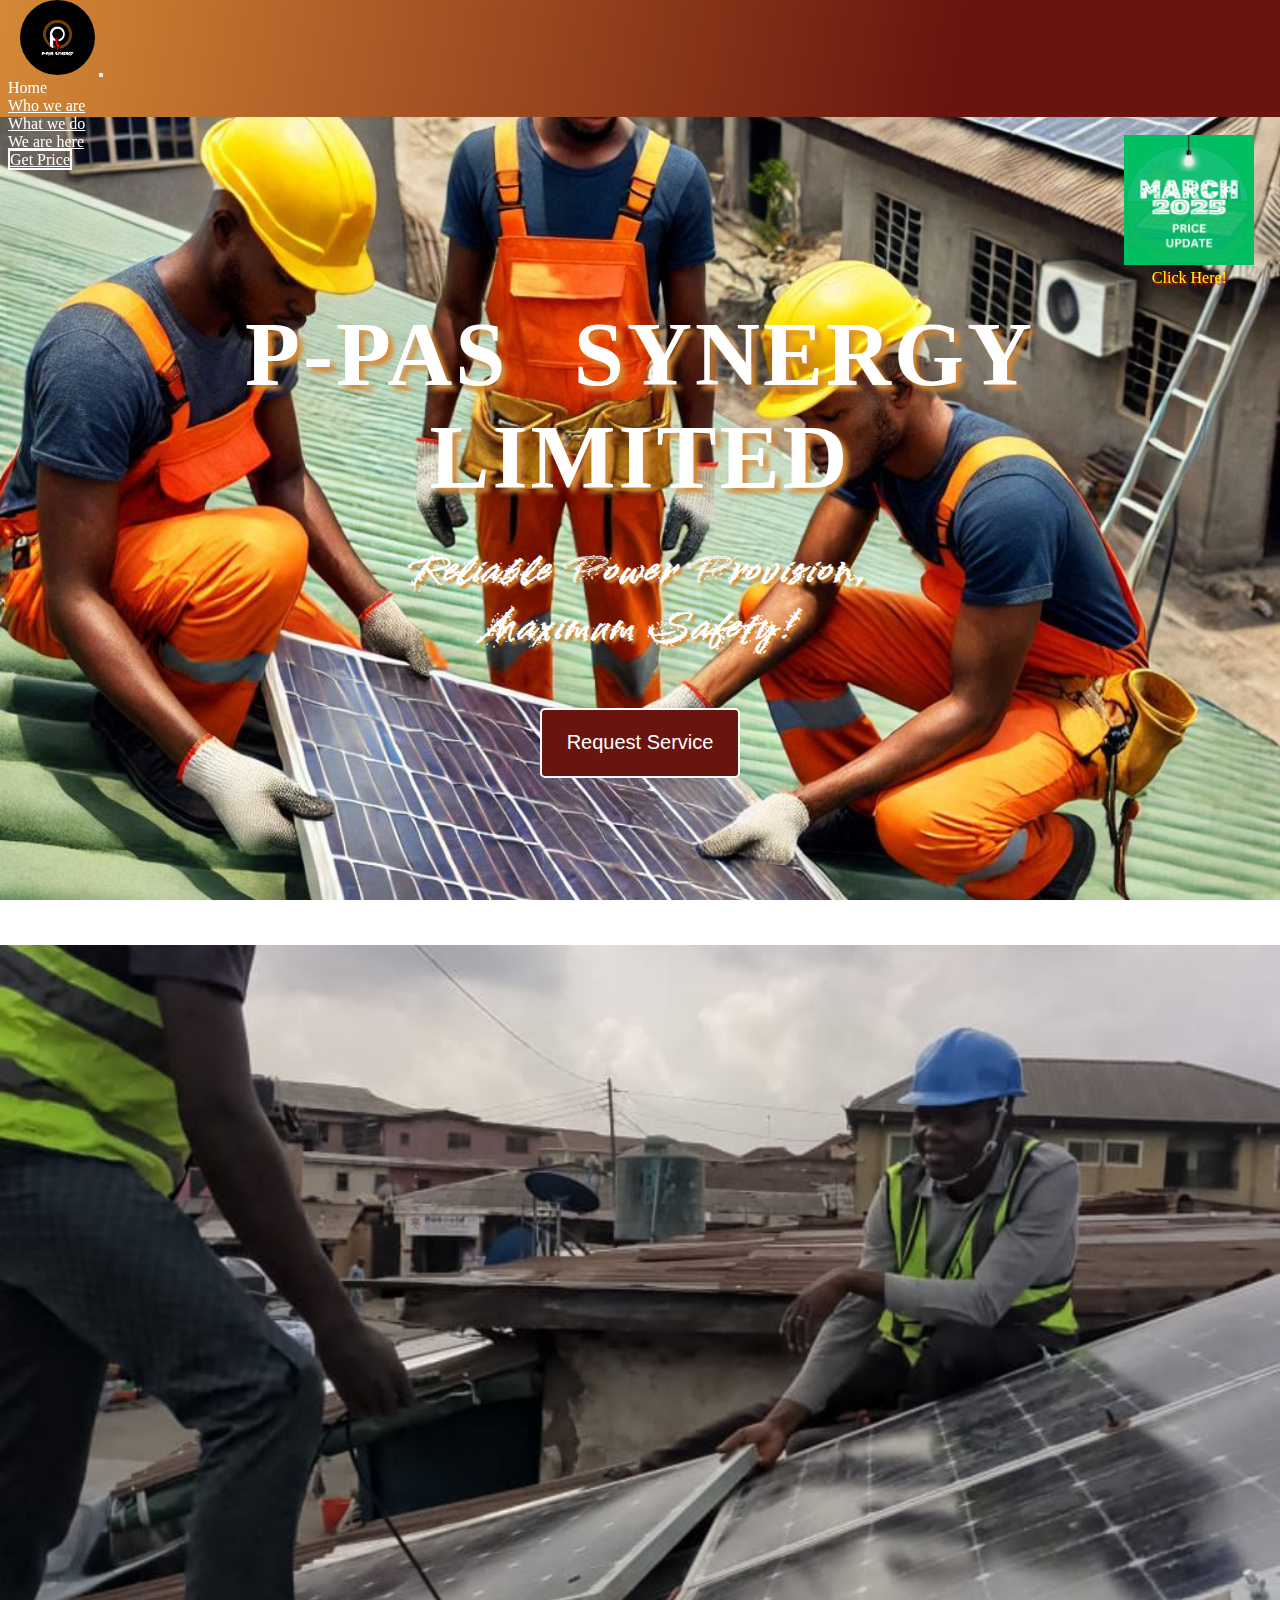
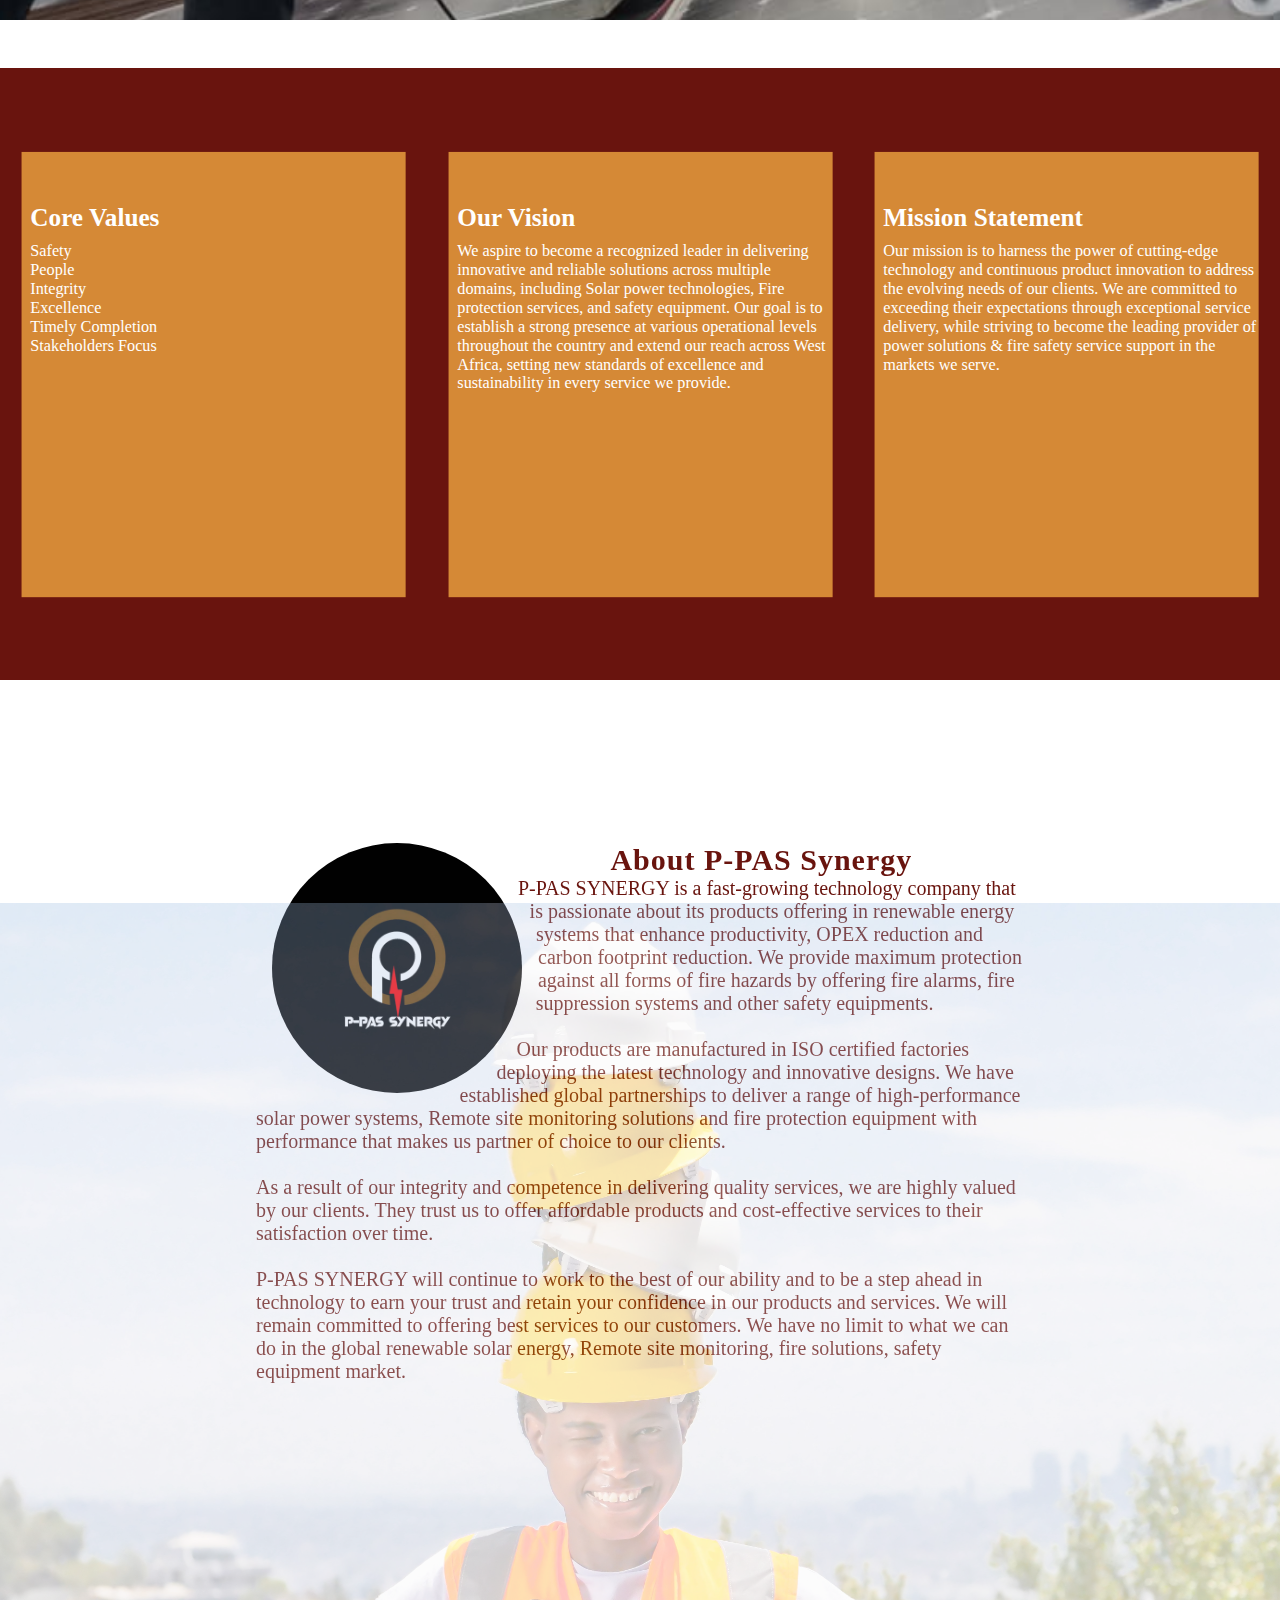
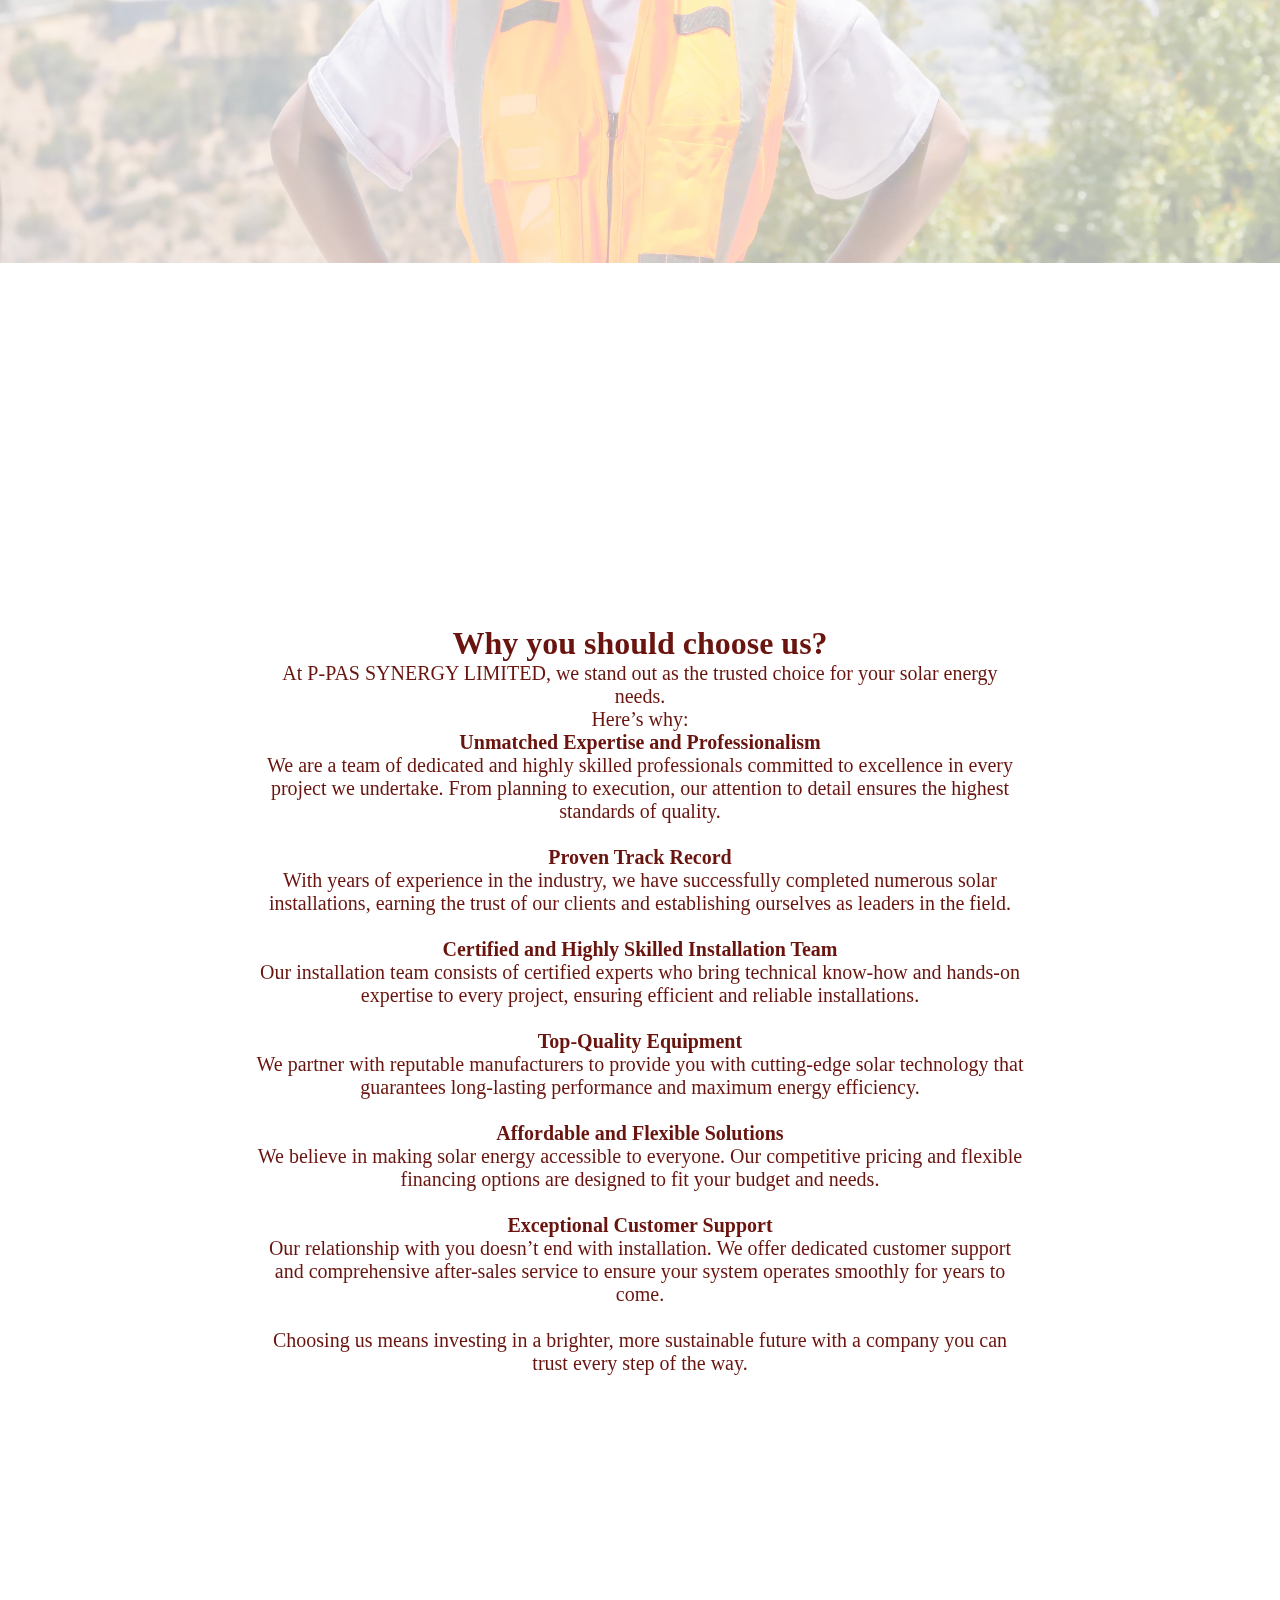
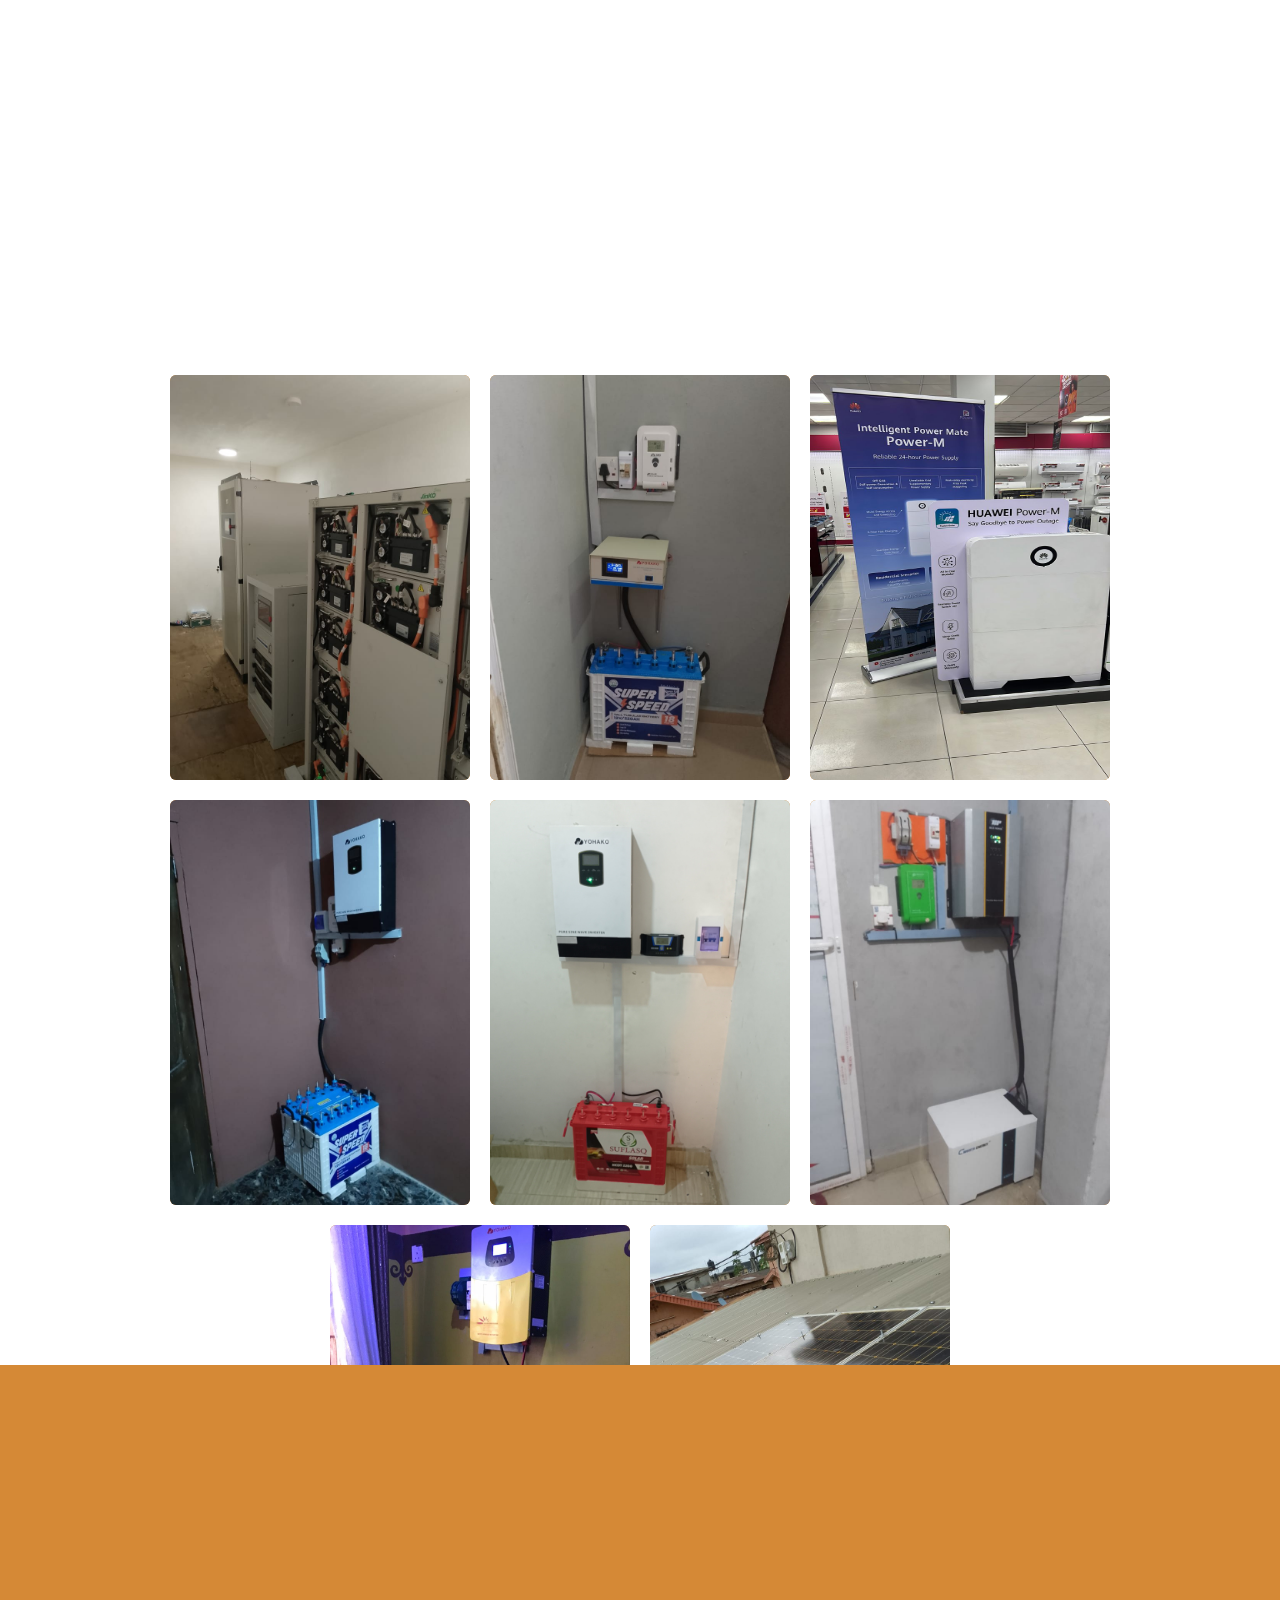
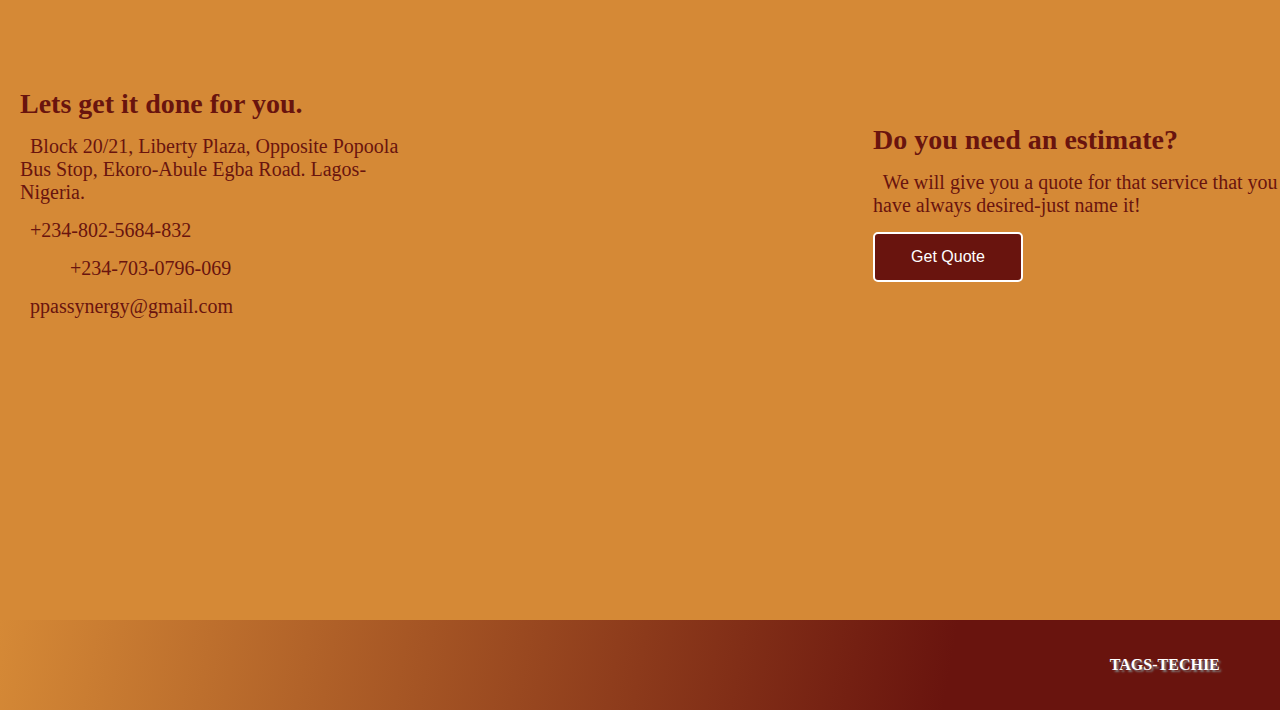
<file: index.html>
<!DOCTYPE html>
<html lang="en">
<head>
    <meta charset="UTF-8">
    <meta name="viewport" content="width=device-width, initial-scale=1">
   
    <link href="https://fonts.googleapis.com/css2?family=Anton&family=Crushed&family=Fira+Sans+Extra+Condensed:wght@100&family=Inter:wght@100;800&family=League+Gothic&family=Splash&family=Ubuntu+Condensed&display=swap" rel="stylesheet">
    
    
    <link rel="stylesheet" href="https://cdnjs.cloudflare.com/ajax/libs/font-awesome/6.4.2/css/all.min.css" integrity="sha512-z3gLpd7yknf1YoNbCzqRKc4qyor8gaKU1qmn+CShxbuBusANI9QpRohGBreCFkKxLhei6S9CQXFEbbKuqLg0DA==" crossorigin="anonymous" referrerpolicy="no-referrer" />
   
    <link href="https://cdn.jsdelivr.net/npm/bootstrap@5.2.2/dist/css/bootstrap.min.css" rel="stylesheet"
    integrity="sha384-Zenh87qX5JnK2Jl0vWa8Ck2rdkQ2Bzep5IDxbcnCeuOxjzrPF/et3URy9Bv1WTRi" crossorigin="anonymous">
   
   
    <link rel="stylesheet" href="style.css">
    <link rel="stylesheet" href="./index-media.css">
    <link rel="icon" href="/logo/ppas logo.jpg">

   
    <title>P-Pas Synergy Limited</title>
</head>
<body>
       <!-- THE NAVBAR BEGIN FROM HERE  -->
        <nav class="navbar navbar-expand-lg fixed-top">
          <div class="container-fluid">
            <a class="navbar-brand" href="index.html"><img src="./logo/ppas logo.jpg" alt="logo"></a>
            
            <button class="navbar-toggler" type="button" data-bs-toggle="collapse" data-bs-target="#navbarNavDropdown"
              aria-controls="navbarNavDropdown" aria-expanded="false" aria-label="Toggle navigation">
              <span class="navbar-toggler-icon"></span>
            </button>
            <div class="collapse navbar-collapse" id="navbarNavDropdown">
              
              <ul class="navbar-nav">
                <li class="nav-item">
                  <a class="nav-link active" aria-current="page" href="index.html">Home</a>
                </li>

                <li class="nav-item">
                  <a class="nav-link" href="about.html">Who we are</a>
                </li>

                <li class="nav-item">
                  <a class="nav-link" href="service.html">What we do</a>
                </li>
                <li class="nav-item">
                  <a class="nav-link" href="contact.html">We are here</a>
                </li>
                <!-- prpice list button page  -->
                <li class="nav-item">
                  <a class="nav-link pricing" href="price.html">Get Price</a>
                </li>
              </ul>
            </div>
          </div>
        </nav>

      <!-- THE NAVBAR ENDS HERE  -->

          <section id="home">

            <div class="free-gift">
              <a href="price.html">
                <!-- <i class="fa-solid fa-gift fa-3x"></i> -->
                 <img src="./MARCH2025.png" alt="">
                <br>Click Here!
              </a>
            </div>





            <div class="content">                           
              <h1>P-PAS SYNERGY LIMITED</h1>
              <h3>Reliable Power Provision, <br> Maximum Safety!</h3>
              <button class="request-btn"><span><a href="https://wa.me/2348025684832" target="_blank">Request Service</a></span></button>
            </div>                          
          </section> 



        <!-- ************************************************************************************************************ -->

        <section id="promo">
          <div class="discount">
            <img src="./logo/5percent.png" alt="promo-banner" class="promo-banner">
          </div>
        </section>
        <!-- ************************************************************************************************************ -->


          <section id="about">
              <div class="core-vision-mission">

                      <div class="believe">
                        <h1>Core Values</h1>  
                        <p>
                              Safety <br>
                              People <br>
                              Integrity <br>
                              Excellence <br>
                              Timely Completion <br>
                              Stakeholders Focus 
                              
                        </p>           
                                  
                      </div>
                
                            
                      <div class="believe">           
                        <h1 >Our Vision</h1> 
                          <p>
                            We aspire to become a recognized leader in delivering innovative 
                            and reliable solutions across multiple domains, 
                            including Solar power technologies, Fire protection services, and safety equipment. 
                            Our goal is to establish a strong presence at various operational levels throughout the country 
                            and extend our reach across West Africa, setting new standards of excellence 
                            and sustainability in every service we provide.
                          </p>
                      </div>

                        
                      <div class="believe">                 
                        <h1>Mission Statement</h1>  
                          <p>
                            Our mission is to harness the power of cutting-edge technology and 
                            continuous product innovation to address the evolving needs of our clients. 
                            We are committed to exceeding their expectations through exceptional service delivery, 
                            while striving to become the leading provider of power 
                            solutions & fire safety service support in the markets we serve.
                          </p>
                      </div>
              </div>
              
            <!-- ***************************************************************************************************     -->
              
              <div class="about-ppas-container"> 
                  
                    <div class="texts">
                      
                      <img src="./logo/ppas logo.jpg" alt="company-logo">
                  
                      <h1>About P-PAS Synergy</h1>
                        <p>
                            P-PAS SYNERGY is a fast-growing technology company that is passionate about its products offering
                            in renewable energy systems that enhance productivity, OPEX reduction and carbon footprint reduction.
                            We provide maximum protection against all forms of fire hazards by offering fire alarms,
                            fire suppression systems and other safety equipments.
                            <br><br>

                            Our products are manufactured in ISO certified factories deploying the latest technology and innovative designs.
                            We have established global partnerships to deliver a range of high-performance solar power systems,
                            Remote site monitoring solutions and fire protection equipment with performance that makes us
                            partner of choice to our clients.
                            <br><br>

                            As a result of our integrity and competence in delivering quality services, we are highly valued
                            by our clients. They trust us to offer affordable products and cost-effective services to their satisfaction over time.
                            <br><br>

                            P-PAS SYNERGY will continue to work to the best of our ability and to be a step ahead in technology to earn your trust
                            and retain your confidence in our products and services. We will remain committed to offering best services to our customers. 
                            We have no limit to what we can do in the global renewable solar energy, Remote site monitoring,
                            fire solutions, safety equipment market.
                            
                        </p>
                  </div>
              </div>    
          </section>

          <!-- ******************************************************************************************* -->

<div class="project">
  <div class="project-head">
    <h1>Why you should choose us?</h1>
    <p>
      At P-PAS SYNERGY LIMITED, we stand out as the trusted 
      choice for your solar energy needs. <br>
      Here’s why:<br>
    
      <b>Unmatched Expertise and Professionalism</b> <br> 
      We are a team of dedicated and highly skilled professionals 
      committed to excellence in every project we undertake. 
      From planning to execution, our attention to detail ensures the highest standards of quality.
      <br><br>

      <b>Proven Track Record</b> <br>
       With years of experience in the industry, 
      we have successfully completed numerous solar installations, 
      earning the trust of our clients and establishing ourselves as leaders in the field.
      <br><br>

      <b>Certified and Highly Skilled Installation Team</b><br>  
      Our installation team consists of certified experts who bring technical 
      know-how and hands-on expertise to every project, ensuring efficient and reliable installations.
      <br><br>

      <b>Top-Quality Equipment</b><br>  
      We partner with reputable manufacturers to provide you with cutting-edge 
      solar technology that guarantees long-lasting performance and maximum energy efficiency.
      <br><br>

      <b>Affordable and Flexible Solutions</b><br>  
      We believe in making solar energy accessible to everyone. 
      Our competitive pricing and flexible financing options are designed to fit your budget and needs.
      <br><br>

       <b>Exceptional Customer Support</b><br>  
       Our relationship with you doesn’t end with installation. 
       We offer dedicated customer support and comprehensive after-sales service 
       to ensure your system operates smoothly for years to come.
       <br><br>
       Choosing us means investing in a brighter, more sustainable future with a company you can trust every step of the way.
    </p>
  </div>
  <div class="project-grid">
      <img src="./prdct img/IMG-20241011-WA0026.jpg" alt="1" class="project-item" onclick="openLightbox(this)">
      <img src="./prdct img/IMG-20241011-WA0033.jpg" alt="2" class="project-item" onclick="openLightbox(this)">
      <img src="./prdct img/IMG-20241122-WA0035.jpg" alt="3" class="project-item" onclick="openLightbox(this)">
      <img src="./prdct img/newprdt.jpg" alt="4" class="project-item" onclick="openLightbox(this)">
      
      <img src="./prdct img/IMG-20241011-WA0051.jpg" alt="5" class="project-item" onclick="openLightbox(this)">
      <img src="./prdct img/IMG-20241011-WA0052.jpg" alt="6" class="project-item" onclick="openLightbox(this)">
      <img src="./prdct img/IMG-20241011-WA0053.jpg" alt="7" class="project-item" onclick="openLightbox(this)">
      <img src="./prdct img/IMG-20241011-WA0034.jpg" alt="8" class="project-item" onclick="openLightbox(this)">
  </div>
</div>

<!-- Lightbox for full image view -->
<div id="lightbox" class="lightbox" onclick="closeLightbox()">
  <span class="close">&times;</span>
  <img class="lightbox-content" id="lightbox-image">
</div>

<!-- **************************************************************************************** -->
<section id="reach-out">
  <div class="xyz">
    <h1>Lets get it done for you.</h1>    
    <a href="#">
      <p>
        <i class="fa-solid fa-location-dot fa-2x"></i>
        &nbsp;
        Block 20/21, Liberty Plaza, 
        Opposite Popoola Bus Stop, Ekoro-Abule Egba Road.
        Lagos- Nigeria. 
      </p>
    </a>

    <a href="tel:+2348025684832" target="_blank">
      <p>
        <i class="fa-solid fa-phone-volume fa-2x"> </i>
        &nbsp;
        +234-802-5684-832 
      </p>
    </a>
    
    <a href="tel:+2347030796069" target="_blank">
      <p>
        <!--<i class="fa-solid fa-phone-volume fa-2x"> </i>-->
        &nbsp;
        &nbsp;
        &nbsp;
        &nbsp;
        &nbsp;
          +234-703-0796-069
      </p>
    </a>

    <a href="mailto:ppassynergy@gmail.com" target="_blank">
      <p>
        <i class="fa-solid fa-envelope fa-2x"></i>
        &nbsp;
           ppassynergy@gmail.com
      </p>
    </a>

     
  </div>

  <div class="men-at-work">
    <img src="./pages/headcan-removebg-preview.png" alt="Sliding Image" class="slide-in-image">
  </div>

  
  <div class="xyz">
    <h1>Do you need an estimate?</h1>
      <p>
        <i class="fa-sharp fa-solid fa-list-check fa-2x"></i>
        &nbsp;
        We will give you a quote for that service that 
        you have always desired-just name it!
      </p>
    
    
    <button class="fancy-button"><span><a href="https://wa.me/2348025684832"target="_blank">Get Quote</a></span></button>


  </div>
  
</section>
<!-- *********************************************************************************************** -->

<footer>
  <div class="foot">
     
    
     <a href="https://ayo-oke.com.ng" target="_blank"><i class="fas fa-external-link-alt fa-1x"></i></a>
     &nbsp;  
     &nbsp;
     <strong class="tag">TAGS-TECHIE</strong>
     &nbsp;
     &nbsp;
     <a href="mailto:haywee39@gmail.com" target="_blank"><i class="fa-solid fa-envelope fa-1x"></i></a>
        
   </div>
</footer>

    <script src="script.js"></script>
    <script src="https://cdn.jsdelivr.net/npm/bootstrap@5.2.2/dist/js/bootstrap.bundle.min.js"
    integrity="sha384-OERcA2EqjJCMA+/3y+gxIOqMEjwtxJY7qPCqsdltbNJuaOe923+mo//f6V8Qbsw3"
    crossorigin="anonymous"></script>   
</body>
</html>
</file>
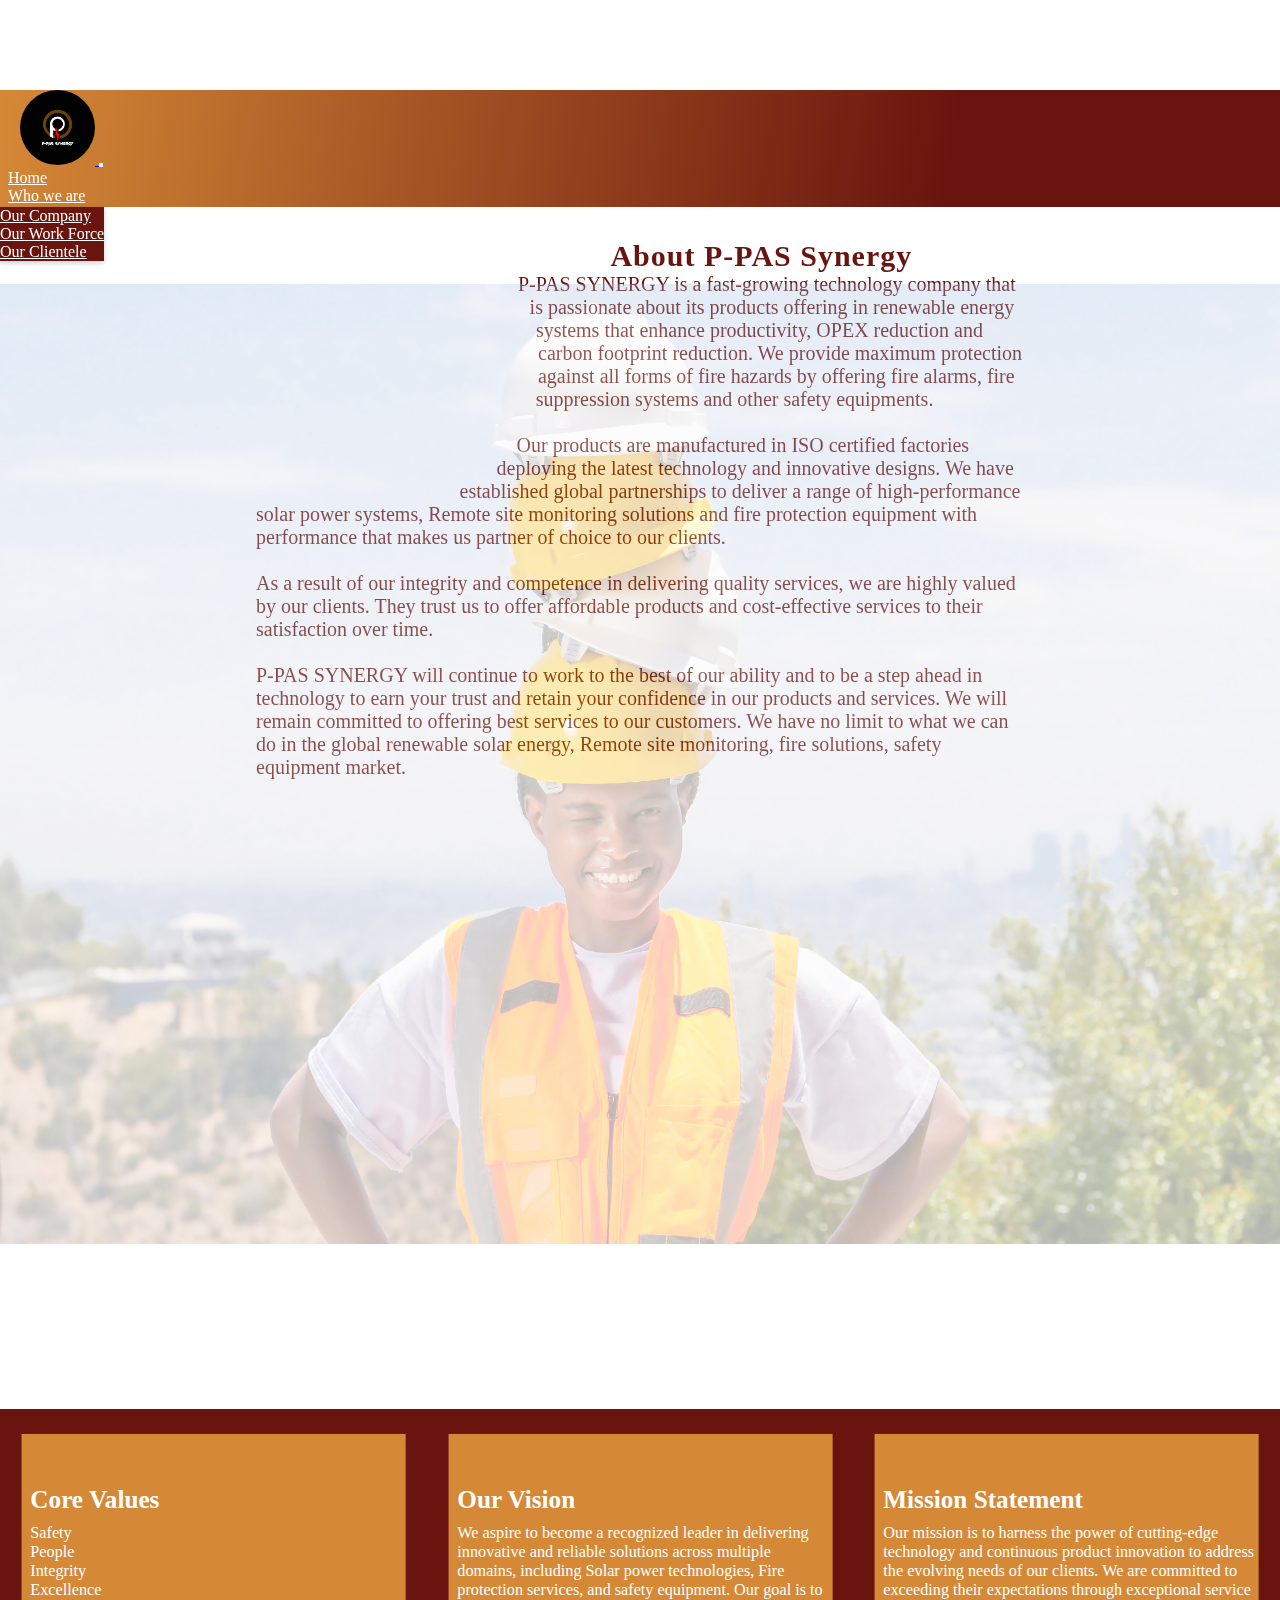
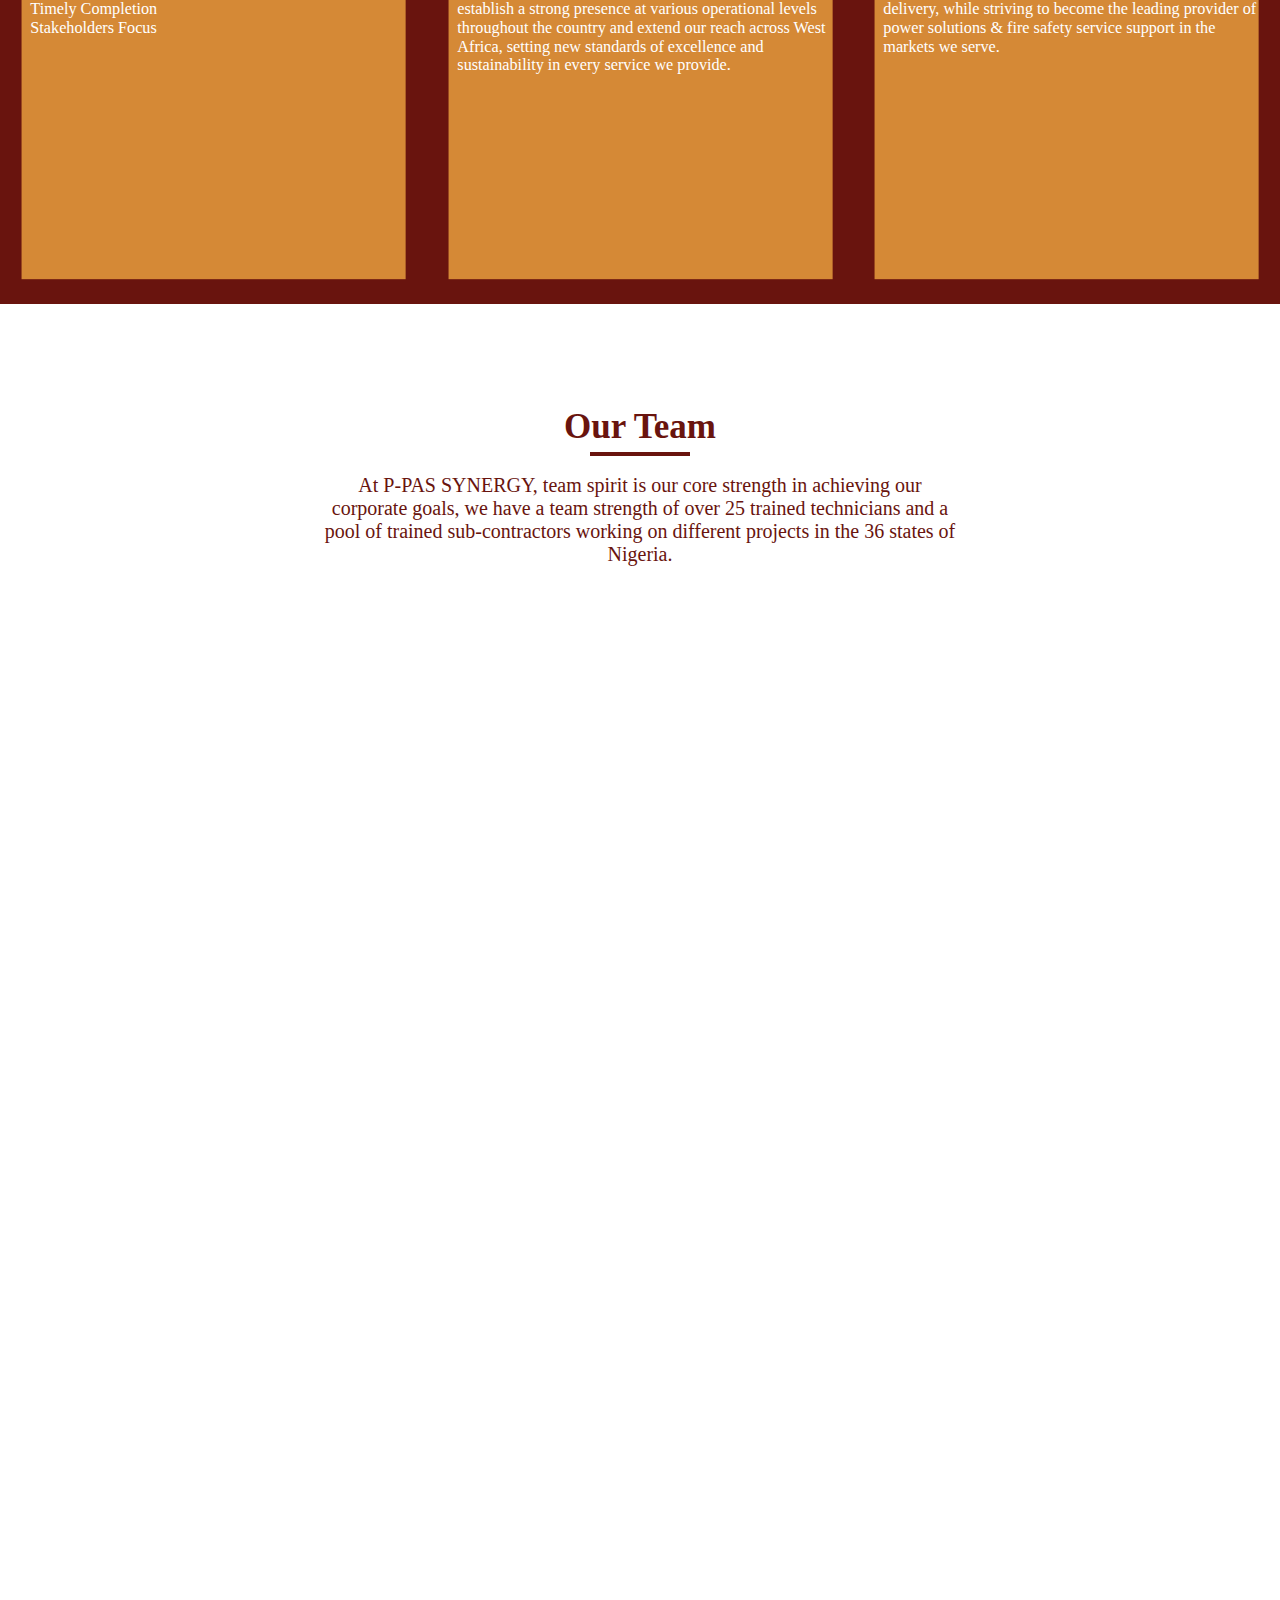
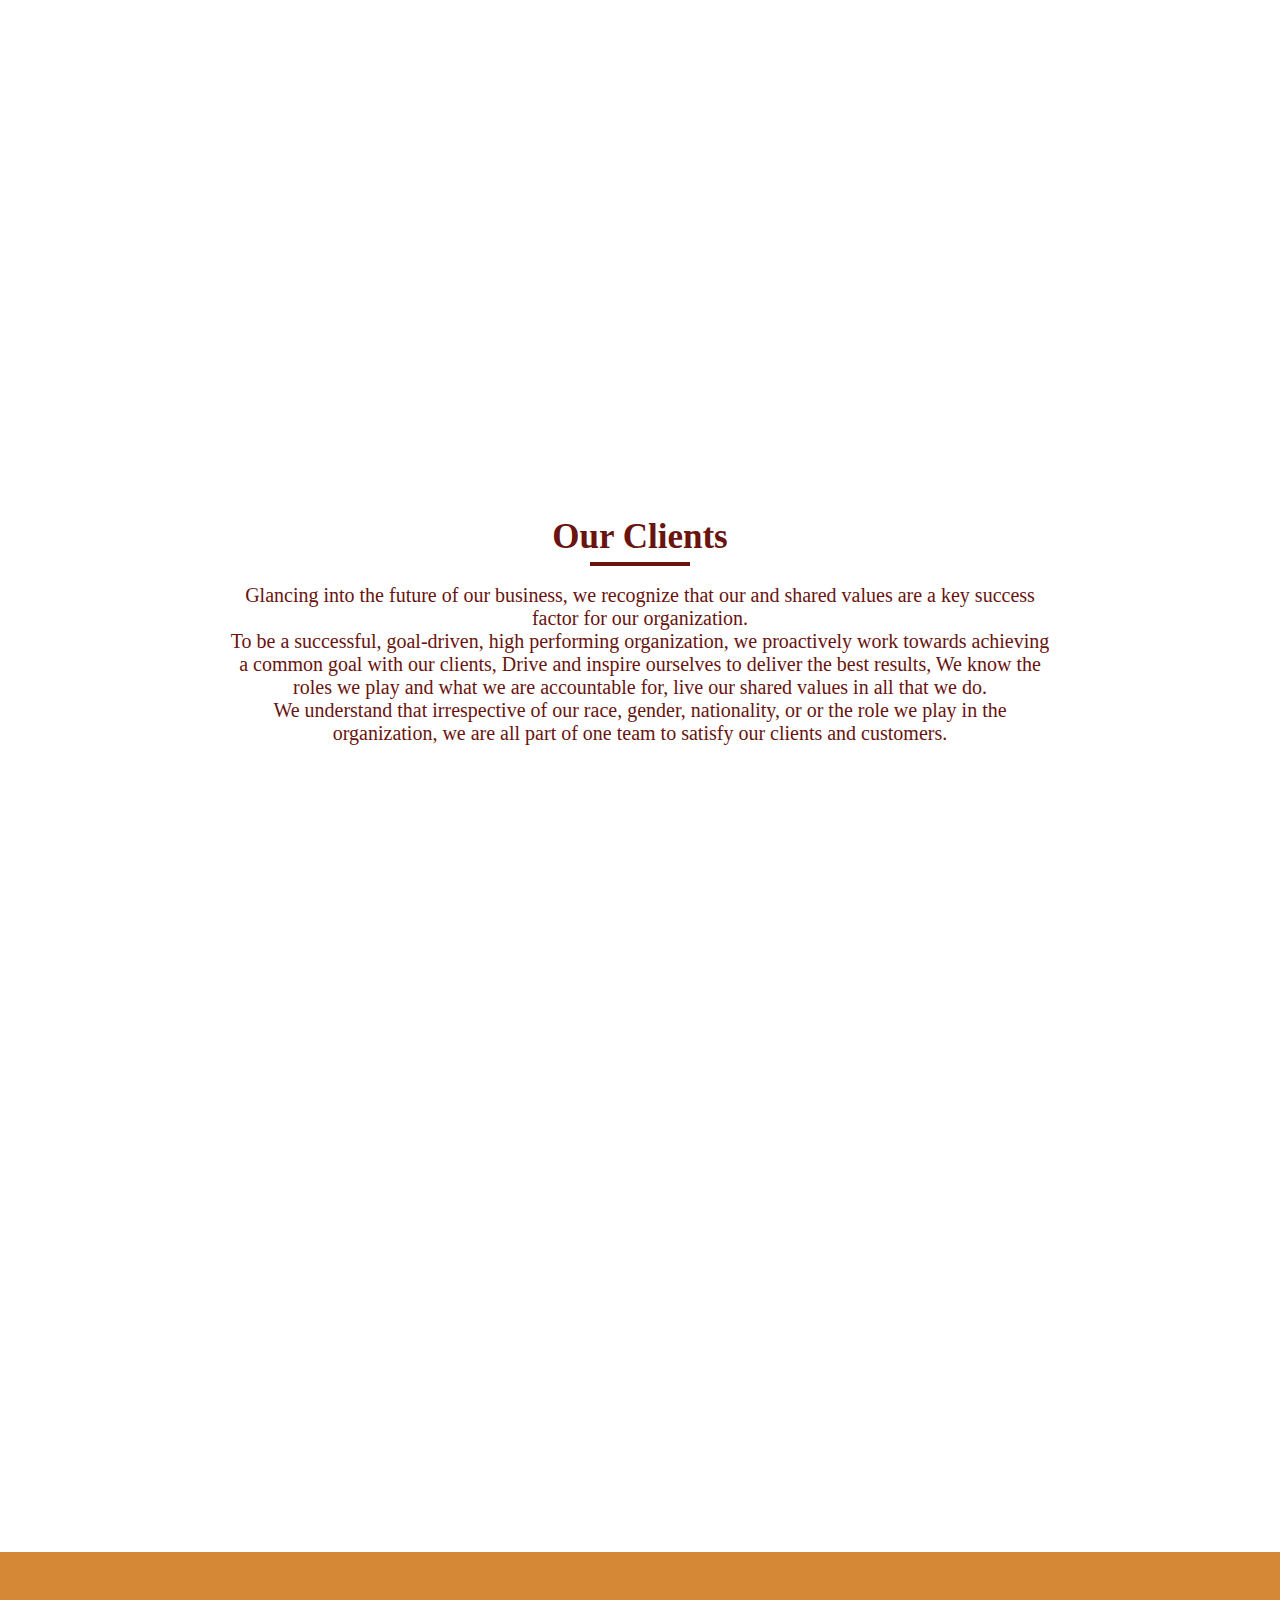
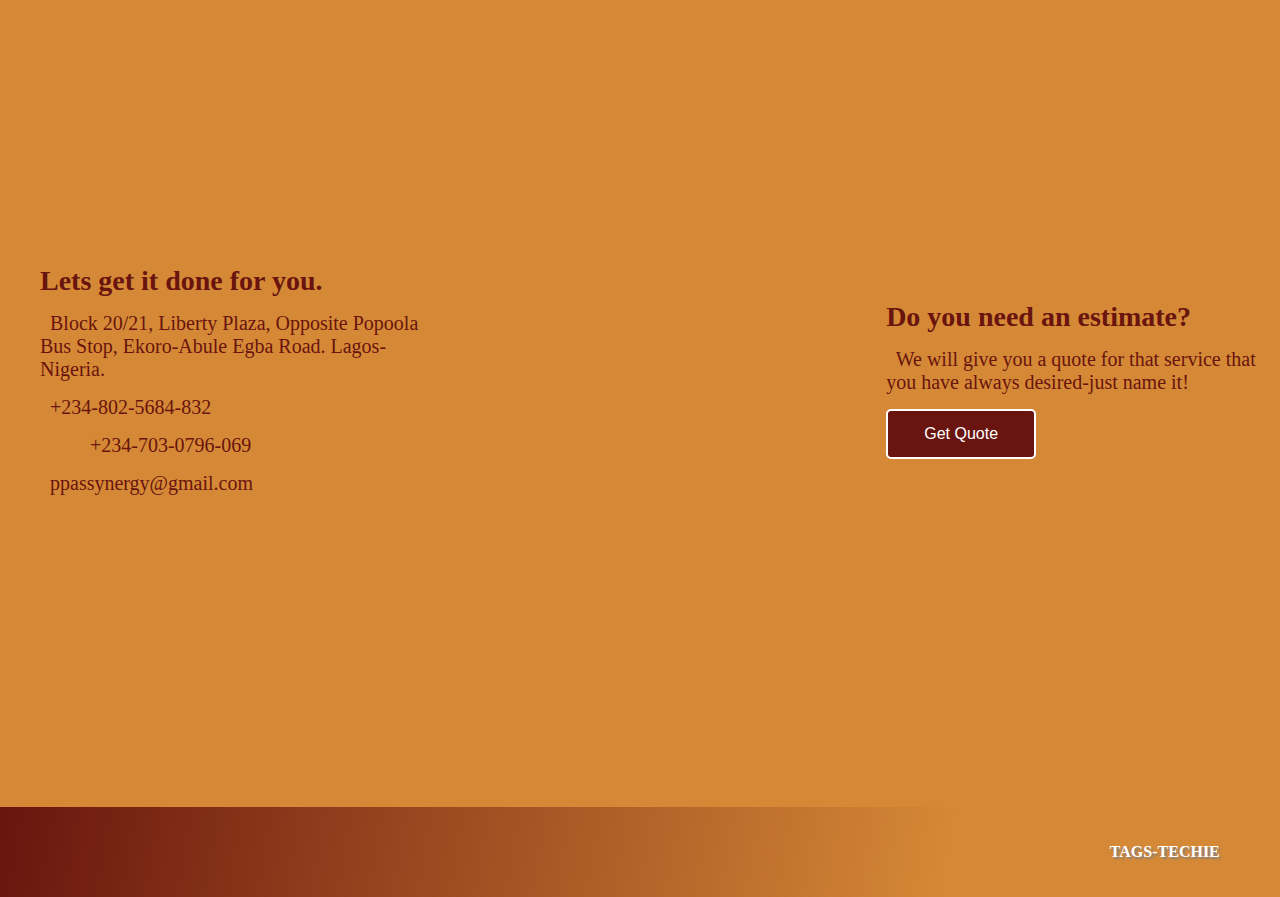
<file: about.html>
<!DOCTYPE html>
<html lang="en">
<head>
    <meta charset="UTF-8">
    <meta name="viewport" content="width=device-width, initial-scale=1.0">
    <link href="https://fonts.googleapis.com/css2?family=Anton&family=Crushed&family=Fira+Sans+Extra+Condensed:wght@100&family=Inter:wght@100;800&family=League+Gothic&family=Splash&family=Ubuntu+Condensed&display=swap" rel="stylesheet">
    
    
    <link rel="stylesheet" href="https://cdnjs.cloudflare.com/ajax/libs/font-awesome/6.4.2/css/all.min.css" integrity="sha512-z3gLpd7yknf1YoNbCzqRKc4qyor8gaKU1qmn+CShxbuBusANI9QpRohGBreCFkKxLhei6S9CQXFEbbKuqLg0DA==" crossorigin="anonymous" referrerpolicy="no-referrer" />
   
    <link href="https://cdn.jsdelivr.net/npm/bootstrap@5.2.2/dist/css/bootstrap.min.css" rel="stylesheet"
    integrity="sha384-Zenh87qX5JnK2Jl0vWa8Ck2rdkQ2Bzep5IDxbcnCeuOxjzrPF/et3URy9Bv1WTRi" crossorigin="anonymous">
   
   
    <link rel="stylesheet" href="about.css">
    <link rel="stylesheet" href="./about-media.css">
    <link rel="icon" href="/logo/ppas logo.jpg">



    <title>About P-PAS Synergy</title>
</head>
<body>

   <!-- THE NAVBAR BEGIN FROM HERE  -->
   <nav class="navbar navbar-expand-lg fixed-top">
    <div class="container-fluid">
        <a class="navbar-brand" href="index.html">
            <img src="./logo/ppas logo.jpg" alt="logo">
        </a>

        <button class="navbar-toggler" type="button" data-bs-toggle="collapse" data-bs-target="#navbarNavDropdown"
            aria-controls="navbarNavDropdown" aria-expanded="false" aria-label="Toggle navigation">
            <span class="navbar-toggler-icon"></span>
        </button>

        <div class="collapse navbar-collapse" id="navbarNavDropdown">
            <ul class="navbar-nav">
                <li class="nav-item">
                    <a class="nav-link" href="index.html">Home</a>
                </li>

                <li class="nav-item dropdown">
                    <a class="nav-link dropdown-toggle" href="about.html" role="button" data-bs-toggle="dropdown"
                        aria-expanded="false">
                        Who we are
                    </a>
                    <ul class="dropdown-menu">
                        <li><a class="dropdown-item" href="#about">Our Company</a></li>
                        <li><a class="dropdown-item" href="#team">Our Work Force</a></li>
                        <li><a class="dropdown-item" href="#client">Our Clientele</a></li>
                    </ul>
                </li>

                <li class="nav-item">
                    <a class="nav-link" href="service.html">What we do</a>
                </li>
                <li class="nav-item">
                    <a class="nav-link" href="contact.html">We are here</a>
                </li>

                  <!-- prpice list button page  -->
                  <li class="nav-item">
                    <a class="nav-link pricing" href="price.html">Get Price</a>
                  </li>
            </ul>
        </div>
    </div>
</nav>

<!-- THE NAVBAR ENDS HERE  -->
 <!-- ********************************************************************************* -->

<section id="about">
  <div class="our-company">
    <h1>Our Company</h1>
    <div class="line"></div>
  </div>
 
        
        <div class="about-ppas-container"> 
             
              <div class="texts">
                
                <img src="./logo/ppas logo.jpg" alt="company-logo">
            
                <h1>About P-PAS Synergy</h1>
                  <p>
                      P-PAS SYNERGY is a fast-growing technology company that is passionate about its products offering
                      in renewable energy systems that enhance productivity, OPEX reduction and carbon footprint reduction.
                      We provide maximum protection against all forms of fire hazards by offering fire alarms,
                      fire suppression systems and other safety equipments.
                      <br><br>

                      Our products are manufactured in ISO certified factories deploying the latest technology and innovative designs.
                      We have established global partnerships to deliver a range of high-performance solar power systems,
                      Remote site monitoring solutions and fire protection equipment with performance that makes us
                      partner of choice to our clients.
                      <br><br>

                      As a result of our integrity and competence in delivering quality services, we are highly valued
                      by our clients. They trust us to offer affordable products and cost-effective services to their satisfaction over time.
                      <br><br>

                      P-PAS SYNERGY will continue to work to the best of our ability and to be a step ahead in technology to earn your trust
                      and retain your confidence in our products and services. We will remain committed to offering best services to our customers. 
                      We have no limit to what we can do in the global renewable solar energy, Remote site monitoring,
                      fire solutions, safety equipment market.
                      
                  </p>
              </div>
        </div>
        
        <!-- *************************************************** -->
        
          <div class="core-vision-mission">
  
                  <div class="believe">
                    <h1>Core Values</h1>  
                    <p>
                      Safety <br>
                      People <br>
                      Integrity <br>
                      Excellence <br>
                      Timely Completion <br>
                      Stakeholders Focus 
                    </p>           
                              
                  </div>
            
                         
                  <div class="believe">           
                    <h1 >Our Vision</h1> 
                      <p>
                        We aspire to become a recognized leader in delivering innovative 
                        and reliable solutions across multiple domains, 
                        including Solar power technologies, Fire protection services, and safety equipment. 
                        Our goal is to establish a strong presence at various operational levels throughout the country 
                        and extend our reach across West Africa, setting new standards of excellence 
                        and sustainability in every service we provide.
                      </p>
                  </div>
  
                    
                  <div class="believe">                 
                    <h1>Mission Statement</h1>  
                      <p>
                        Our mission is to harness the power of cutting-edge technology and 
                        continuous product innovation to address the evolving needs of our clients. 
                        We are committed to exceeding their expectations through exceptional service delivery, 
                        while striving to become the leading provider of power 
                        solutions & fire safety service support in the markets we serve.
                      </p>
                  </div>
          </div>
</section>         


<section id="team">
                <div class="our-team">
                  <h1>Our Team</h1>
                  <div class="line"></div>
                  <p>
                    At P-PAS SYNERGY, team spirit is our core strength in achieving our corporate goals, 
                    we have a team strength of over 25 trained technicians and a pool of trained 
                    sub-contractors working on different projects in the 36 states of Nigeria.
                  </p>
                </div>  
  

              <div class="team-container">
                <!-- 1 -->
                <div class="team-profile">
                  <img src="./team/IMG-20241011-WA0032.jpg" alt="">
                  <div class="team-details">
                      <h1>Odubanjo Adekunle</h1>
                      <p>Managing Director/CEO</p>
                  </div>             
                </div> 

                <!-- 2 -->
                <div class="team-profile">
                  <img src="./team/IMG-20241128-WA0031.jpg" alt="">
                  <div class="team-details">
                    <h1>Dare Noah</h1>
                    <p>Technical Manager</p>
                  </div>
                </div> 
                 
                <!-- 3 -->
                <div class="team-profile">
                  <img src="./team/mumoba.jpg" alt="">
                  <div class="team-details">
                    <h1>Abosede Olapeju</h1>
                    <p>Admin Manager</p>
                  </div>
                
                </div>
                 
                
                <!-- 4 -->
                <div class="team-profile">
                  <img src="./team/IMG-20241011-WA0049.jpg" alt="">
                  <div class="team-details">
                    <h1>Odedeyi Nifemi</h1>
                    <p>Human Resource Manager</p>
                  </div>
                </div>
                
                
                  <!-- 5 -->
                <!-- <div class="team-profile">
                  <img src="./images/IMG-20230915-WA0009.jpg" alt="">
                  <div class="team-details">
                    <h1>Adefidipo Tolulope</h1>
                    <p>Marketing Manager</p>
                  </div>
                </div>  -->
                  <!-- 6 -->
                <!-- <div class="team-profile">
                    <img src="./images/IMG-20230915-WA0009.jpg" alt="">
                    <div class="team-details">
                      <h1>Moses Oluwatosin</h1>
                      <p>Accountant</p>
                    </div>
                </div> -->                             
              </div>
</section>
<!--END- THE TEAM SECTION ENDS HERE -->
<!-- ******************************************************************** -->
<section id="client">
  <div class="our-client">
    <h1>Our Clients</h1>
    <div class="line"></div>
    <p>
      Glancing into the future of our business, we recognize that our
      and shared values are a key success factor for our organization. <br>
      To be a successful, goal-driven, high performing organization, 
      we proactively work towards achieving a common goal with our clients, 
      Drive and inspire ourselves to deliver the best results, 
      We know the roles we play and what we are accountable for, live our
      shared values in all that we do. <br>
      We understand that irrespective of our race, gender, nationality, or
      or the role we play in the organization, we are all part of one team to satisfy our clients and customers.
    </p>
  </div>
  <div class="man">
    <div class="slider" style="
        --width: 140px;
        --height: 140px;
        --quantity: 6;
    ">
        <div class="list">
            <div class="item" style="--position: 1"><img src="./comp logo/cropped-advad-logo.png" alt=""></div>
            <div class="item" style="--position: 2"><img src="./comp logo/Screenshot (890).png" alt=""></div>
            <div class="item" style="--position: 3"><img src="./comp logo/6.png" alt=""></div>
            <div class="item" style="--position: 4"><img src="./comp logo/logo_image-removebg-preview.png" alt=""></div>
            <div class="item" style="--position: 5"><img src="./comp logo/emadak.jpg" alt=""></div>
            <div class="item" style="--position: 6"><img src="./comp logo/havenhillogo.png" alt=""></div>
            
        </div>
    </div>

    <div class="slider" reverse="true" style="
        --width: 140px;
        --height: 140px;
        --quantity: 6;
    ">
        <div class="list">
            <div class="item" style="--position: 1"><img src="./comp logo/Screenshot (890).png" alt=""></div>
            <div class="item" style="--position: 2"><img src="./comp logo/cropped-advad-logo.png" alt=""></div>
            <div class="item" style="--position: 3"><img src="./comp logo/6.png" alt=""></div>
            <div class="item" style="--position: 4"><img src="./comp logo/logo_image-removebg-preview.png" alt=""></div>
            <div class="item" style="--position: 5"><img src="./comp logo/emadak.jpg" alt=""></div>
            <div class="item" style="--position: 6"><img src="./comp logo/havenhillogo.png" alt=""></div>
            
        </div>
    </div>
  </div>
</section>

<!-- ******************************************************************** -->
<section id="reach-out">
  <div class="xyz">
    <h1>Lets get it done for you.</h1>
    <a href="#">
      <p>
        <i class="fa-solid fa-location-dot fa-2x"></i>
        &nbsp;
        Block 20/21, Liberty Plaza, 
        Opposite Popoola Bus Stop, Ekoro-Abule Egba Road.
        Lagos- Nigeria. 
      </p>
    </a>

    <a href="tel:+2348025684832" target="_blank">
      <p>
        <i class="fa-solid fa-phone-volume fa-2x"> </i>
        &nbsp;
        +234-802-5684-832 
      </p>
    </a>
    
    <a href="tel:+2347030796069" target="_blank">
      <p>
        <!--<i class="fa-solid fa-phone-volume fa-2x"> </i>-->
        &nbsp;
        &nbsp;
        &nbsp;
        &nbsp;
        &nbsp;
          +234-703-0796-069
      </p>
    </a>

    <a href="mailto:ppassynergy@gmail.com" target="_blank">
      <p>
        <i class="fa-solid fa-envelope fa-2x"></i>
        &nbsp;
           ppassynergy@gmail.com
      </p>
    </a>

     
  </div>

  <div class="men-at-work">
    <img src="./pages/headcan-removebg-preview.png" alt="Sliding Image" class="slide-in-image">
  </div>

  
  <div class="xyz">
    <h1>Do you need an estimate?</h1>
      <p>
        <i class="fa-sharp fa-solid fa-list-check fa-2x"></i>
        &nbsp;
        We will give you a quote for that service that 
        you have always desired-just name it!
      </p>
    
    
    <button class="fancy-button"><span><a href="https://wa.me/2348025684832"target="_blank">Get Quote</a></span></button>

  </div>
  
</section>
<!-- **************************************************************************************** -->

<footer>
  <div class="foot">
     
    
     <a href="https://ayo-oke.com.ng" target="_blank"><i class="fas fa-external-link-alt fa-1x"></i></a>
     &nbsp;  
     &nbsp;
     <strong class="tag">TAGS-TECHIE</strong>
     &nbsp;
     &nbsp;
     <a href="mailto:haywee39@gmail.com" target="_blank"><i class="fa-solid fa-envelope fa-1x"></i></a>
        
   </div>
</footer>



<script src="./script.js"></script>
<script src="https://cdn.jsdelivr.net/npm/bootstrap@5.2.2/dist/js/bootstrap.bundle.min.js"
    integrity="sha384-OERcA2EqjJCMA+/3y+gxIOqMEjwtxJY7qPCqsdltbNJuaOe923+mo//f6V8Qbsw3"
    crossorigin="anonymous"></script>    
</body>
</html>
</file>
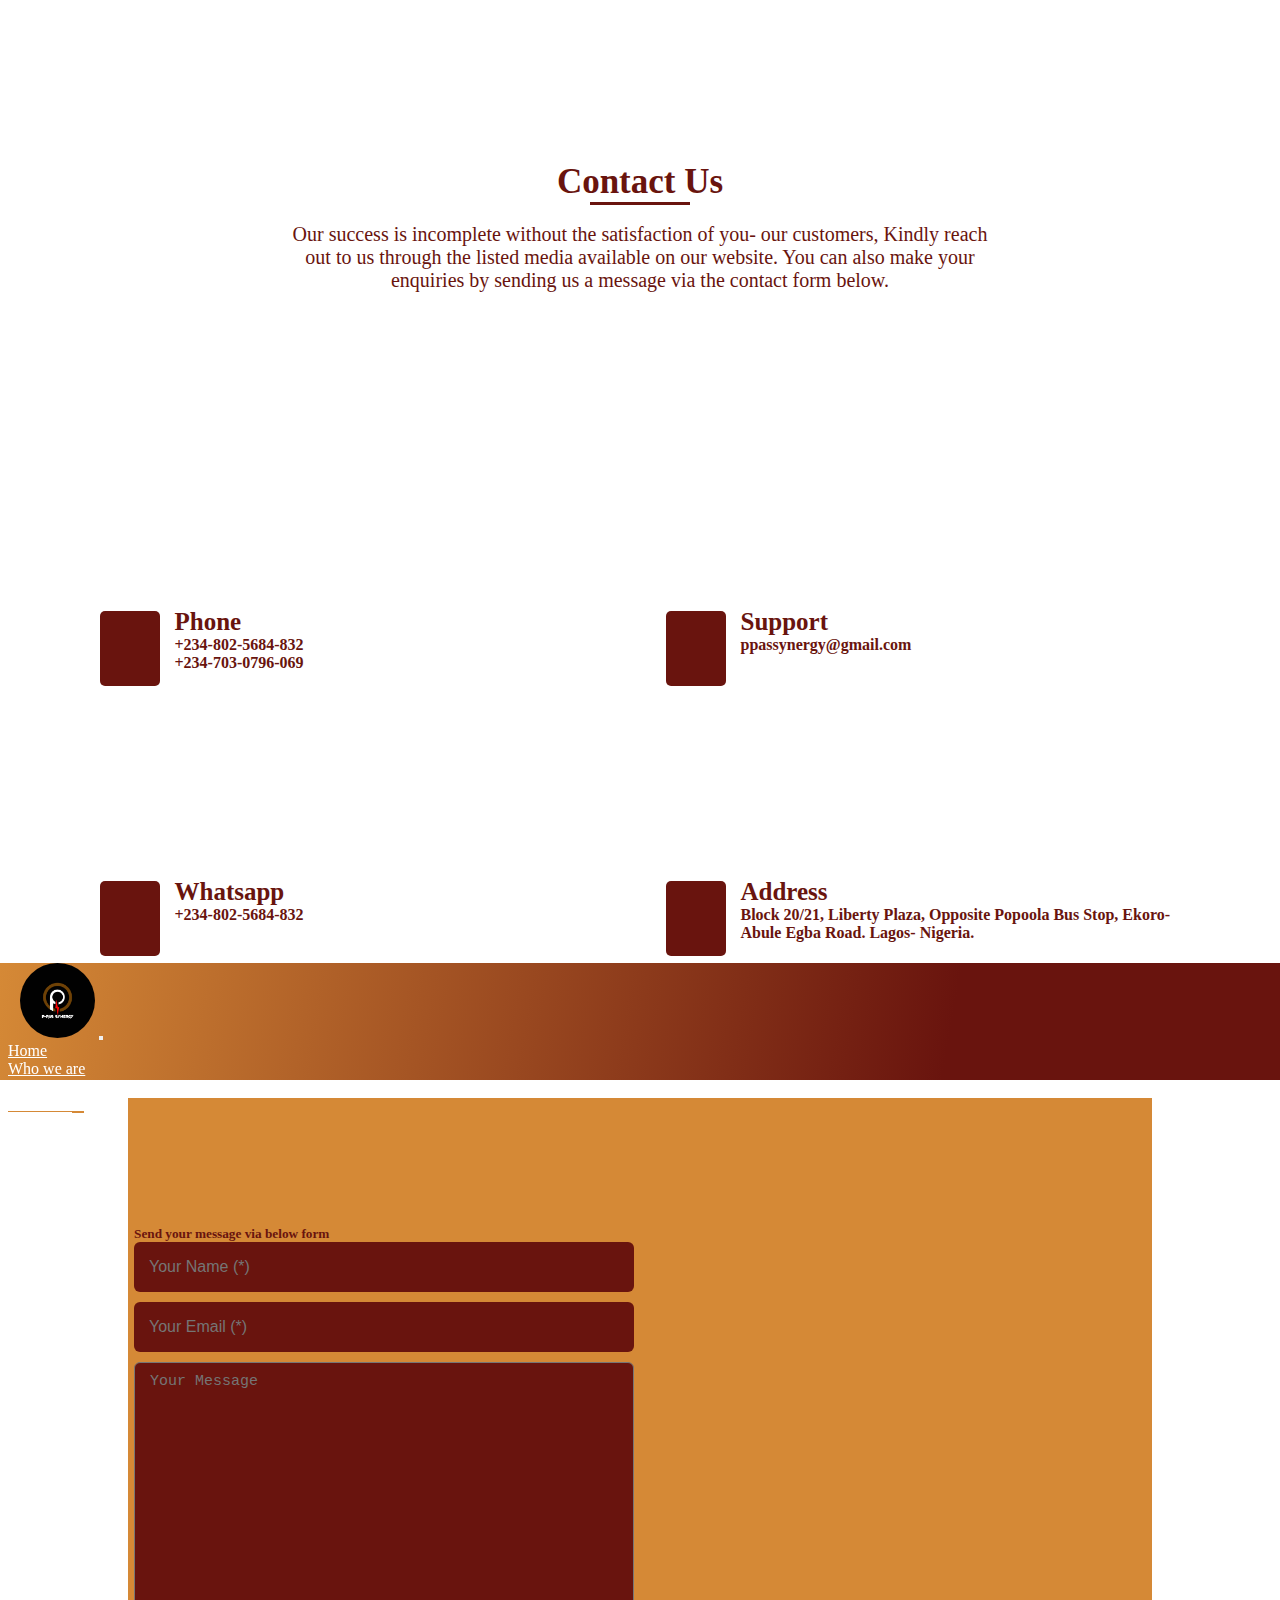
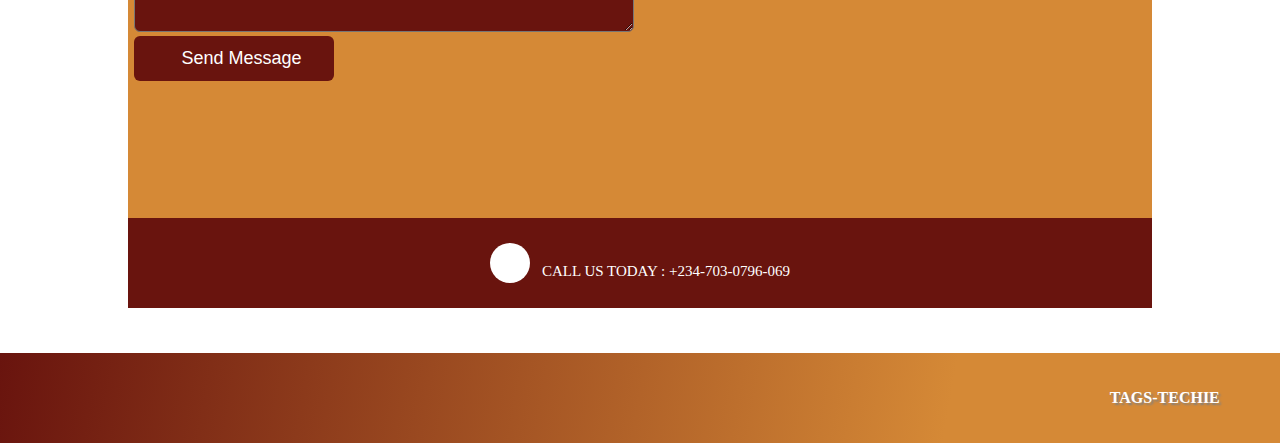
<file: contact.html>
<!DOCTYPE html>
<html lang="en">
<head>
    <meta charset="UTF-8">
    <meta name="viewport" content="width=device-width, initial-scale=1.0">

    <link href="https://fonts.googleapis.com/css2?family=Anton&family=Crushed&family=Fira+Sans+Extra+Condensed:wght@100&family=Inter:wght@100;800&family=League+Gothic&family=Splash&family=Ubuntu+Condensed&display=swap" rel="stylesheet">
    
    
    <link rel="stylesheet" href="https://cdnjs.cloudflare.com/ajax/libs/font-awesome/6.4.2/css/all.min.css" integrity="sha512-z3gLpd7yknf1YoNbCzqRKc4qyor8gaKU1qmn+CShxbuBusANI9QpRohGBreCFkKxLhei6S9CQXFEbbKuqLg0DA==" crossorigin="anonymous" referrerpolicy="no-referrer" />
   
    <link href="https://cdn.jsdelivr.net/npm/bootstrap@5.2.2/dist/css/bootstrap.min.css" rel="stylesheet"
    integrity="sha384-Zenh87qX5JnK2Jl0vWa8Ck2rdkQ2Bzep5IDxbcnCeuOxjzrPF/et3URy9Bv1WTRi" crossorigin="anonymous">
   
   
    <link rel="stylesheet" href="./contact.css">
    <link rel="stylesheet" href="./contact-media.css">
    <link rel="icon" href="/logo/ppas logo.jpg">


    <title>Contact P-PAS Synergy</title>
</head>
<body>

    <!-- THE NAVBAR BEGIN FROM HERE  -->
   <nav class="navbar navbar-expand-lg fixed-top">
    <div class="container-fluid">
      <a class="navbar-brand" href="index.html"><img src="./logo/ppas logo.jpg" alt="logo"></a>
      
      <button class="navbar-toggler" type="button" data-bs-toggle="collapse" data-bs-target="#navbarNavDropdown"
        aria-controls="navbarNavDropdown" aria-expanded="false" aria-label="Toggle navigation">
        <span class="navbar-toggler-icon"></span>
      </button>
      <div class="collapse navbar-collapse" id="navbarNavDropdown">
        
        <ul class="navbar-nav">
          
            <li class="nav-item">
               <a class="nav-link" href="index.html">Home</a>
            </li>

          <li class="nav-item">
            <a class="nav-link" href="about.html">Who we are</a>
          </li>

         
          <li class="nav-item">
            <a class="nav-link"  href="service.html">What we do</a>
          </li>

          <li class="nav-item">
            <a class="nav-link active" aria-current="page" href="contact.html">We are here</a>
          </li>

            <!-- prpice list button page  -->
            <li class="nav-item">
              <a class="nav-link pricing" href="price.html">Get Price</a>
            </li>
        </ul>
      </div>
    </div>
  </nav>

<!-- THE NAVBAR ENDS HERE  -->

<!-- ********************************************************** -->

<section id="contact">
  <div class="our-contacts">
    <h1>Contact Us</h1>
    <div class="line"></div>
      <p>
        Our success is incomplete without the satisfaction of you- our customers,
        Kindly reach out to us through the listed media available on our website.
        You can also make your enquiries by sending us a message via the contact form below.
        </p>
    
  </div>

</section>

<!-- **************************************************************************** -->
  <div class="contact-icons">

    <!-- Phone  -->
    <div class="phone">
      <i class="fa-solid fa-phone fa-2x"> </i>
      <div class="sub-phone">
          <h1>Phone</h1>
        <a href="tel:+2348025684832">
          <p>+234-802-5684-832</p>
        </a>
        
        <a href="tel:+2347030796069">
          <p>+234-703-0796-069</p>
        </a>
      </div>          
    </div>


    <!-- Email  -->
    <div class="email">
      <a href="mailto:ppassynergy@gmail.com" target="_blank"><i class="fa-solid fa-envelope fa-2x"></i></a>
      <div class="sub-email">
        <a href="mailto:ppassynergy@gmail.com" target="_blank">
          <h1>Support</h1>
          <p>ppassynergy@gmail.com</p>
        </a>
      </div> 
            
    </div>

    <!-- Whatsapp  -->
    <div class="whatsapp">
      <a href="https://wa.me/+2348025684832" target="_blank"><i class="fa-brands fa-whatsapp fa-2x"></i></a>
      <div class="sub-whatsapp">
        <a href="https://wa.me/+2348025684832" target="_blank">
          <h1>Whatsapp</h1>
          <p>+234-802-5684-832</p>
        </a>
      </div>          
    </div>

    

    <!-- Address  -->
    <div class="address">
      <a href="https://www.google.com/maps/embed?pb=!1m16!1m12!1m3!1d63408.35866402891!2d3.3031455097021483!3d6.644137904680349!2m3!1f0!2f0!3f0!3m2!1i1024!2i768!4f13.1!2m1!1sBlock%2020%2F21%2C%20Liberty%20Plaza%2C%20%20%20%20%20%20%20%20%20%20Opposite%20Popoola%20Bus%20Stop%2C%20Ekoro-Abule%20Egba%20Road.%20%20%20%20%20%20%20%20%20Lagos-%20Nigeria.!5e0!3m2!1sen!2sng!4v1732204537655!5m2!1sen!2sng" target="_blank"><i class="fa-solid fa-location-dot fa-2x"></i></a>
      <div class="sub-address">
        <a href="https://www.google.com/maps/embed?pb=!1m16!1m12!1m3!1d63408.35866402891!2d3.3031455097021483!3d6.644137904680349!2m3!1f0!2f0!3f0!3m2!1i1024!2i768!4f13.1!2m1!1sBlock%2020%2F21%2C%20Liberty%20Plaza%2C%20%20%20%20%20%20%20%20%20%20Opposite%20Popoola%20Bus%20Stop%2C%20Ekoro-Abule%20Egba%20Road.%20%20%20%20%20%20%20%20%20Lagos-%20Nigeria.!5e0!3m2!1sen!2sng!4v1732204537655!5m2!1sen!2sng" target="_blank">
          <h1>Address</h1>
          <p>
            Block 20/21, Liberty Plaza, 
            Opposite Popoola Bus Stop, Ekoro-Abule Egba Road.
            Lagos- Nigeria.
          </p>
        </a>
      </div>          
    </div>
  
  </div>

  <!-- **************************************************************** -->

<section id="yes-msg">

  <div class="contact-form">
    <div class="cont-form">

      <form target="_blank" action="https://formsubmit.co/ppassynergy@gmail.com" method="POST">
          <h5>Send your message via below form</h5>
        <input type="text" name="name" placeholder="Your Name (*)" required>
        <input type="text" name="email" placeholder="Your Email (*)" required>
        
        <textarea name="message" placeholder="Your Message"></textarea>

       
        <!-- <input type="hidden" name="_next" value="https://haywee39.github.io/ppas-project/thank-you.html"> -->
        <!-- <input type="hidden" name="_captcha" value="false"> -->
        <input type="submit" class="submit" name="send-message" value="Send Message">
      </form>

    </div>
    <!-- ******************************* -->
    <div class="maps">
      <iframe src="https://www.google.com/maps/embed?pb=!1m16!1m12!1m3!1d63408.35866402891!2d3.3031455097021483!3d6.644137904680349!2m3!1f0!2f0!3f0!3m2!1i1024!2i768!4f13.1!2m1!1sBlock%2020%2F21%2C%20Liberty%20Plaza%2C%20%20%20%20%20%20%20%20%20%20Opposite%20Popoola%20Bus%20Stop%2C%20Ekoro-Abule%20Egba%20Road.%20%20%20%20%20%20%20%20%20Lagos-%20Nigeria.!5e0!3m2!1sen!2sng!4v1732204537655!5m2!1sen!2sng" width="400" height="300" style="border:0;" allowfullscreen="" loading="lazy" referrerpolicy="no-referrer-when-downgrade"></iframe>
    </div>
  </div>
  <!-- ******************************** -->
   <div class="call-bar">
    <a href="tel:+2347030796069"> 
      <i class="fa-solid fa-phone-volume fa-1x"></i>
      &nbsp;
      &nbsp; 
      <p> CALL US TODAY : +234-703-0796-069</p>
      </a>    
   </div>

  
</section>
 <!-- ****************************************************************** -->
<!-- ************************************************************************* -->
 

<footer>
    <div class="foot">
       
      
       <a href="https://ayo-oke.com.ng" target="_blank"><i class="fas fa-external-link-alt fa-1x"></i></a>
       &nbsp;  
       &nbsp;
       <strong class="tag">TAGS-TECHIE</strong>
       &nbsp;
       &nbsp;
       <a href="mailto:haywee39@gmail.com" target="_blank"><i class="fa-solid fa-envelope fa-1x"></i></a>
          
     </div>
  </footer>
  <script src="script.js"></script>
  <script src="https://cdn.jsdelivr.net/npm/bootstrap@5.2.2/dist/js/bootstrap.bundle.min.js"
      integrity="sha384-OERcA2EqjJCMA+/3y+gxIOqMEjwtxJY7qPCqsdltbNJuaOe923+mo//f6V8Qbsw3"
      crossorigin="anonymous"></script>    
    
</body>
</html>
</file>
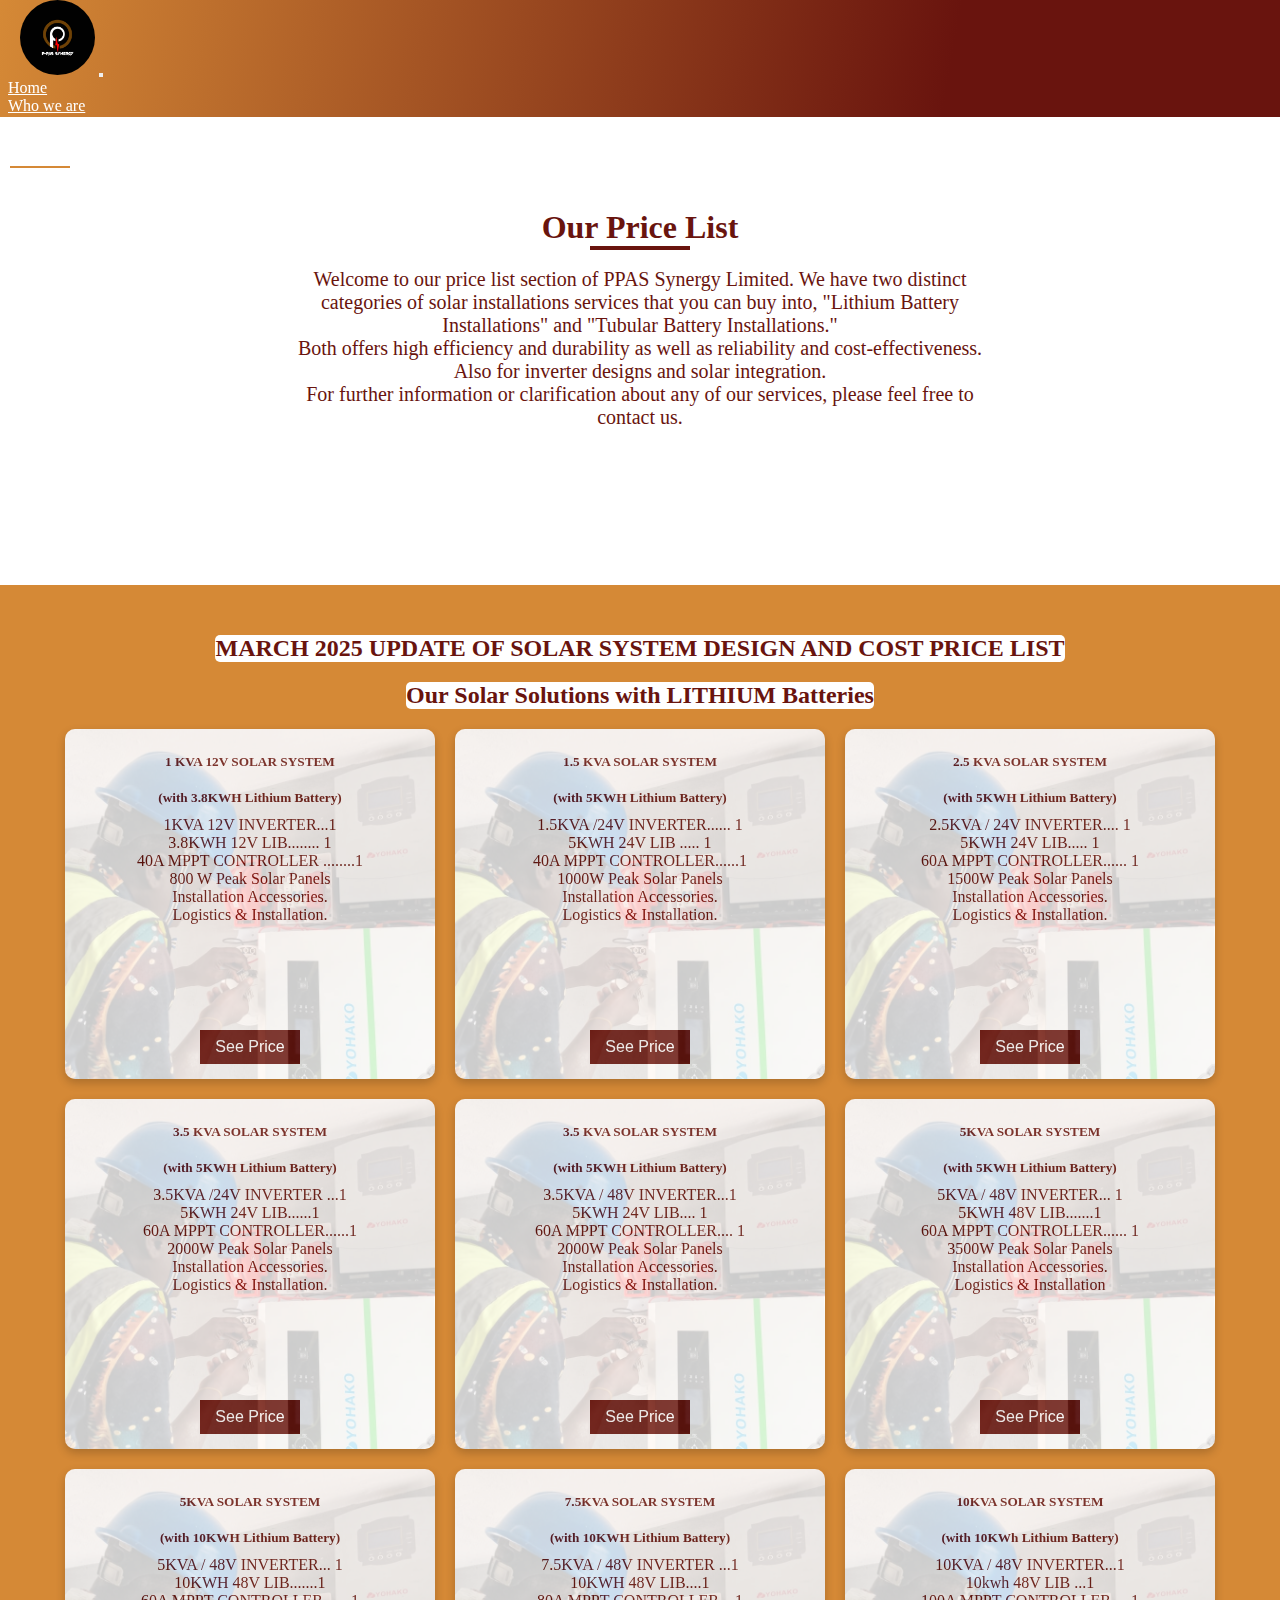
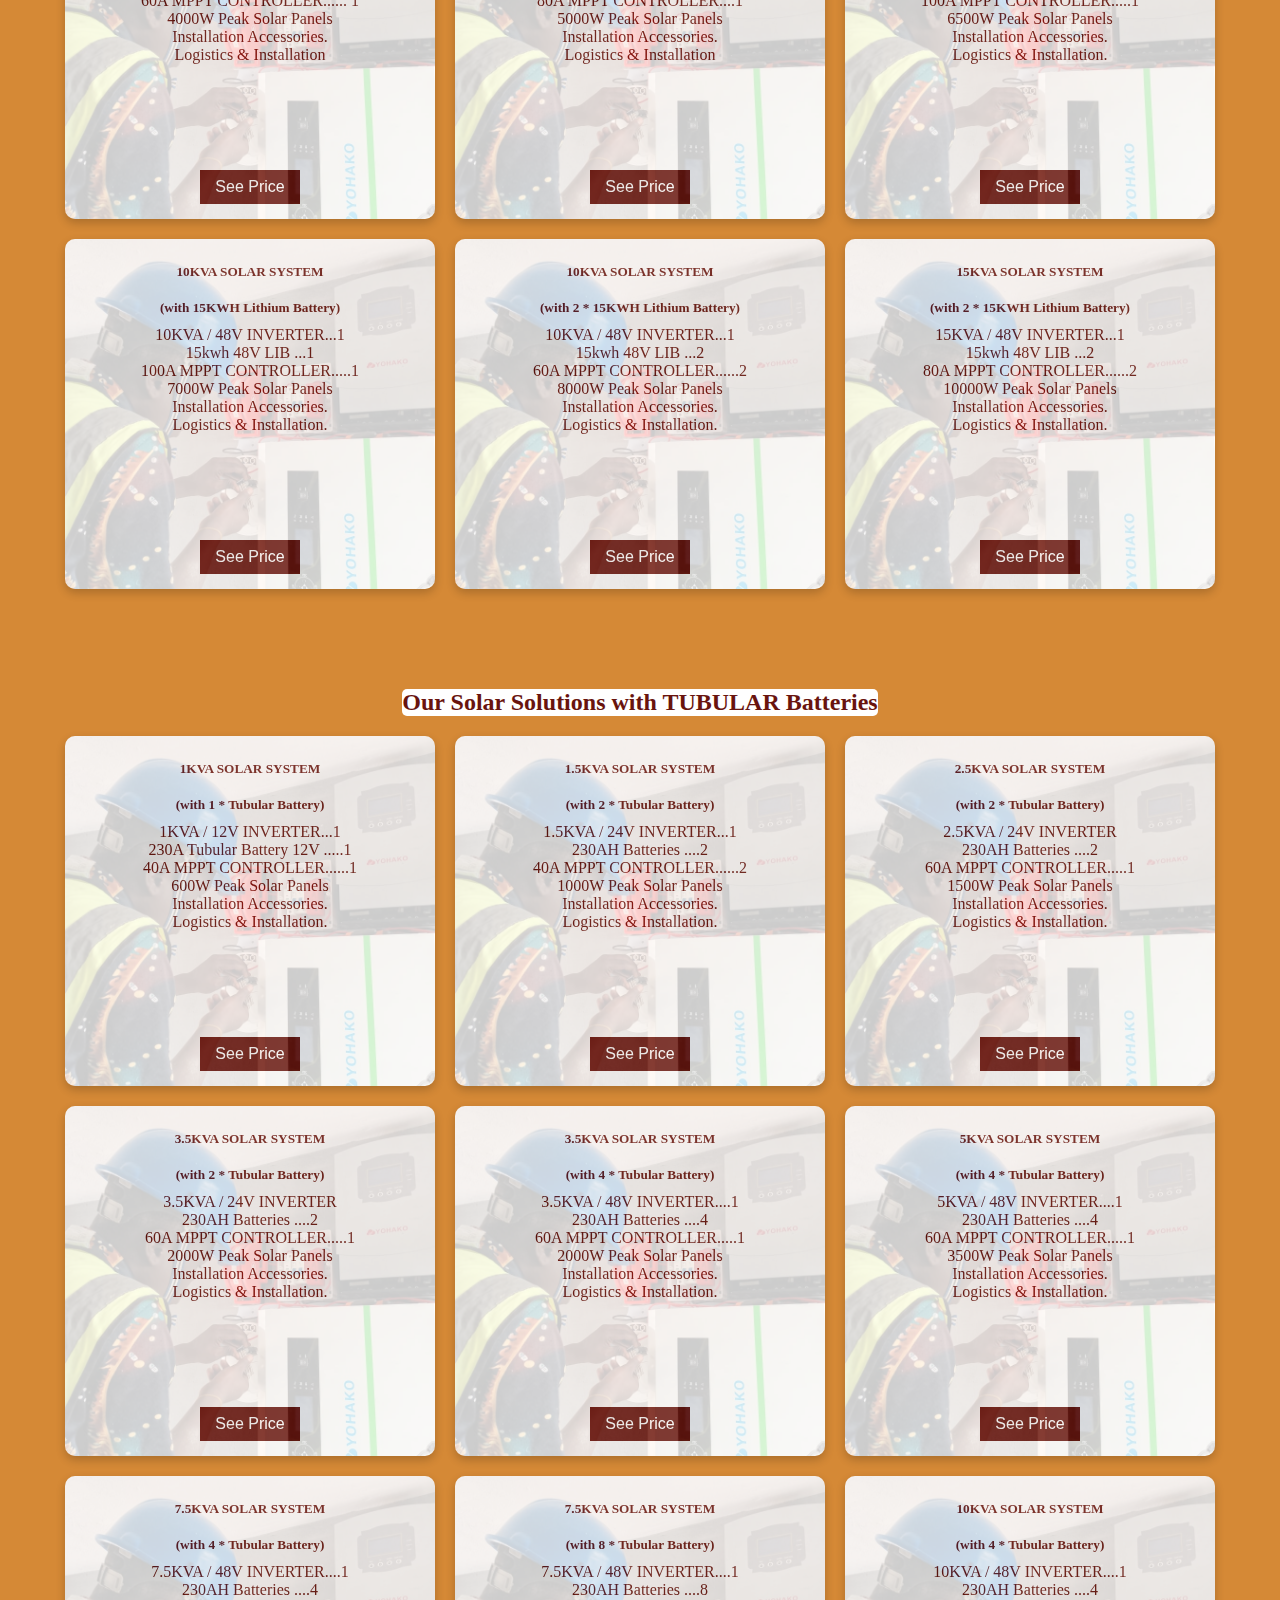
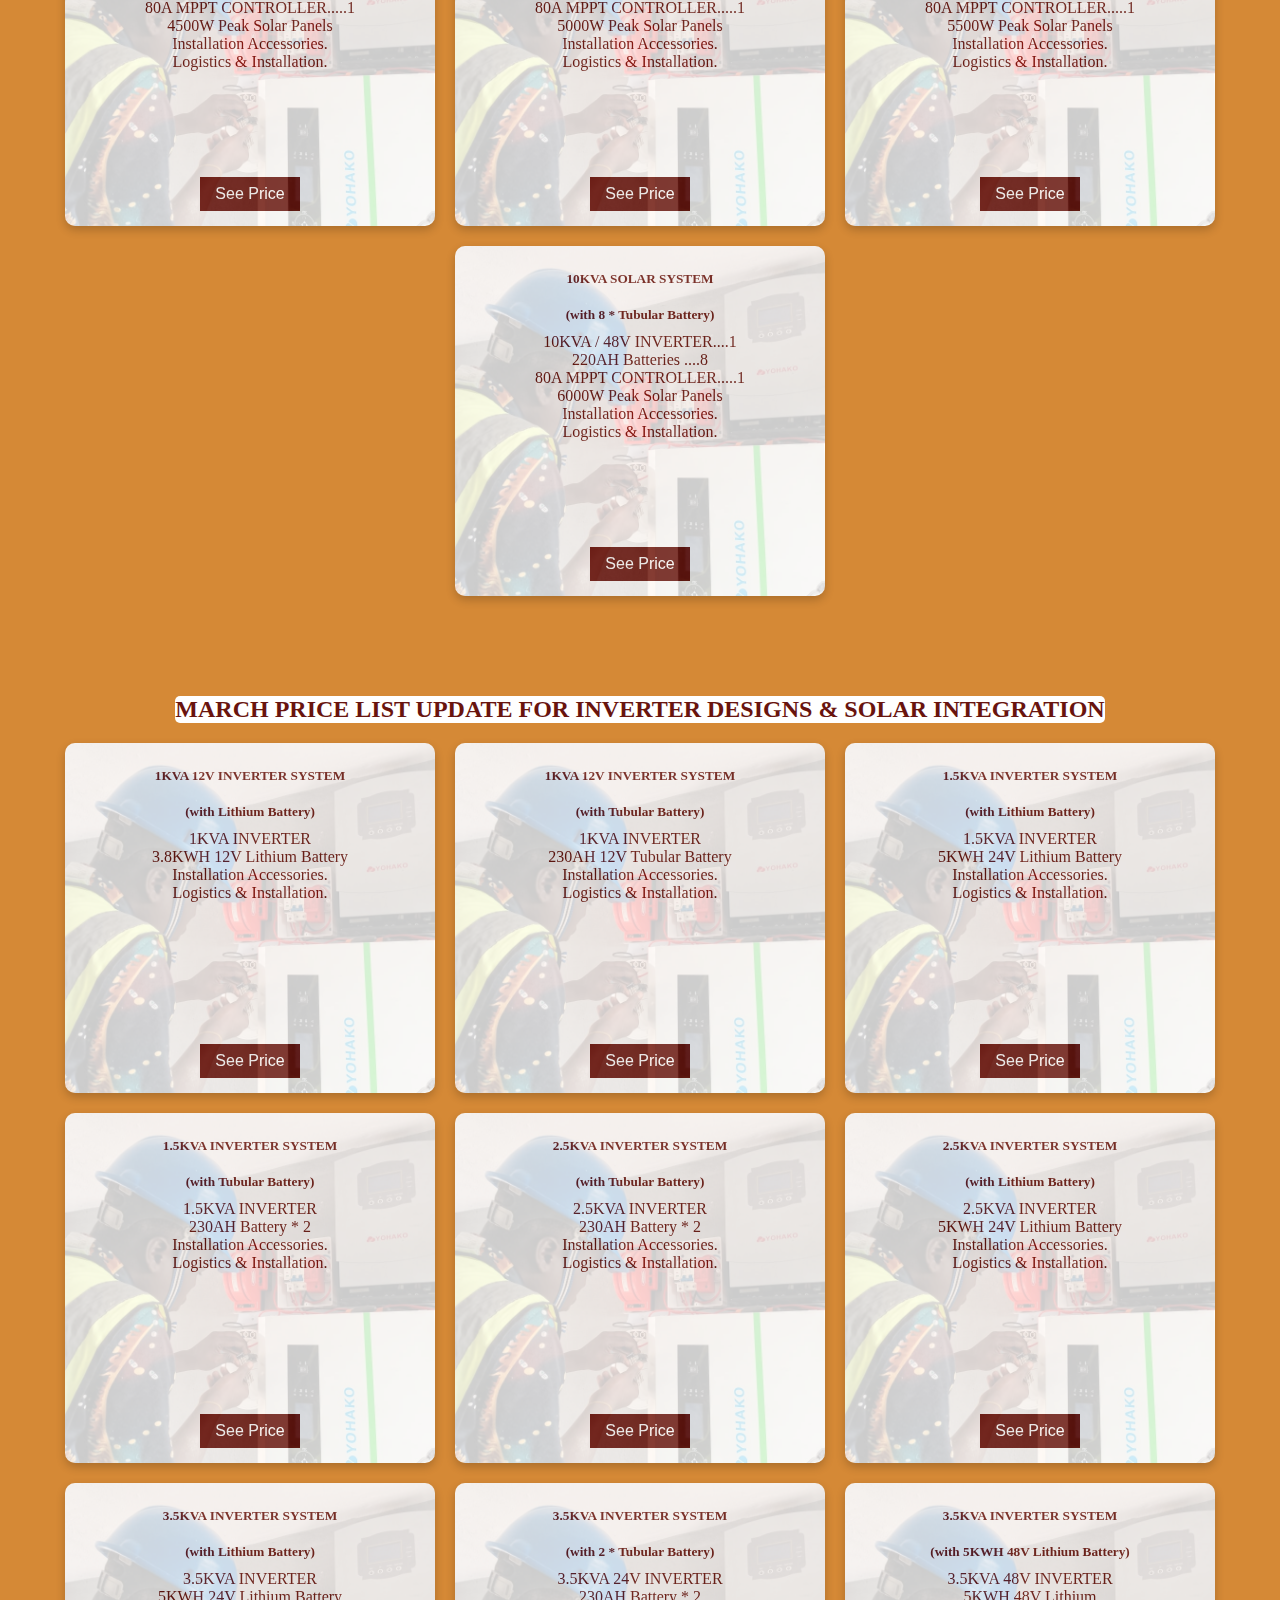
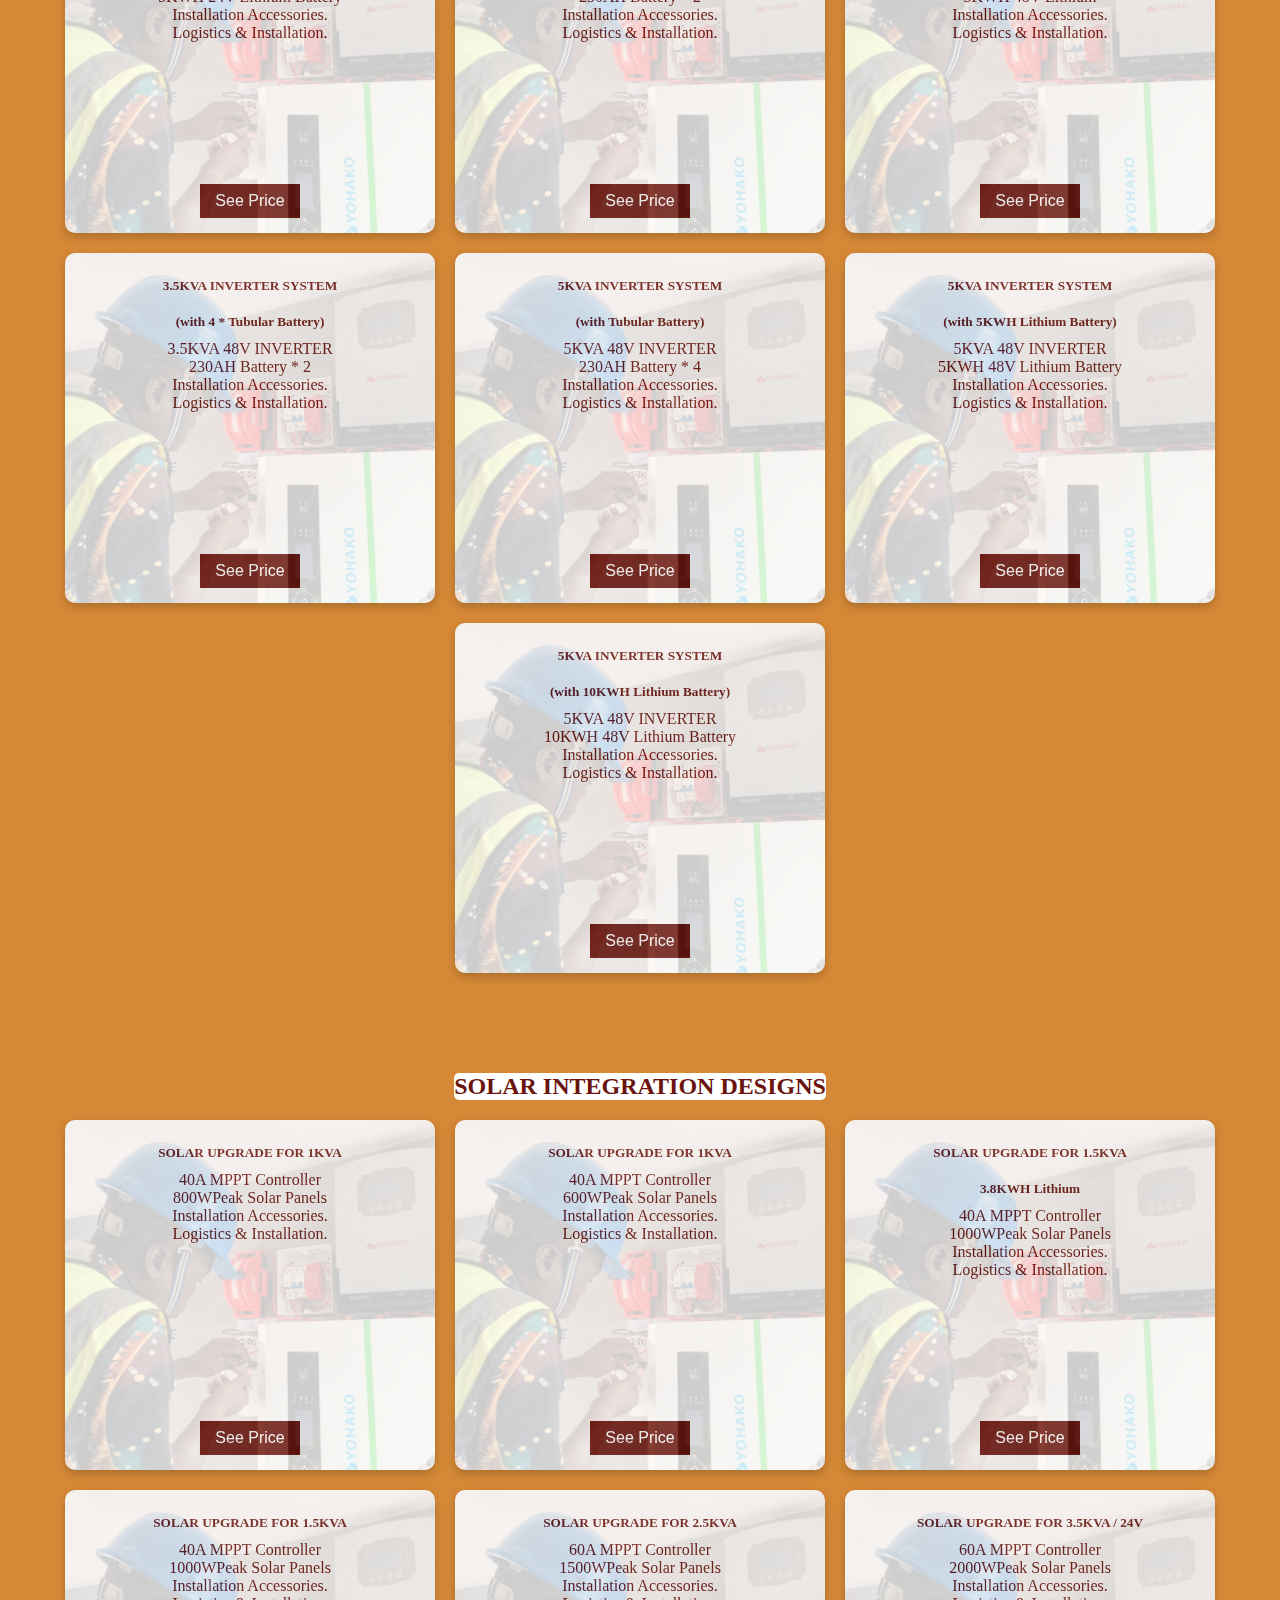
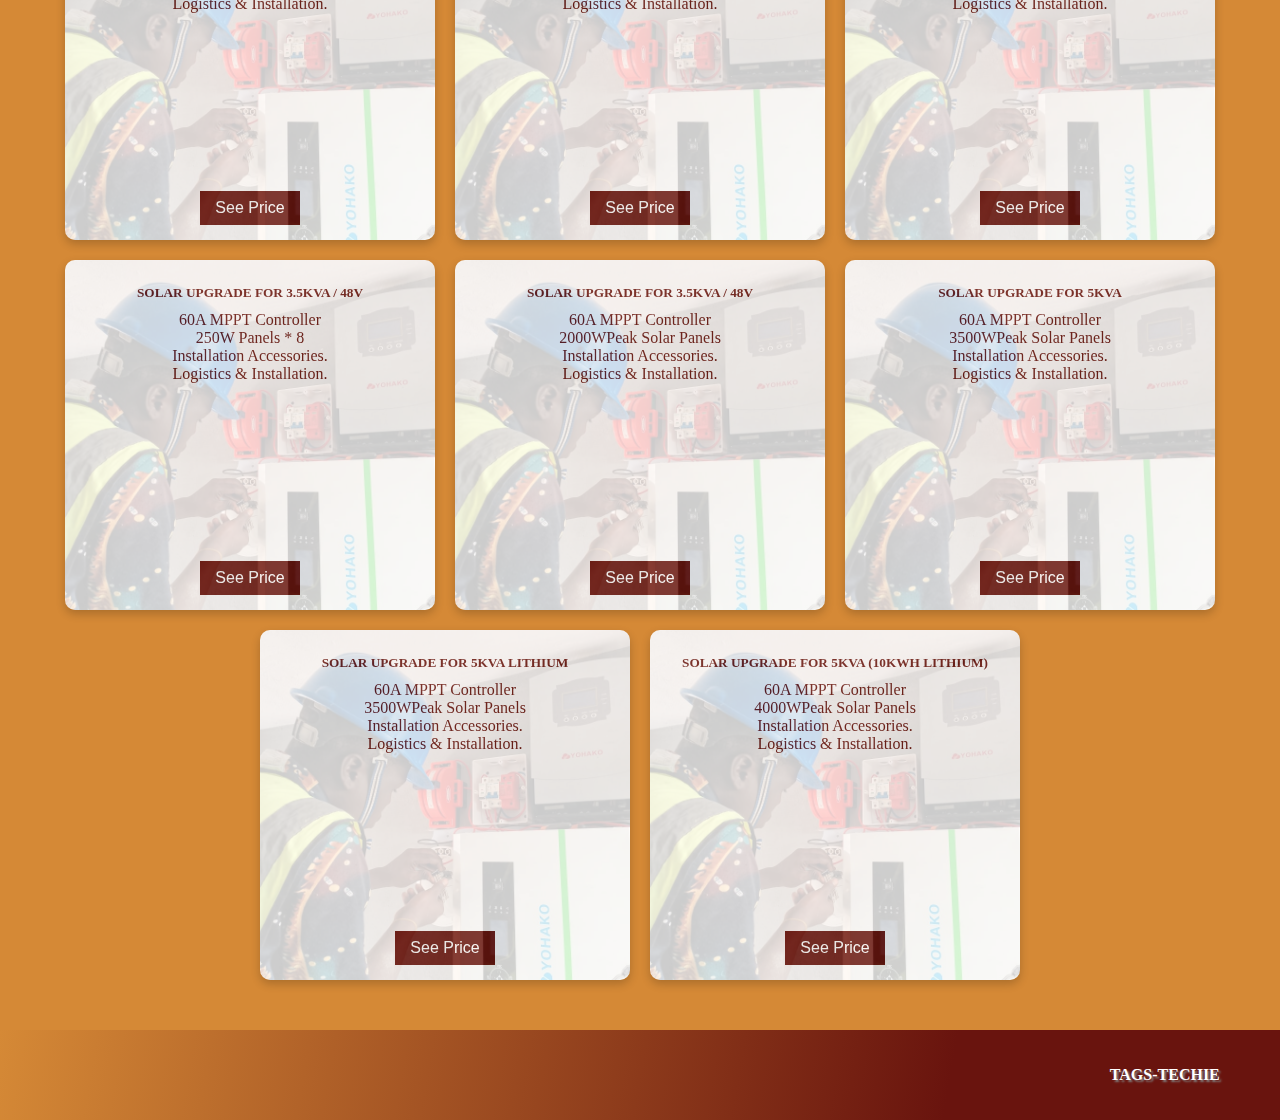
<file: price.html>
<!DOCTYPE html>
<html lang="en">
<head>
    <meta charset="UTF-8">
    <meta name="viewport" content="width=device-width, initial-scale=1.0">

    <link href="https://fonts.googleapis.com/css2?family=Anton&family=Crushed&family=Fira+Sans+Extra+Condensed:wght@100&family=Inter:wght@100;800&family=League+Gothic&family=Splash&family=Ubuntu+Condensed&display=swap" rel="stylesheet">
    
    
    <link rel="stylesheet" href="https://cdnjs.cloudflare.com/ajax/libs/font-awesome/6.4.2/css/all.min.css" integrity="sha512-z3gLpd7yknf1YoNbCzqRKc4qyor8gaKU1qmn+CShxbuBusANI9QpRohGBreCFkKxLhei6S9CQXFEbbKuqLg0DA==" crossorigin="anonymous" referrerpolicy="no-referrer" />
   
    <link href="https://cdn.jsdelivr.net/npm/bootstrap@5.2.2/dist/css/bootstrap.min.css" rel="stylesheet"
    integrity="sha384-Zenh87qX5JnK2Jl0vWa8Ck2rdkQ2Bzep5IDxbcnCeuOxjzrPF/et3URy9Bv1WTRi" crossorigin="anonymous">

    <link rel="stylesheet" href="price.css">
    <link rel="stylesheet" href="./price-media.css">
    <link rel="icon" href="/logo/ppas logo.jpg">

    <title>Price List P-PAS Synergy</title>
</head>
<body>

    <!-- THE NAVBAR BEGIN FROM HERE  -->
    <nav class="navbar navbar-expand-lg fixed-top">
        <div class="container-fluid">
          <a class="navbar-brand" href="index.html"><img src="./logo/ppas logo.jpg" alt="logo"></a>
          
          <button class="navbar-toggler" type="button" data-bs-toggle="collapse" data-bs-target="#navbarNavDropdown"
            aria-controls="navbarNavDropdown" aria-expanded="false" aria-label="Toggle navigation">
            <span class="navbar-toggler-icon"></span>
          </button>
          <div class="collapse navbar-collapse" id="navbarNavDropdown">
            
            <ul class="navbar-nav">
              <li class="nav-item">
                <a class="nav-link" aria-current="page" href="index.html">Home</a>
              </li>

              <li class="nav-item">
                <a class="nav-link" href="about.html">Who we are</a>
              </li>

              <li class="nav-item">
                <a class="nav-link" href="service.html">What we do</a>
              </li>
              <li class="nav-item">
                <a class="nav-link" href="contact.html">We are here</a>
              </li>

              <li class="nav-item">
                <a class="nav-link active pricing" href="price.html">Get Price</a>
              </li>
            </ul>
          </div>
        </div>
      </nav>

    <!-- THE NAVBAR ENDS HERE  -->


     <!-- ****************************************************************** -->

     <section id="prices">
        <div class="price-list">
          <h1>Our Price List</h1>
          <div class="line"></div>
            <p>
              Welcome to our price list section of PPAS Synergy Limited. 
              We have two distinct categories of solar installations services that you can buy into, "Lithium Battery Installations" and "Tubular Battery Installations." <br>
              Both offers high efficiency and durability as well as reliability and cost-effectiveness. <br>
              Also for inverter designs and solar integration. <br>
              For further information or clarification about any of our services, please feel free to contact us.
            </p>
          
        </div>
      
      </section>
      <!-- ******************************************************************************************************* -->
       <!-- LITJIUM SECTION  -->
  <section class="menu-section">
   
    <h2><b>MARCH 2025 UPDATE OF SOLAR SYSTEM DESIGN AND COST PRICE LIST</b></h2>
    <h2><b>Our Solar Solutions with LITHIUM Batteries</b></h2>
    
    <div class="menu-cards">     
      <!-- 1 -->
      <div class="menu-card">
        <div class="menu-card-front">
          <h5>1 KVA 12V SOLAR SYSTEM</h5>
          <h5>(with 3.8KWH Lithium Battery)</h5>
          <p>
            1KVA 12V INVERTER...1 <br>
            3.8KWH 12V LIB........  1 <br>
            40A MPPT CONTROLLER ........1 <br>
            800 W Peak Solar Panels <br>
            Installation Accessories.  <br>
            Logistics & Installation.
          </p>
          <button class="details-btn" onclick="flipCard(event)">See Price</button>
        </div>
        <div class="menu-card-back">
            <b>TOTAL: 1,600,000</b> 
            <i>NOTE: Clients Outside Lagos attracts extra Logistics Cost</i>
          <button class="back-btn" onclick="flipBack(event)">Back</button>
        </div>
      </div>
  
      <!-- 2 -->
      <div class="menu-card">
        <div class="menu-card-front">
          <!-- <img src="./menuimgs/eforiro.jpg" alt="solar-list"> -->
          <h5>1.5 KVA SOLAR SYSTEM</h5>
          <h5>(with 5KWH Lithium Battery)</h5>
          <p>
            1.5KVA /24V INVERTER...... 1 <br>
            5KWH 24V LIB ..... 1 <br>
            40A MPPT CONTROLLER......1 <br>
            1000W Peak Solar Panels <br>
            Installation Accessories. <br>
            Logistics & Installation. 
          </p>
          <button class="details-btn" onclick="flipCard(event)">See Price</button>
        </div>
        <div class="menu-card-back">
          <b>TOTAL:.2,360,000 </b>
          <i>NOTE: Clients Outside Lagos attracts extra Logistics Cost</i>
          <button class="back-btn" onclick="flipBack(event)">Back</button>
        </div>
      </div>

      <!-- 3 -->
      <div class="menu-card">
        <div class="menu-card-front">
          <!-- <img src="./menuimgs/eforiro.jpg" alt="solar-list"> -->
          <h5>2.5 KVA SOLAR SYSTEM</h5>
          <h5>(with 5KWH Lithium Battery)</h5>
          <p>
            2.5KVA / 24V INVERTER.... 1 <br>
            5KWH 24V LIB..... 1 <br>
            60A MPPT CONTROLLER...... 1 <br>
            1500W Peak Solar Panels <br>
            Installation Accessories. <br>
            Logistics & Installation. <br>
          </p>
          <button class="details-btn" onclick="flipCard(event)">See Price</button>
        </div>
        <div class="menu-card-back">
          <b>TOTAL:. 2,610,000</b>  
          <i>NOTE: Clients Outside Lagos attracts extra Logistics Cost</i>
          <button class="back-btn" onclick="flipBack(event)">Back</button>
        </div>
      </div>

      <!-- 4 -->
      <div class="menu-card">
        <div class="menu-card-front">
          <!-- <img src="./menuimgs/eforiro.jpg" alt="solar-list"> -->
          <h5>3.5 KVA SOLAR SYSTEM</h5>
          <h5>(with 5KWH Lithium Battery)</h5>
          <p>
            3.5KVA /24V INVERTER ...1 <br>
            5KWH 24V LIB......1 <br>
            60A MPPT CONTROLLER......1 <br>
            2000W Peak Solar Panels <br>
            Installation Accessories. <br>
            Logistics & Installation. 
          </p>
          <button class="details-btn" onclick="flipCard(event)">See Price</button>
        </div>
        <div class="menu-card-back">
          <b>TOTAL : 2,940,000</b> 
          <i>NOTE: Clients Outside Lagos attracts extra Logistics Cost</i>
          <button class="back-btn" onclick="flipBack(event)">Back</button>
        </div>
      </div>

      <!-- 5 -->
      <div class="menu-card">
        <div class="menu-card-front">
          <!-- <img src="./menuimgs/eforiro.jpg" alt="solar-list"> -->
          <h5>3.5 KVA SOLAR SYSTEM</h5>
          <h5>(with 5KWH Lithium Battery)</h5>
          <p>
            3.5KVA / 48V INVERTER...1 <br>
            5KWH 24V LIB.... 1 <br>
            60A MPPT CONTROLLER.... 1 <br>
            2000W Peak Solar Panels <br>
            Installation Accessories. <br>
            Logistics & Installation. 
          </p>
          <button class="details-btn" onclick="flipCard(event)">See Price</button>
        </div>
        <div class="menu-card-back">
          <b>TOTAL: 3,090,000 </b> 
          <i>NOTE: Clients Outside Lagos attracts extra Logistics Cost</i>
          <button class="back-btn" onclick="flipBack(event)">Back</button>
        </div>
      </div>

      <!-- 6 -->
      <div class="menu-card">
        <div class="menu-card-front">
          <!-- <img src="./menuimgs/eforiro.jpg" alt="solar-list"> -->
          <h5>5KVA SOLAR SYSTEM</h5>
          <h5>(with 5KWH Lithium Battery)</h5>
          <p>
            5KVA / 48V INVERTER... 1 <br>
            5KWH 48V LIB.......1 <br>
            60A MPPT CONTROLLER...... 1 <br>
            3500W Peak Solar Panels <br>
            Installation Accessories. <br>
            Logistics & Installation
          </p>
          <button class="details-btn" onclick="flipCard(event)">See Price</button>
        </div>
        <div class="menu-card-back">
          <b> TOTAL : 3,800,000 </b>  
          <i>NOTE: Clients Outside Lagos attracts extra Logistics Cost</i>
          <button class="back-btn" onclick="flipBack(event)">Back</button>
        </div>
      </div>

       <!-- 6b -->
       <div class="menu-card">
        <div class="menu-card-front">
          <!-- <img src="./menuimgs/eforiro.jpg" alt="solar-list"> -->
          <h5>5KVA SOLAR SYSTEM</h5>
          <h5>(with 10KWH Lithium Battery)</h5>
          <p>
            5KVA / 48V INVERTER... 1 <br>
            10KWH 48V LIB.......1 <br>
            60A MPPT CONTROLLER...... 1 <br>
            4000W Peak Solar Panels <br>
            Installation Accessories. <br>
            Logistics & Installation
          </p>
          <button class="details-btn" onclick="flipCard(event)">See Price</button>
        </div>
        <div class="menu-card-back">
          <b> TOTAL : 4,760,000 </b>  
          <i>NOTE: Clients Outside Lagos attracts extra Logistics Cost</i>
          <button class="back-btn" onclick="flipBack(event)">Back</button>
        </div>
      </div>

      <!-- 7 -->
      <div class="menu-card">
        <div class="menu-card-front">
          <!-- <img src="./menuimgs/eforiro.jpg" alt="solar-list"> -->
          <h5>7.5KVA SOLAR SYSTEM</h5>
          <h5>(with 10KWH Lithium Battery)</h5>
          <p>
            7.5KVA / 48V INVERTER ...1 <br>
            10KWH 48V LIB....1 <br>
            80A MPPT CONTROLLER....1 <br>
            5000W Peak Solar Panels <br>
            Installation Accessories.  <br>
            Logistics & Installation  
          </p>
          <button class="details-btn" onclick="flipCard(event)">See Price</button>
        </div>
        <div class="menu-card-back">
          <b>TOTAL : 5,600,000</b>  
          <i>NOTE: Clients Outside Lagos attracts extra Logistics Cost</i>
          <button class="back-btn" onclick="flipBack(event)">Back</button>
        </div>
      </div>

     
       <!-- 8 -->
       <div class="menu-card">
        <div class="menu-card-front">
          <!-- <img src="./menuimgs/eforiro.jpg" alt="solar-list"> -->
          <h5>10KVA SOLAR SYSTEM</h5>
          <h5>(with 10KWh Lithium Battery)</h5>
          <p>
            10KVA / 48V INVERTER...1 <br>
            10kwh 48V LIB ...1 <br>
            100A MPPT CONTROLLER.....1 <br>
            6500W Peak Solar Panels <br>
            Installation Accessories.  <br>
            Logistics & Installation. 
          </p>
          <button class="details-btn" onclick="flipCard(event)">See Price</button>
        </div>
        <div class="menu-card-back">
          <b>TOTAL: 6,660,000</b>  
          <i>NOTE: Clients Outside Lagos attracts extra Logistics Cost</i>
          <button class="back-btn" onclick="flipBack(event)">Back</button>
        </div>
      </div>

      <!-- 9 -->
      <div class="menu-card">
        <div class="menu-card-front">
          <!-- <img src="./menuimgs/eforiro.jpg" alt="solar-list"> -->
          <h5>10KVA SOLAR SYSTEM</h5>
          <h5>(with 15KWH Lithium Battery)</h5>
          <p>
            10KVA / 48V INVERTER...1 <br>
            15kwh 48V LIB ...1 <br>
            100A MPPT CONTROLLER.....1 <br>
            7000W Peak Solar Panels <br>
            Installation Accessories.  <br>
            Logistics & Installation. 
          </p>
          <button class="details-btn" onclick="flipCard(event)">See Price</button>
        </div>
        <div class="menu-card-back">
          <b>TOTAL: 7,200,000</b>  
          <i>NOTE: Clients Outside Lagos attracts extra Logistics Cost</i>
          <button class="back-btn" onclick="flipBack(event)">Back</button>
        </div>
      </div>

      <!-- 10 -->
      <div class="menu-card">
        <div class="menu-card-front">
          <!-- <img src="./menuimgs/eforiro.jpg" alt="solar-list"> -->
          <h5>10KVA SOLAR SYSTEM</h5>
          <h5>(with 2 * 15KWH Lithium Battery)</h5>
          <p>
            10KVA / 48V INVERTER...1 <br>
            15kwh 48V LIB ...2 <br>
            60A MPPT CONTROLLER......2 <br>
            8000W Peak Solar Panels <br>
            Installation Accessories.  <br>
            Logistics & Installation. 
          </p>
          <button class="details-btn" onclick="flipCard(event)">See Price</button>
        </div>
        <div class="menu-card-back">
          <b>TOTAL: 10,900,000</b>  
          <i>NOTE: Clients Outside Lagos attracts extra Logistics Cost</i>
          <button class="back-btn" onclick="flipBack(event)">Back</button>
        </div>
      </div>

      <!-- 11 -->
      <div class="menu-card">
        <div class="menu-card-front">
          <!-- <img src="./menuimgs/eforiro.jpg" alt="solar-list"> -->
          <h5>15KVA SOLAR SYSTEM</h5>
          <h5>(with 2 * 15KWH Lithium Battery)</h5>
          <p>
            15KVA / 48V INVERTER...1 <br>
            15kwh 48V LIB ...2 <br>
            80A MPPT CONTROLLER......2 <br>
            10000W Peak Solar Panels <br>
            Installation Accessories.  <br>
            Logistics & Installation. 
          </p>
          <button class="details-btn" onclick="flipCard(event)">See Price</button>
        </div>
        <div class="menu-card-back">
          <b>TOTAL: 12,500,000</b>  
          <i>NOTE: Clients Outside Lagos attracts extra Logistics Cost</i>
          <button class="back-btn" onclick="flipBack(event)">Back</button>
        </div>
      </div>
  
    </div>
  </section>


  <!-- *********************************************************************************************** -->
   <!-- TUBULAR SECTION  -->
   <section class="menu-section">
    <h2><b>Our Solar Solutions with TUBULAR Batteries</b></h2>
    
    <div class="menu-cards">
       <!-- 1 -->
       <div class="menu-card">
        <div class="menu-card-front">
          <h5>1KVA SOLAR SYSTEM</h5>
          <h5>(with 1 * Tubular Battery)</h5>
          <p>
            1KVA / 12V INVERTER...1 <br>
            230A Tubular Battery 12V .....1 <br>
            40A MPPT CONTROLLER......1 <br>
            600W Peak Solar Panels <br>
            Installation Accessories.  <br>
            Logistics & Installation. 
          </p>
          <button class="details-btn" onclick="flipCard(event)">See Price</button>
        </div>
        <div class="menu-card-back">
          <b>TOTAL: 1,085,000</b>  
          <i>NOTE: Clients Outside Lagos attracts extra Logistics Cost</i>
          <button class="back-btn" onclick="flipBack(event)">Back</button>
        </div>
      </div>

      <!-- 2 -->
      <div class="menu-card">
        <div class="menu-card-front">
          <h5>1.5KVA SOLAR SYSTEM</h5>
          <h5>(with 2 * Tubular Battery)</h5>
          <p>
            1.5KVA / 24V INVERTER...1 <br>
            230AH Batteries ....2 <br>
            40A MPPT  CONTROLLER......2 <br>
            1000W Peak Solar Panels <br>
            Installation Accessories.  <br>
            Logistics & Installation. 
          </p>
          <button class="details-btn" onclick="flipCard(event)">See Price</button>
        </div>
        <div class="menu-card-back">
          <b>TOTAL: 1,610,000</b>  
          <i>NOTE: Clients Outside Lagos attracts extra Logistics Cost</i>
          <button class="back-btn" onclick="flipBack(event)">Back</button>
        </div>
      </div>

      <!--3  -->
      <div class="menu-card">
        <div class="menu-card-front">
          <h5>2.5KVA SOLAR SYSTEM</h5>
          <h5>(with 2 * Tubular Battery)</h5>
          <p>
            2.5KVA / 24V INVERTER <br>
            230AH Batteries ....2 <br>
            60A MPPT  CONTROLLER.....1 <br>
            1500W Peak Solar Panels <br>
            Installation Accessories.  <br>
            Logistics & Installation. 
          </p>
          <button class="details-btn" onclick="flipCard(event)">See Price</button>
        </div>
        <div class="menu-card-back">
          <b>TOTAL: 1,860,000</b>  
          <i>NOTE: Clients Outside Lagos attracts extra Logistics Cost</i>
          <button class="back-btn" onclick="flipBack(event)">Back</button>
        </div>
      </div>

       <!-- 4 -->
       <div class="menu-card">
        <div class="menu-card-front">
          <h5>3.5KVA SOLAR SYSTEM</h5>
          <h5>(with 2 * Tubular Battery)</h5>
          <p>
            3.5KVA / 24V INVERTER <br>
            230AH Batteries ....2 <br>
            60A MPPT  CONTROLLER.....1 <br>
            2000W Peak Solar Panels <br>
            Installation Accessories.  <br>
            Logistics & Installation. 
          </p>
          <button class="details-btn" onclick="flipCard(event)">See Price</button>
        </div>
        <div class="menu-card-back">
          <b>TOTAL: 2,200,000</b>  
          <i>NOTE: Clients Outside Lagos attracts extra Logistics Cost</i>
          <button class="back-btn" onclick="flipBack(event)">Back</button>
        </div>
      </div>

      <!-- 5 -->
      <div class="menu-card">
        <div class="menu-card-front">
          <h5>3.5KVA SOLAR SYSTEM</h5>
          <h5>(with 4 * Tubular Battery)</h5>
          <p>
            3.5KVA / 48V INVERTER....1 <br>
            230AH Batteries ....4 <br>
            60A MPPT  CONTROLLER.....1 <br>
            2000W Peak Solar Panels <br>
            Installation Accessories.  <br>
            Logistics & Installation. 
          </p>
          <button class="details-btn" onclick="flipCard(event)">See Price</button>
        </div>
        <div class="menu-card-back">
          <b>TOTAL: 2,830,000</b>  
          <i>NOTE: Clients Outside Lagos attracts extra Logistics Cost</i>
          <button class="back-btn" onclick="flipBack(event)">Back</button>
        </div>
      </div>

      <!-- 5 -->
      <div class="menu-card">
        <div class="menu-card-front">
          <h5>5KVA SOLAR SYSTEM</h5>
          <h5>(with 4 * Tubular Battery)</h5>
          <p>
            5KVA / 48V INVERTER....1 <br>
            230AH Batteries ....4 <br>
            60A MPPT  CONTROLLER.....1 <br>
            3500W Peak Solar Panels <br>
            Installation Accessories.  <br>
            Logistics & Installation. 
          </p>
          <button class="details-btn" onclick="flipCard(event)">See Price</button>
        </div>
        <div class="menu-card-back">
          <b>TOTAL: 3,550,000</b>  
          <i>NOTE: Clients Outside Lagos attracts extra Logistics Cost</i>
          <button class="back-btn" onclick="flipBack(event)">Back</button>
        </div>
      </div>

       <!-- 6 -->
       <div class="menu-card">
        <div class="menu-card-front">
          <h5>7.5KVA SOLAR SYSTEM</h5>
          <h5>(with 4 * Tubular Battery)</h5>
          <p>
            7.5KVA / 48V INVERTER....1 <br>
            230AH Batteries ....4 <br>
            80A MPPT  CONTROLLER.....1 <br>
            4500W Peak Solar Panels <br>
            Installation Accessories.  <br>
            Logistics & Installation. 
          </p>
          <button class="details-btn" onclick="flipCard(event)">See Price</button>
        </div>
        <div class="menu-card-back">
          <b>TOTAL: 4,350,000</b>  
          <i>NOTE: Clients Outside Lagos attracts extra Logistics Cost</i>
          <button class="back-btn" onclick="flipBack(event)">Back</button>
        </div>
      </div>

       <!-- 7 -->
       <div class="menu-card">
        <div class="menu-card-front">
          <h5>7.5KVA SOLAR SYSTEM</h5>
          <h5>(with 8 * Tubular Battery)</h5>
          <p>
            7.5KVA / 48V INVERTER....1 <br>
            230AH Batteries ....8 <br>
            80A MPPT  CONTROLLER.....1 <br>
            5000W Peak Solar Panels <br>
            Installation Accessories.  <br>
            Logistics & Installation. 
          </p>
          <button class="details-btn" onclick="flipCard(event)">See Price</button>
        </div>
        <div class="menu-card-back">
          <b>TOTAL: 5,700,000</b>  
          <i>NOTE: Clients Outside Lagos attracts extra Logistics Cost</i>
          <button class="back-btn" onclick="flipBack(event)">Back</button>
        </div>
      </div>

       <!-- 8 -->
       <div class="menu-card">
        <div class="menu-card-front">
          <h5>10KVA SOLAR SYSTEM</h5>
          <h5>(with 4 * Tubular Battery)</h5>
          <p>
            10KVA / 48V INVERTER....1 <br>
            230AH Batteries ....4 <br>
            80A MPPT  CONTROLLER.....1 <br>
            5500W Peak Solar Panels <br>
            Installation Accessories.  <br>
            Logistics & Installation. 
          </p>
          <button class="details-btn" onclick="flipCard(event)">See Price</button>
        </div>
        <div class="menu-card-back">
          <b>TOTAL: 4,910,000</b>  
          <i>NOTE: Clients Outside Lagos attracts extra Logistics Cost</i>
          <button class="back-btn" onclick="flipBack(event)">Back</button>
        </div>
      </div>

      <!-- 9 -->
      <div class="menu-card">
        <div class="menu-card-front">
          <h5>10KVA SOLAR SYSTEM</h5>
          <h5>(with 8 * Tubular Battery)</h5>
          <p>
            10KVA / 48V INVERTER....1 <br>
            220AH Batteries ....8 <br>
            80A MPPT  CONTROLLER.....1 <br>
            6000W Peak Solar Panels <br>
            Installation Accessories.  <br>
            Logistics & Installation. 
          </p>
          <button class="details-btn" onclick="flipCard(event)">See Price</button>
        </div>
        <div class="menu-card-back">
          <b>TOTAL: 6,260,000</b>  
          <i>NOTE: Clients Outside Lagos attracts extra Logistics Cost</i>
          <button class="back-btn" onclick="flipBack(event)">Back</button>
        </div>
      </div>

    </div>
   </section> 
   
   <!-- &&&&&&&&&&&&&&&&&&&&&&&&&&&&&&&&&&&&&&&&&&&&&&&&&&&&&&&&&&&&&&&&&&&&&&&&&&& -->
    <section class="menu-section">
      <h2><b>MARCH PRICE LIST UPDATE FOR INVERTER DESIGNS & SOLAR INTEGRATION</b></h2>

      <div class="menu-cards">

            <!-- 1feb -->
          <div class="menu-card">
            <div class="menu-card-front">
              <h5>1KVA 12V INVERTER SYSTEM</h5>
              <h5>(with Lithium Battery)</h5>
              <p>
                1KVA INVERTER <br>
                3.8KWH 12V Lithium Battery<br>
                Installation Accessories.  <br>
                Logistics & Installation. 
              </p>
              <button class="details-btn" onclick="flipCard(event)">See Price</button>
            </div>
            <div class="menu-card-back">
              <b>TOTAL: 1,020,000</b>  
              <i>NOTE: Clients Outside Lagos attracts extra Logistics Cost</i>
              <button class="back-btn" onclick="flipBack(event)">Back</button>
            </div>
          </div>

               <!-- 2feb -->
               <div class="menu-card">
                <div class="menu-card-front">
                  <h5>1KVA 12V INVERTER SYSTEM</h5>
                  <h5>(with Tubular Battery)</h5>
                  <p>
                    1KVA INVERTER <br>
                    230AH 12V Tubular Battery<br>
                    Installation Accessories.  <br>
                    Logistics & Installation. 
                  </p>
                  <button class="details-btn" onclick="flipCard(event)">See Price</button>
                </div>
                <div class="menu-card-back">
                  <b>TOTAL: 570,000</b>  
                  <i>NOTE: Clients Outside Lagos attracts extra Logistics Cost</i>
                  <button class="back-btn" onclick="flipBack(event)">Back</button>
                </div>
              </div>

               <!-- 3feb -->
               <div class="menu-card">
                <div class="menu-card-front">
                  <h5>1.5KVA INVERTER SYSTEM</h5>
                  <h5>(with Lithium Battery)</h5>
                  <p>
                    1.5KVA INVERTER <br>
                    5KWH 24V Lithium Battery<br>
                    Installation Accessories.  <br>
                    Logistics & Installation. 
                  </p>
                  <button class="details-btn" onclick="flipCard(event)">See Price</button>
                </div>
                <div class="menu-card-back">
                  <b>TOTAL: 1,700,000</b>  
                  <i>NOTE: Clients Outside Lagos attracts extra Logistics Cost</i>
                  <button class="back-btn" onclick="flipBack(event)">Back</button>
                </div>
              </div>

              <!-- 4feb -->
              <div class="menu-card">
                <div class="menu-card-front">
                  <h5>1.5KVA INVERTER SYSTEM</h5>
                  <h5>(with Tubular Battery)</h5>
                  <p>
                    1.5KVA INVERTER <br>
                    230AH Battery * 2<br>
                    Installation Accessories.  <br>
                    Logistics & Installation. 
                  </p>
                  <button class="details-btn" onclick="flipCard(event)">See Price</button>
                </div>
                <div class="menu-card-back">
                  <b>TOTAL: 950,000</b>  
                  <i>NOTE: Clients Outside Lagos attracts extra Logistics Cost</i>
                  <button class="back-btn" onclick="flipBack(event)">Back</button>
                </div>
              </div>

               <!-- 5feb -->
               <div class="menu-card">
                <div class="menu-card-front">
                  <h5>2.5KVA INVERTER SYSTEM</h5>
                  <h5>(with Tubular Battery)</h5>
                  <p>
                    2.5KVA INVERTER <br>
                    230AH Battery * 2<br>
                    Installation Accessories.  <br>
                    Logistics & Installation. 
                  </p>
                  <button class="details-btn" onclick="flipCard(event)">See Price</button>
                </div>
                <div class="menu-card-back">
                  <b>TOTAL: 1,020,000</b>  
                  <i>NOTE: Clients Outside Lagos attracts extra Logistics Cost</i>
                  <button class="back-btn" onclick="flipBack(event)">Back</button>
                </div>
              </div>

              <!-- 6feb -->
              <div class="menu-card">
                <div class="menu-card-front">
                  <h5>2.5KVA INVERTER SYSTEM</h5>
                  <h5>(with Lithium Battery)</h5>
                  <p>
                    2.5KVA INVERTER <br>
                    5KWH 24V Lithium Battery<br>
                    Installation Accessories.  <br>
                    Logistics & Installation. 
                  </p>
                  <button class="details-btn" onclick="flipCard(event)">See Price</button>
                </div>
                <div class="menu-card-back">
                  <b>TOTAL: 1,770,000</b>  
                  <i>NOTE: Clients Outside Lagos attracts extra Logistics Cost</i>
                  <button class="back-btn" onclick="flipBack(event)">Back</button>
                </div>
              </div>

              <!-- 7feb -->
              <div class="menu-card">
                <div class="menu-card-front">
                  <h5>3.5KVA INVERTER SYSTEM</h5>
                  <h5>(with Lithium Battery)</h5>
                  <p>
                    3.5KVA INVERTER <br>
                    5KWH 24V Lithium Battery<br>
                    Installation Accessories.  <br>
                    Logistics & Installation. 
                  </p>
                  <button class="details-btn" onclick="flipCard(event)">See Price</button>
                </div>
                <div class="menu-card-back">
                  <b>TOTAL: 1,910,000</b>  
                  <i>NOTE: Clients Outside Lagos attracts extra Logistics Cost</i>
                  <button class="back-btn" onclick="flipBack(event)">Back</button>
                </div>
              </div>

              <!-- 8feb -->
              <div class="menu-card">
                <div class="menu-card-front">
                  <h5>3.5KVA INVERTER SYSTEM</h5>
                  <h5>(with 2 * Tubular Battery)</h5>
                  <p>
                    3.5KVA 24V INVERTER <br>
                    230AH Battery * 2<br>
                    Installation Accessories.  <br>
                    Logistics & Installation. 
                  </p>
                  <button class="details-btn" onclick="flipCard(event)">See Price</button>
                </div>
                <div class="menu-card-back">
                  <b>TOTAL: 1,160,000</b>  
                  <i>NOTE: Clients Outside Lagos attracts extra Logistics Cost</i>
                  <button class="back-btn" onclick="flipBack(event)">Back</button>
                </div>
              </div>

              <!-- 9feb -->
              <div class="menu-card">
                <div class="menu-card-front">
                  <h5>3.5KVA INVERTER SYSTEM</h5>
                  <h5>(with 5KWH 48V Lithium Battery)</h5>
                  <p>
                    3.5KVA 48V INVERTER <br>
                    5KWH 48V Lithium<br>
                    Installation Accessories.  <br>
                    Logistics & Installation. 
                  </p>
                  <button class="details-btn" onclick="flipCard(event)">See Price</button>
                </div>
                <div class="menu-card-back">
                  <b>TOTAL: 2,060,000</b>  
                  <i>NOTE: Clients Outside Lagos attracts extra Logistics Cost</i>
                  <button class="back-btn" onclick="flipBack(event)">Back</button>
                </div>
              </div>

              <!-- 10feb -->
              <div class="menu-card">
                <div class="menu-card-front">
                  <h5>3.5KVA INVERTER SYSTEM</h5>
                  <h5>(with 4 * Tubular Battery)</h5>
                  <p>
                    3.5KVA 48V INVERTER <br>
                    230AH Battery * 2<br>
                    Installation Accessories.  <br>
                    Logistics & Installation. 
                  </p>
                  <button class="details-btn" onclick="flipCard(event)">See Price</button>
                </div>
                <div class="menu-card-back">
                  <b>TOTAL: 1,800,000</b>  
                  <i>NOTE: Clients Outside Lagos attracts extra Logistics Cost</i>
                  <button class="back-btn" onclick="flipBack(event)">Back</button>
                </div>
              </div>

              <!-- 11feb -->
              <div class="menu-card">
                <div class="menu-card-front">
                  <h5>5KVA INVERTER SYSTEM</h5>
                  <h5>(with Tubular Battery)</h5>
                  <p>
                    5KVA 48V INVERTER <br>
                    230AH Battery * 4<br>
                    Installation Accessories.  <br>
                    Logistics & Installation. 
                  </p>
                  <button class="details-btn" onclick="flipCard(event)">See Price</button>
                </div>
                <div class="menu-card-back">
                  <b>TOTAL: 1,980,000</b>  
                  <i>NOTE: Clients Outside Lagos attracts extra Logistics Cost</i>
                  <button class="back-btn" onclick="flipBack(event)">Back</button>
                </div>
              </div>

              <!-- 12feb -->
              <div class="menu-card">
                <div class="menu-card-front">
                  <h5>5KVA INVERTER SYSTEM</h5>
                  <h5>(with 5KWH Lithium Battery)</h5>
                  <p>
                    5KVA 48V INVERTER <br>
                    5KWH 48V Lithium Battery<br>
                    Installation Accessories.  <br>
                    Logistics & Installation. 
                  </p>
                  <button class="details-btn" onclick="flipCard(event)">See Price</button>
                </div>
                <div class="menu-card-back">
                  <b>TOTAL: 2,280,000</b>  
                  <i>NOTE: Clients Outside Lagos attracts extra Logistics Cost</i>
                  <button class="back-btn" onclick="flipBack(event)">Back</button>
                </div>
              </div>

              <!-- 13feb -->
              <div class="menu-card">
                <div class="menu-card-front">
                  <h5>5KVA INVERTER SYSTEM</h5>
                  <h5>(with 10KWH Lithium Battery)</h5>
                  <p>
                    5KVA 48V INVERTER <br>
                    10KWH 48V Lithium Battery<br>
                    Installation Accessories.  <br>
                    Logistics & Installation. 
                  </p>
                  <button class="details-btn" onclick="flipCard(event)">See Price</button>
                </div>
                <div class="menu-card-back">
                  <b>TOTAL: 3,230,000</b>  
                  <i>NOTE: Clients Outside Lagos attracts extra Logistics Cost</i>
                  <button class="back-btn" onclick="flipBack(event)">Back</button>
                </div>
              </div>

      </div>
    </section>
    <!-- ******************************************************* -->
     <section class="menu-section">
      <h2><b>SOLAR INTEGRATION DESIGNS</b></h2>

      <div class="menu-cards">

       <!-- 1febr -->
       <div class="menu-card">
        <div class="menu-card-front">
          <h5>SOLAR UPGRADE FOR 1KVA</h5>
          <p>
            40A MPPT Controller <br>
            800WPeak Solar Panels<br>
            Installation Accessories.  <br>
            Logistics & Installation. 
          </p>
          <button class="details-btn" onclick="flipCard(event)">See Price</button>
        </div>
        <div class="menu-card-back">
          <b>TOTAL: 580,000</b>  
          <i>NOTE: Clients Outside Lagos attracts extra Logistics Cost</i>
          <button class="back-btn" onclick="flipBack(event)">Back</button>
        </div>
      </div>
      
      <!-- 2febr -->
      <div class="menu-card">
        <div class="menu-card-front">
          <h5>SOLAR UPGRADE FOR 1KVA</h5>
          <p>
            40A MPPT Controller <br>
            600WPeak Solar Panels<br>
            Installation Accessories.  <br>
            Logistics & Installation. 
          </p>
          <button class="details-btn" onclick="flipCard(event)">See Price</button>
        </div>
        <div class="menu-card-back">
          <b>TOTAL: 515,000</b>  
          <i>NOTE: Clients Outside Lagos attracts extra Logistics Cost</i>
          <button class="back-btn" onclick="flipBack(event)">Back</button>
        </div>
      </div>

      <!-- 3febr -->
      <div class="menu-card">
        <div class="menu-card-front">
          <h5>SOLAR UPGRADE FOR 1.5KVA</h5>
          <h5>3.8KWH Lithium</h5>
          <p>
            40A MPPT Controller <br>
            1000WPeak Solar Panels<br>
            Installation Accessories.  <br>
            Logistics & Installation. 
          </p>
          <button class="details-btn" onclick="flipCard(event)">See Price</button>
        </div>
        <div class="menu-card-back">
          <b>TOTAL: 660,000</b>  
          <i>NOTE: Clients Outside Lagos attracts extra Logistics Cost</i>
          <button class="back-btn" onclick="flipBack(event)">Back</button>
        </div>
      </div>

      <!-- 4febr -->
      <div class="menu-card">
        <div class="menu-card-front">
          <h5>SOLAR UPGRADE FOR 1.5KVA</h5>
          <p>
            40A MPPT Controller <br>
            1000WPeak Solar Panels<br>
            Installation Accessories.  <br>
            Logistics & Installation. 
          </p>
          <button class="details-btn" onclick="flipCard(event)">See Price</button>
        </div>
        <div class="menu-card-back">
          <b>TOTAL: 660,000</b>  
          <i>NOTE: Clients Outside Lagos attracts extra Logistics Cost</i>
          <button class="back-btn" onclick="flipBack(event)">Back</button>
        </div>
      </div>

      <!-- 5febr -->
      <div class="menu-card">
        <div class="menu-card-front">
          <h5>SOLAR UPGRADE FOR 2.5KVA</h5>
          <p>
            60A MPPT Controller <br>
            1500WPeak Solar Panels<br>
            Installation Accessories.  <br>
            Logistics & Installation. 
          </p>
          <button class="details-btn" onclick="flipCard(event)">See Price</button>
        </div>
        <div class="menu-card-back">
          <b>TOTAL: 840,000</b>  
          <i>NOTE: Clients Outside Lagos attracts extra Logistics Cost</i>
          <button class="back-btn" onclick="flipBack(event)">Back</button>
        </div>
      </div>

      <!-- 6febr -->
      <div class="menu-card">
        <div class="menu-card-front">
          <h5>SOLAR UPGRADE FOR 3.5KVA / 24V</h5>
          <p>
            60A MPPT Controller <br>
            2000WPeak Solar Panels<br>
            Installation Accessories.  <br>
            Logistics & Installation. 
          </p>
          <button class="details-btn" onclick="flipCard(event)">See Price</button>
        </div>
        <div class="menu-card-back">
          <b>TOTAL: 1,040,000</b>  
          <i>NOTE: Clients Outside Lagos attracts extra Logistics Cost</i>
          <button class="back-btn" onclick="flipBack(event)">Back</button>
        </div>
      </div>

      <!-- 7febr -->
      <div class="menu-card">
        <div class="menu-card-front">
          <h5>SOLAR UPGRADE FOR 3.5KVA / 48V</h5>
          <p>
            60A MPPT Controller <br>
            250W Panels * 8<br>
            Installation Accessories.  <br>
            Logistics & Installation. 
          </p>
          <button class="details-btn" onclick="flipCard(event)">See Price</button>
        </div>
        <div class="menu-card-back">
          <b>TOTAL: 1, 030,000</b>  
          <i>NOTE: Clients Outside Lagos attracts extra Logistics Cost</i>
          <button class="back-btn" onclick="flipBack(event)">Back</button>
        </div>
      </div>

      <!-- 8febr -->
      <div class="menu-card">
        <div class="menu-card-front">
          <h5>SOLAR UPGRADE FOR 3.5KVA / 48V</h5>
          <p>
            60A MPPT Controller <br>
            2000WPeak Solar Panels<br>
            Installation Accessories.  <br>
            Logistics & Installation. 
          </p>
          <button class="details-btn" onclick="flipCard(event)">See Price</button>
        </div>
        <div class="menu-card-back">
          <b>TOTAL: 1,030,000</b>  
          <i>NOTE: Clients Outside Lagos attracts extra Logistics Cost</i>
          <button class="back-btn" onclick="flipBack(event)">Back</button>
        </div>
      </div>

      <!-- 9febr -->
      <div class="menu-card">
        <div class="menu-card-front">
          <h5>SOLAR UPGRADE FOR 5KVA</h5>
          <p>
            60A MPPT Controller <br>
            3500WPeak Solar Panels<br>
            Installation Accessories.  <br>
            Logistics & Installation. 
          </p>
          <button class="details-btn" onclick="flipCard(event)">See Price</button>
        </div>
        <div class="menu-card-back">
          <b>TOTAL: 1,520,000</b>  
          <i>NOTE: Clients Outside Lagos attracts extra Logistics Cost</i>
          <button class="back-btn" onclick="flipBack(event)">Back</button>
        </div>
      </div>

      <!-- 10febr -->
      <div class="menu-card">
        <div class="menu-card-front">
          <h5>SOLAR UPGRADE FOR 5KVA LITHIUM</h5>
          <p>
            60A MPPT Controller <br>
            3500WPeak Solar Panels<br>
            Installation Accessories.  <br>
            Logistics & Installation. 
          </p>
          <button class="details-btn" onclick="flipCard(event)">See Price</button>
        </div>
        <div class="menu-card-back">
          <b>TOTAL: 1,520,000</b>  
          <i>NOTE: Clients Outside Lagos attracts extra Logistics Cost</i>
          <button class="back-btn" onclick="flipBack(event)">Back</button>
        </div>
      </div>

      <!-- 10febr -->
      <div class="menu-card">
        <div class="menu-card-front">
          <h5>SOLAR UPGRADE FOR 5KVA (10KWH LITHIUM)</h5>
          <p>
            60A MPPT Controller <br>
            4000WPeak Solar Panels<br>
            Installation Accessories.  <br>
            Logistics & Installation. 
          </p>
          <button class="details-btn" onclick="flipCard(event)">See Price</button>
        </div>
        <div class="menu-card-back">
          <b>TOTAL: 1,670,000</b>  
          <i>NOTE: Clients Outside Lagos attracts extra Logistics Cost</i>
          <button class="back-btn" onclick="flipBack(event)">Back</button>
        </div>
      </div>

      </div>

     </section>

<footer>
    <div class="foot">
       
      
       <a href="https://ayo-oke.com.ng" target="_blank"><i class="fas fa-external-link-alt fa-1x"></i></a>
       &nbsp;  
       &nbsp;
       <strong class="tag">TAGS-TECHIE</strong>
       &nbsp;
       &nbsp;
       <a href="mailto:haywee39@gmail.com" target="_blank"><i class="fa-solid fa-envelope fa-1x"></i></a>
          
     </div>
  </footer>
  
      <script src="script.js"></script>
      <script src="https://cdn.jsdelivr.net/npm/bootstrap@5.2.2/dist/js/bootstrap.bundle.min.js"
      integrity="sha384-OERcA2EqjJCMA+/3y+gxIOqMEjwtxJY7qPCqsdltbNJuaOe923+mo//f6V8Qbsw3"
      crossorigin="anonymous"></script>   
    
</body>
</html>
</file>
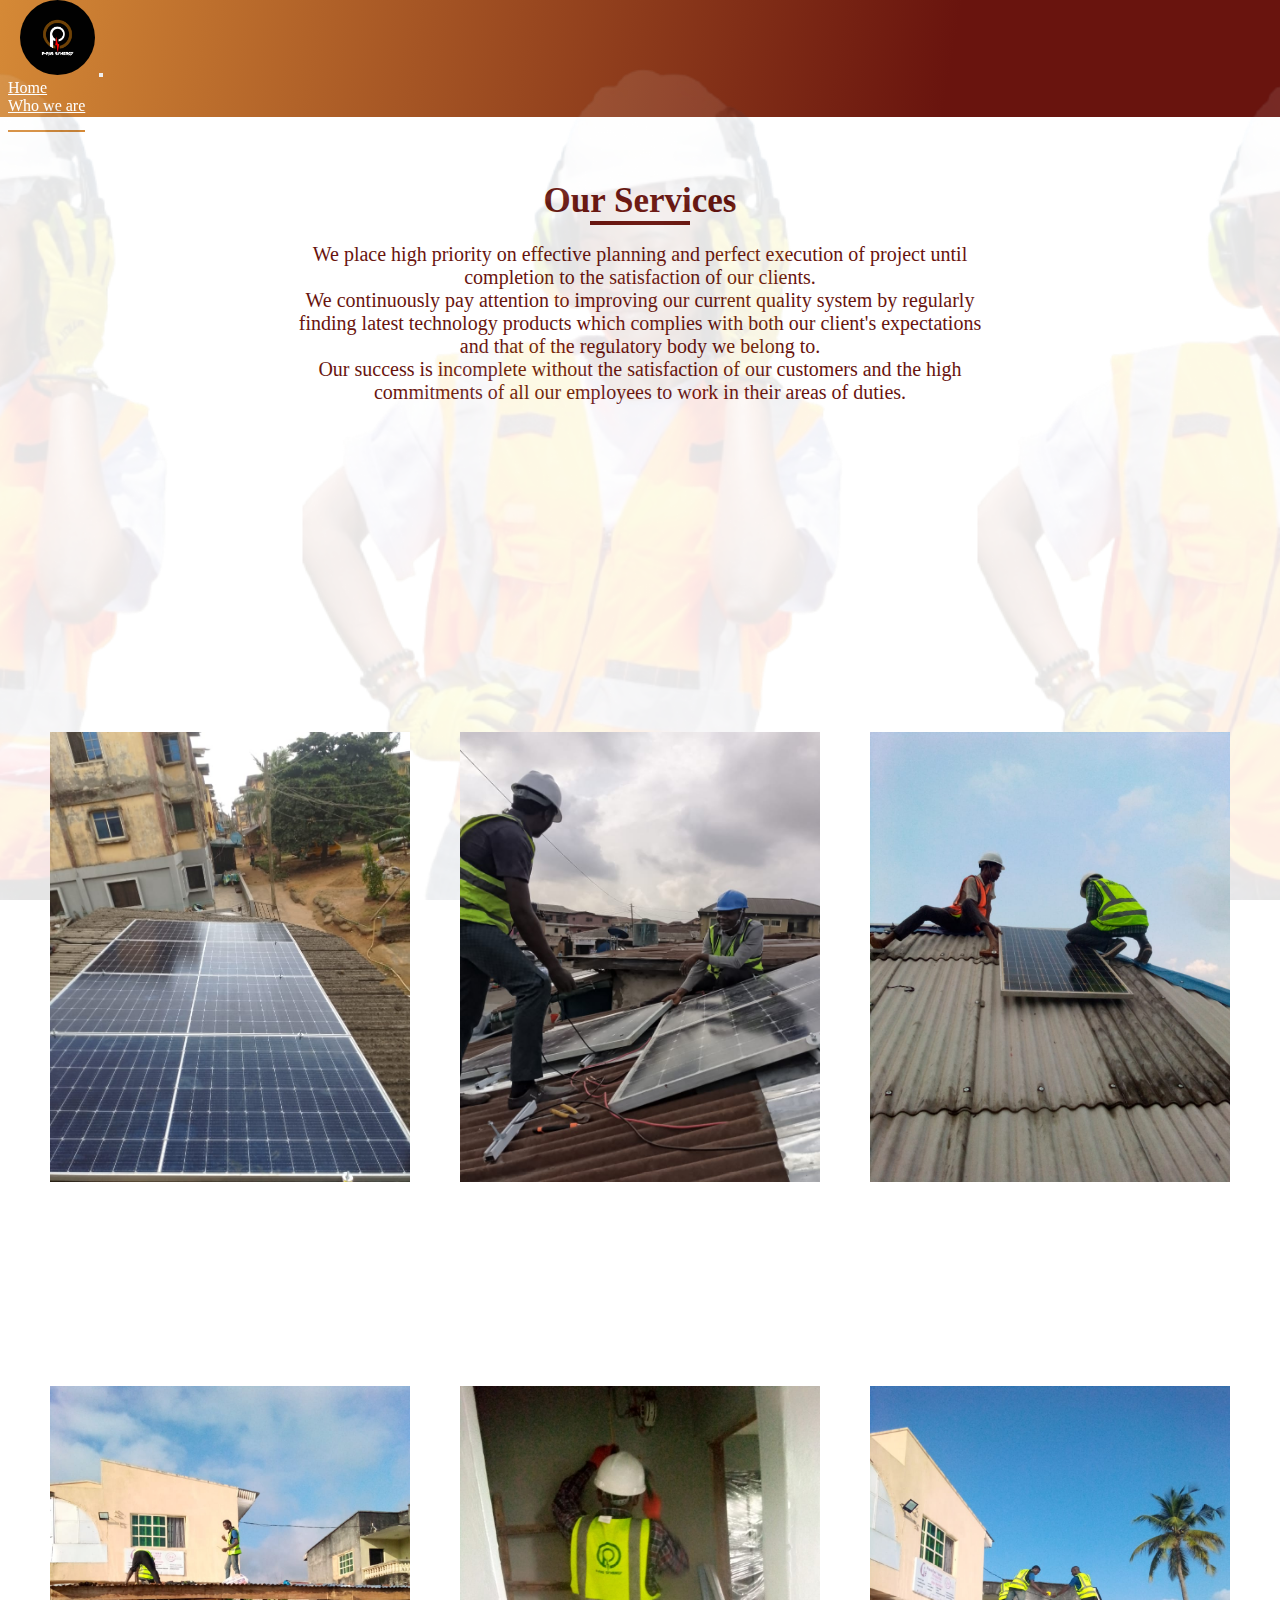
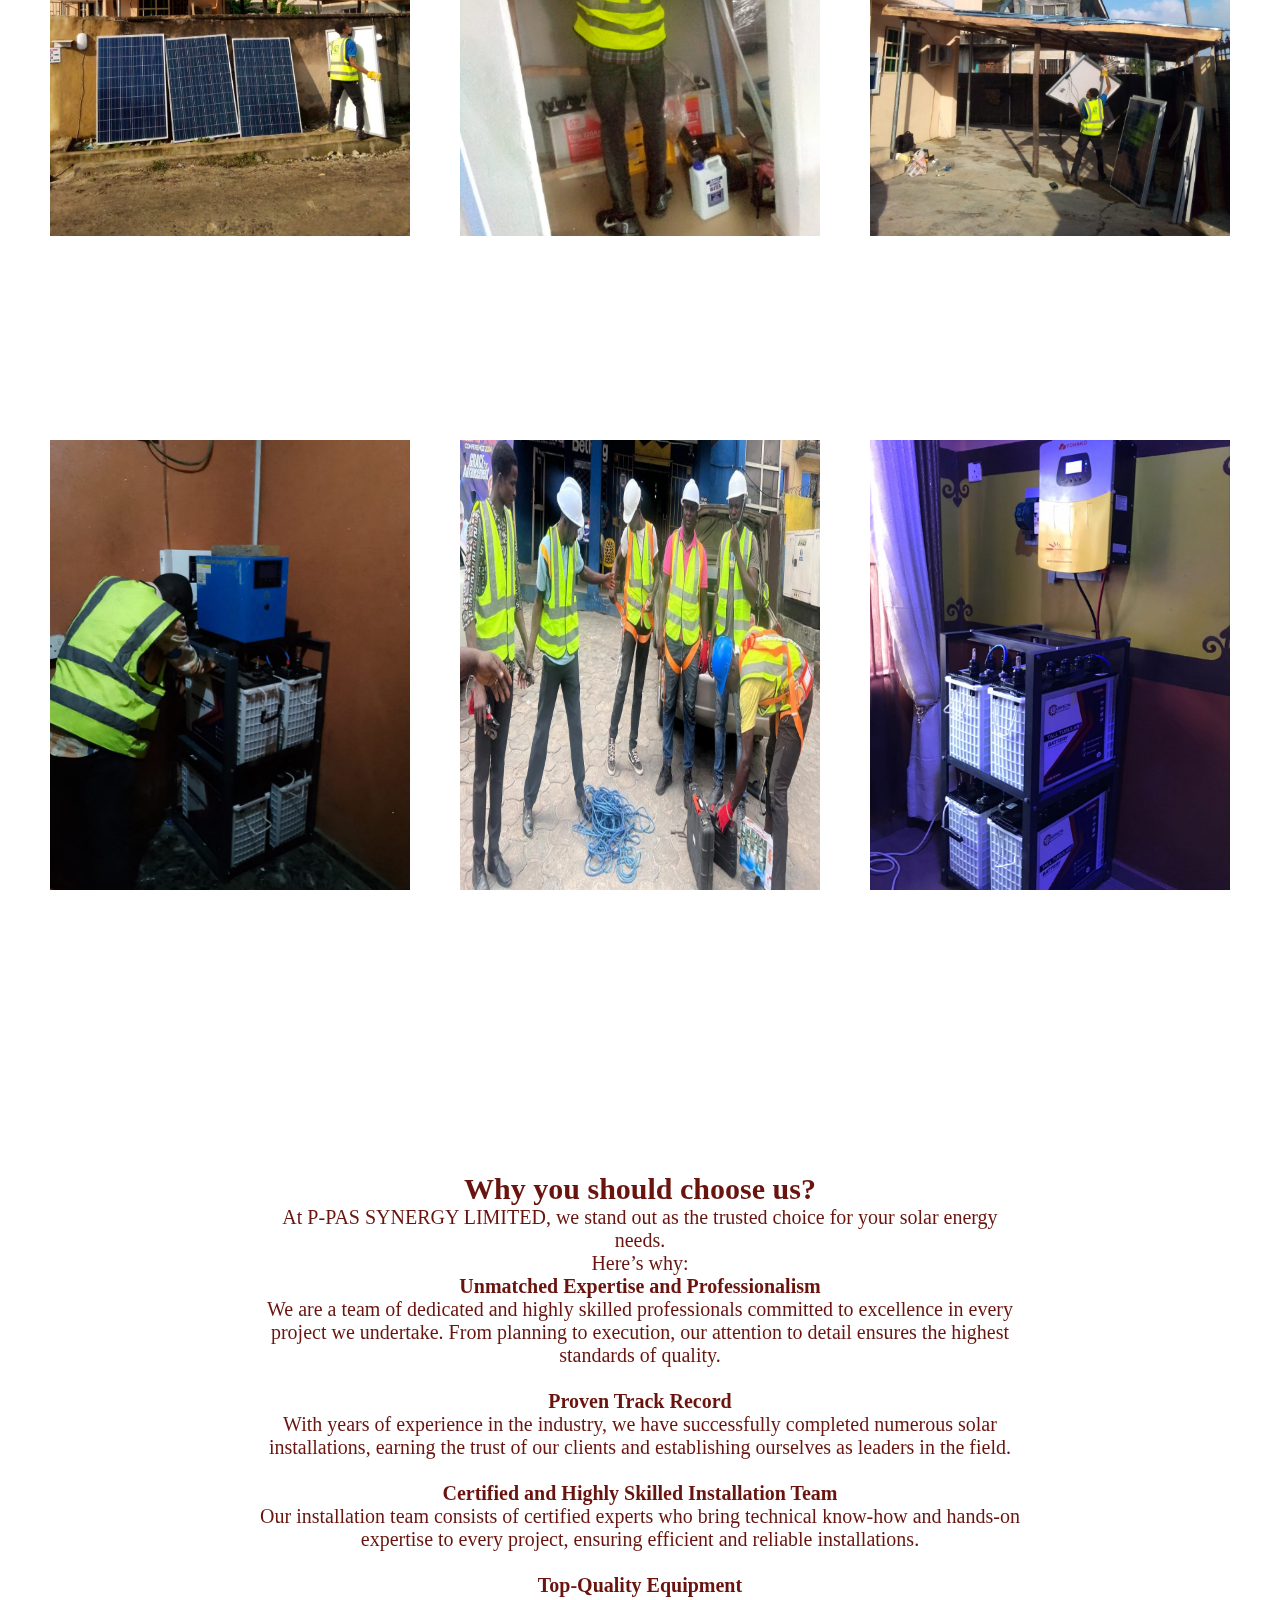
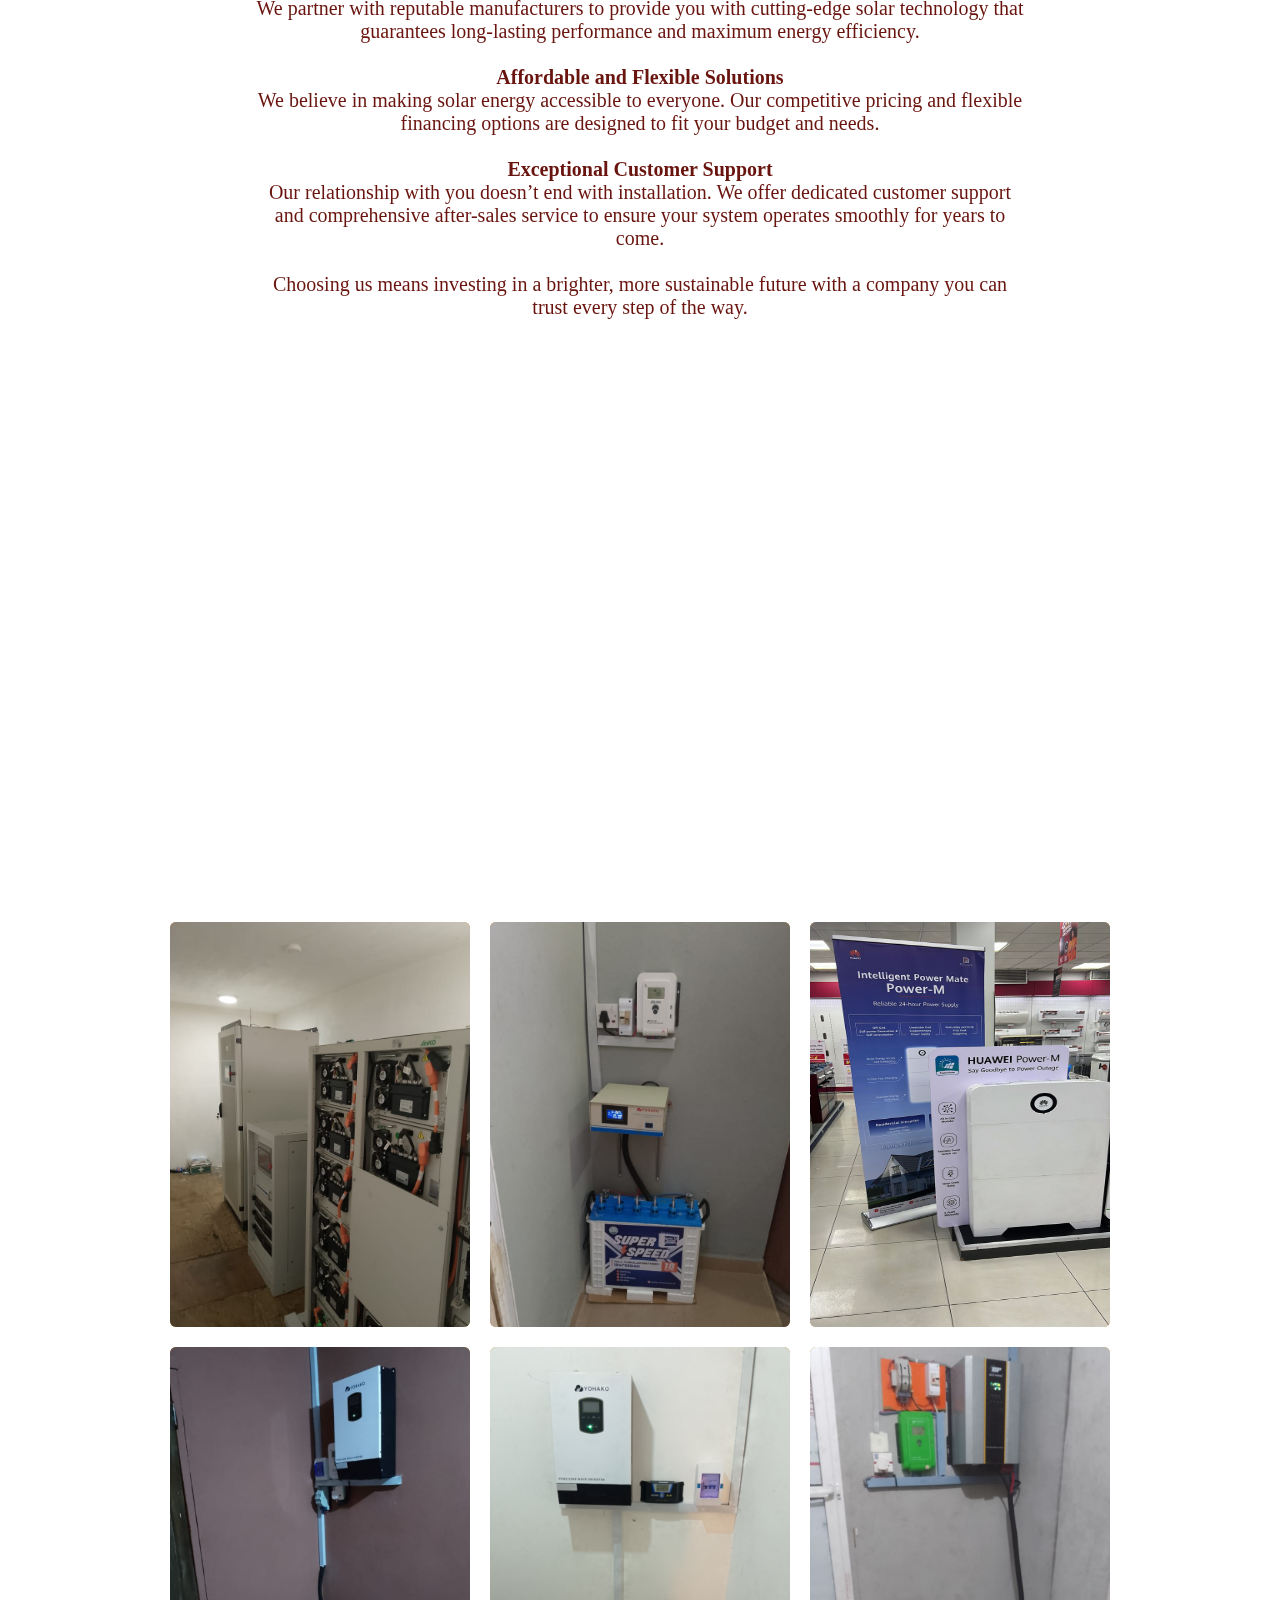
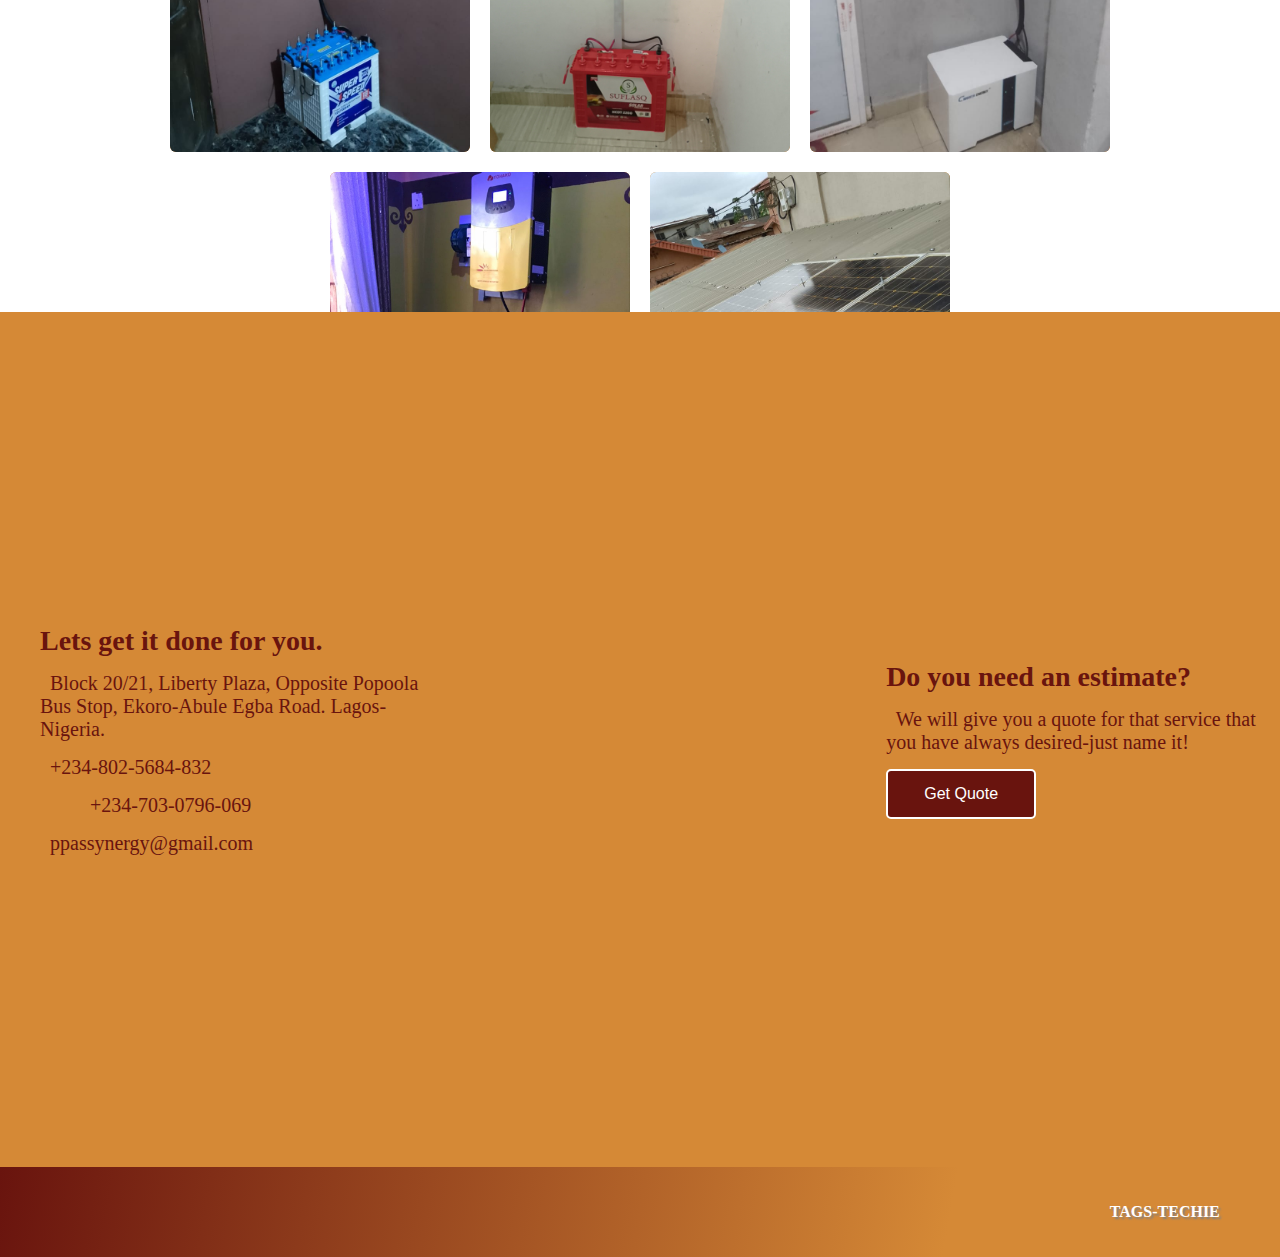
<file: service.html>
<!DOCTYPE html>
<html lang="en">
<head>
    <meta charset="UTF-8">
    <meta name="viewport" content="width=device-width, initial-scale=1.0">
    <link href="https://fonts.googleapis.com/css2?family=Anton&family=Crushed&family=Fira+Sans+Extra+Condensed:wght@100&family=Inter:wght@100;800&family=League+Gothic&family=Splash&family=Ubuntu+Condensed&display=swap" rel="stylesheet">
    
    
    <link rel="stylesheet" href="https://cdnjs.cloudflare.com/ajax/libs/font-awesome/6.4.2/css/all.min.css" integrity="sha512-z3gLpd7yknf1YoNbCzqRKc4qyor8gaKU1qmn+CShxbuBusANI9QpRohGBreCFkKxLhei6S9CQXFEbbKuqLg0DA==" crossorigin="anonymous" referrerpolicy="no-referrer" />
   
    <link href="https://cdn.jsdelivr.net/npm/bootstrap@5.2.2/dist/css/bootstrap.min.css" rel="stylesheet"
    integrity="sha384-Zenh87qX5JnK2Jl0vWa8Ck2rdkQ2Bzep5IDxbcnCeuOxjzrPF/et3URy9Bv1WTRi" crossorigin="anonymous">
   
   
    <link rel="stylesheet" href="service.css">
    <link rel="stylesheet" href="./service-media.css">
    <link rel="icon" href="/logo/ppas logo.jpg">



    <title>Service P-PAS Synergy</title>
</head>
<body>

   <!-- THE NAVBAR BEGIN FROM HERE  -->
   <nav class="navbar navbar-expand-lg fixed-top">
    <div class="container-fluid">
      <a class="navbar-brand" href="index.html"><img src="./logo/ppas logo.jpg" alt="logo"></a>
      
      <button class="navbar-toggler" type="button" data-bs-toggle="collapse" data-bs-target="#navbarNavDropdown"
        aria-controls="navbarNavDropdown" aria-expanded="false" aria-label="Toggle navigation">
        <span class="navbar-toggler-icon"></span>
      </button>
      <div class="collapse navbar-collapse" id="navbarNavDropdown">
        
        <ul class="navbar-nav">
          
            <li class="nav-item">
               <a class="nav-link" href="index.html">Home</a>
            </li>

          <li class="nav-item">
            <a class="nav-link" href="about.html">Who we are</a>
          </li>

         
          <li class="nav-item">
            <a class="nav-link active" aria-current="page" href="service.html">What we do</a>
          </li>

          <li class="nav-item">
            <a class="nav-link" href="contact.html">We are here</a>
          </li>

            <!-- prpice list button page  -->
            <li class="nav-item">
              <a class="nav-link pricing" href="price.html">Get Price</a>
            </li>
        </ul>
      </div>
    </div>
  </nav>

<!-- THE NAVBAR ENDS HERE  -->


<section id="services">
  <div class="our-services">
    <h1>Our Services</h1>
    <div class="line"></div>
      <p>
        We place high priority on effective planning and perfect execution of project
        until completion to the satisfaction of our clients. <br>
        We continuously pay attention to improving our current quality system by regularly
        finding latest technology products which complies with both our client's expectations 
        and that of the regulatory body we belong to. <br>
        Our success is incomplete without the satisfaction of our customers and the high commitments
        of all our employees to work in their areas of duties.
      </p>
    
  </div>

</section>
<!-- ******************************************************************************************************* -->

<div class="our-work">
  <!-- 1 -->
  <div class="parent">
    <img src="./prjct-img/IMG-20241011-WA0025.jpg" alt="">
    <div class="child">
      <h3>Solar System Design <br> and Installation</h3>
      <p>
        We provide tailored solar solutions to meet your energy needs. 
        From design to installation, we ensure efficient, reliable, and sustainable power for your home or business. 
        Our systems are designed to reduce energy costs while promoting clean, renewable energy for a greener future.
      </p>
    </div>
  </div>
  <!-- 2 -->
  <div class="parent">
    <img src="./prjct-img/2onruff.jpg" alt="">
    <div class="child">
      <h3>Energy Audits <br> and Assessments</h3>
      <p>
        Optimize your energy use with our comprehensive audits and assessments. 
        We analyze your energy consumption, identify inefficiencies, and recommend cost-effective solutions to reduce waste and save money. 
        Our services are designed to improve energy efficiency for homes, businesses, and industrial facilities.
      </p> 
    </div>
  </div>
  <!-- 3 -->
  <div class="parent">
    <img src="./prjct-img/IMG-20241011-WA0036.jpg" alt="">
    <div class="child">
      <h3>Solar System Maintenance and Repair</h3>
      <p>
        Ensure your solar system operates at peak performance with our maintenance and repair services. 
        We provide routine inspections, cleaning, and timely repairs to maximize efficiency and extend the lifespan of your system. 
        Keep your solar investment running smoothly and reliably with our expert care.
      </p>
    </div>
  </div>
  <!-- 4 -->
  <div class="parent">
    <img src="./prjct-img/IMG-20241011-WA0037.jpg" alt="">
    <div class="child">
      <h3>Solar System Monitoring <br> and Evaluation</h3>
      <p>
        Track the performance of your solar system with our monitoring and evaluation services. 
        We provide real-time insights, identify potential issues, and ensure optimal energy output. 
        Stay informed and maintain efficiency with our reliable monitoring solutions.
      </p>
    </div>
  </div>
  <!-- 5 -->
  <div class="parent">
    <img src="./prjct-img/IMG-20241011-WA0038.jpg" alt="">
    <div class="child">
      <h3>Solar System Upgrade <br> and Retrofitting</h3>
      <p>
        Enhance your solar system's efficiency with our upgrade and retrofitting services. 
        Whether you need to expand capacity, replace outdated components, or integrate new technologies, 
        we provide cost-effective solutions to meet your evolving energy needs. 
      </p>
    </div>
  </div>
  <!-- 6 -->
  <div class="parent">
    <img src="./prjct-img/IMG-20241011-WA0040.jpg" alt="">
    <div class="child">
      <h3>Solar System installation Training Program</h3>
      <p>
        We offer comprehensive training programs for individuals on solar installations and Design.
 
      </p>
    </div>
  </div>
  <!-- 7 -->
  <div class="parent">
    <img src="./prjct-img/atwork1.jpg" alt="">
    <div class="child">
      <h3>Fire Safety Consulting</h3>
      <p>
        Our fire safety consulting services provide expert guidance to 
        ensure your property meets safety standards. 
        We offer tailored advice on fire prevention, risk management, 
        and compliance to help you create a safe and secure environment.
      </p>
    </div>
  </div>
  <!-- 8 -->
  <div class="parent">
    <img src="./prjct-img/team.jpg" alt="">
    <div class="child">
      <h3>Fire Risk Assessment <br> and Mitigation</h3>
      <p>
        Protect your property with our fire risk assessment and mitigation services. 
        We identify potential fire hazards, evaluate risks, and implement tailored solutions to ensure safety and compliance. 
        Trust us to safeguard your home or business with proactive fire prevention strategies.
      </p>
    </div>
  </div>
  <!-- 9 -->
  <div class="parent">
    <img src="./prjct-img/setup.jpg" alt="">
    <div class="child">
      <h3>Fire Safety Training <br> and Drills</h3>
      <p>
        Equip your team with essential fire safety knowledge through our training and drills. 
        We provide practical instruction on fire prevention, evacuation procedures, and the use of safety equipment, 
        ensuring readiness in emergencies. Stay prepared and protect lives with our expert-led programs.
      </p>
    </div>
  </div>
</div>

<!-- ******************************************************************************************* -->

<div class="project">
  <div class="project-head">
    <h1>Why you should choose us?</h1>
    <p>
      At P-PAS SYNERGY LIMITED, we stand out as the trusted 
      choice for your solar energy needs. <br>
      Here’s why:<br>
    
      <b>Unmatched Expertise and Professionalism</b> <br> 
      We are a team of dedicated and highly skilled professionals 
      committed to excellence in every project we undertake. 
      From planning to execution, our attention to detail ensures the highest standards of quality.
      <br><br>

      <b>Proven Track Record</b> <br>
       With years of experience in the industry, 
      we have successfully completed numerous solar installations, 
      earning the trust of our clients and establishing ourselves as leaders in the field.
      <br><br>

      <b>Certified and Highly Skilled Installation Team</b><br>  
      Our installation team consists of certified experts who bring technical 
      know-how and hands-on expertise to every project, ensuring efficient and reliable installations.
      <br><br>

      <b>Top-Quality Equipment</b><br>  
      We partner with reputable manufacturers to provide you with cutting-edge 
      solar technology that guarantees long-lasting performance and maximum energy efficiency.
      <br><br>

      <b>Affordable and Flexible Solutions</b><br>  
      We believe in making solar energy accessible to everyone. 
      Our competitive pricing and flexible financing options are designed to fit your budget and needs.
      <br><br>

       <b>Exceptional Customer Support</b><br>  
       Our relationship with you doesn’t end with installation. 
       We offer dedicated customer support and comprehensive after-sales service 
       to ensure your system operates smoothly for years to come.
       <br><br>
       Choosing us means investing in a brighter, more sustainable future with a company you can trust every step of the way.
    </p>
  </div>
  <div class="project-grid">
    <img src="./prdct img/IMG-20241011-WA0026.jpg" alt="1" class="project-item" onclick="openLightbox(this)">
    <img src="./prdct img/IMG-20241011-WA0033.jpg" alt="2" class="project-item" onclick="openLightbox(this)">
    <img src="./prdct img/IMG-20241122-WA0035.jpg" alt="3" class="project-item" onclick="openLightbox(this)">
    <img src="./prdct img/newprdt.jpg" alt="4" class="project-item" onclick="openLightbox(this)">
    
    <img src="./prdct img/IMG-20241011-WA0051.jpg" alt="5" class="project-item" onclick="openLightbox(this)">
    <img src="./prdct img/IMG-20241011-WA0052.jpg" alt="6" class="project-item" onclick="openLightbox(this)">
    <img src="./prdct img/IMG-20241011-WA0053.jpg" alt="7" class="project-item" onclick="openLightbox(this)">
    <img src="./prdct img/IMG-20241011-WA0034.jpg" alt="8" class="project-item" onclick="openLightbox(this)">
  </div>
</div>

<!-- Lightbox for full image view -->
<div id="lightbox" class="lightbox" onclick="closeLightbox()">
  <span class="close">&times;</span>
  <img class="lightbox-content" id="lightbox-image">
</div>

<!-- **************************************************************************************** -->

<!-- ******************************************************************************************** -->
<section id="reach-out">
  <div class="xyz">
    <h1>Lets get it done for you.</h1>    
    <a href="#">
      <p>
        <i class="fa-solid fa-location-dot fa-2x"></i>
        &nbsp;
        Block 20/21, Liberty Plaza, 
        Opposite Popoola Bus Stop, Ekoro-Abule Egba Road.
        Lagos- Nigeria. 
      </p>
    </a>

    <a href="tel:+2348025684832">
      <p>
        <i class="fa-solid fa-phone-volume fa-2x"> </i>
        &nbsp;
        +234-802-5684-832 
      </p>
    </a>
    
    <a href="tel:+2347030796069" target="_blank">
      <p>
        <!--<i class="fa-solid fa-phone-volume fa-2x"> </i>-->
        &nbsp;
        &nbsp;
        &nbsp;
        &nbsp;
        &nbsp;
          +234-703-0796-069
      </p>
    </a>

    <a href="mailto:ppassynergy@gmail.com">
      <p>
        <i class="fa-solid fa-envelope fa-2x"></i>
        &nbsp;
           ppassynergy@gmail.com
      </p>
    </a>

     
  </div>

  <div class="men-at-work">
    <img src="./pages/headcan-removebg-preview.png" alt="Sliding Image" class="slide-in-image">
  </div>

  
  <div class="xyz">
    <h1>Do you need an estimate?</h1>
      <p>
        <i class="fa-sharp fa-solid fa-list-check fa-2x"></i>
        &nbsp;
        We will give you a quote for that service that 
        you have always desired-just name it!
      </p>
    
    
    <button class="fancy-button"><span><a href="https://wa.me/2348025684832"target="_blank">Get Quote</a></span></button>


  </div>
  
</section>
<!-- **************************---************************777777777777777************************** -->
 

<footer>
  <div class="foot">
     
    
     <a href="https://ayo-oke.com.ng" target="_blank"><i class="fas fa-external-link-alt fa-1x"></i></a>
     &nbsp;  
     &nbsp;
     <strong class="tag">TAGS-TECHIE</strong>
     &nbsp;
     &nbsp;
     <a href="mailto:haywee39@gmail.com" target="_blank"><i class="fa-solid fa-envelope fa-1x"></i></a>
        
   </div>
</footer>
<script src="script.js"></script>
<script src="https://cdn.jsdelivr.net/npm/bootstrap@5.2.2/dist/js/bootstrap.bundle.min.js"
    integrity="sha384-OERcA2EqjJCMA+/3y+gxIOqMEjwtxJY7qPCqsdltbNJuaOe923+mo//f6V8Qbsw3"
    crossorigin="anonymous"></script>    
</body>
</html>
</file>
<file: style.css>
*{
    margin: 0;
    padding: 0;
    box-sizing: border-box;
}

html{
  scroll-behavior: smooth;
}

body{
  overflow-x: hidden;
}
/* ********************************************************** */
.free-gift{
  position: absolute;
  width: 130px;
  height: 130px;
  background-color: red;
  text-align: center;
  top: 15%;
  right: 2%;
  z-index: 1;
  animation:gift 2s ease 3s infinite;  
}

@keyframes gift{

 0%{
    transform:rotateY(0deg);
}
25%{
  transform:rotateY(90deg);
}
 50%{
    transform:rotateX(0deg);
}
75%{
  transform:rotateX(60deg);
}
100%{
  transform:rotateX(0deg);
}
}
.free-gift img{
  width: 100%;
  height: 100%;
}
.free-gift a{
  color: yellow;
  text-decoration: none;
  text-shadow: red 2px 2px 2px;    
}


/* START:STYLING  FOR THE NAVBAR STARTS FROM HERE */

.navbar{
  position: fixed;
  height: 13vh;
  width: 100vw;
  background: linear-gradient(100deg, #d58936  0%, #69140e 74%);
}

.navbar-brand img{
  width: 75px;
  height: 75px;
  border-radius: 60px;
  margin-left: 20px;
}

/* Align menu items to the right */
 .navbar-nav {
  margin-left: auto;
}

/* Add spacing between menu items */
.navbar-nav .nav-item {
  margin-left: .5rem;
  padding-right: 30px;
}

.navbar-toggler-icon {
  background-color: white; 
}

.navbar-nav .nav-link {
  position: relative; /* Required for the underline effect */
  color: white; /* Initial text color */
  transition: color 0.3s ease;
}

.navbar-nav .nav-link.active {
  color: white;
}

/* Hover text color change */
.navbar-nav .nav-link:hover {
  color: #d58936; /* Color on hover */
}

/* Underline effect on hover */
.navbar-nav .nav-link::after {
  content: "";
  position: absolute;
  bottom: 0;
  left: 50%;
  width: 0;
  height: 2px;
  background-color: #d58936; /* Color of the underline */
  transition: width 0.3s ease, left 0.3s ease;
}

/* Expanding underline on hover */
.navbar-nav .nav-link:hover::after {
  width: 100%;
  left: 0;
}

/* Keep underline on active page */
.navbar-nav .nav-link.active::after {
  color: white;
  width: 100%;
  left: 0;
}

/* GET PRICE LIST BUTTON  */
.pricing{
  border: #fff 2px solid;
}

.pricing:hover{
  border:#d58936 2px solid
}

/* &&&&&&&&&&&&&&&&&&&&&&&&&&& */

/* END: STYLING FOR THE NAVBAR ENDS HERE */


#home{
  padding-top: 20vh;
  display: flex;
  flex-direction: column;
  width: 100vw;
  height: 100vh; 
  justify-content: center;
  align-items: center;
  background-image: url(./pageswitback/Designer2.jpeg);
  background-repeat: no-repeat;
  background-size: cover;
  background-position: center center; 
}


/* START- CENTER CAPTION ON LANDING-PAGE AND REQUEST SERVICE BUTTON HERE */
.content {
  height: 85vh;
  width: 90vw;
  display: flex;
  flex-direction: column;
  align-items: center;
  justify-content: center;
  text-align: center;
  /* background-color: #69140e; */
}

/* *************************** */
/*start- P-pas Synergy */
.content h1{
    font-family: fantasy;
    font-size: 90px;
    letter-spacing: 3px;
    text-align: center;
    word-spacing: 40px;
    color: white;
    text-shadow: #d58936 5px 5px 5px;
    animation: ppas 2s;
}
@keyframes ppas {
  0% {
      transform: rotateX(180deg) scale(0);
  }

}

/* start- company slogan */
.content h3{
  font-family: 'Splash', cursive;
  letter-spacing: 3px;
  font-size: 35px;
  color: white;
  text-shadow: #d58936 3px 3px 3px;
  margin-top: 35px;
  animation: slogan 3s;
}
@keyframes slogan {
  0% {
      transform: rotateX(180deg) scale(0);
  }
}

/* end-company slogan */
/* *************************************** */
/* Get quote button  */
.request-btn {
  margin-top: 50px;
  position: relative;
  width: 200px;
  height: 70px;
  font-size: 20px;
  color: #fff;
  background-color: #69140e;
  border: 2px solid white;
  border-radius: 5px;
  cursor: pointer;
  overflow: hidden;
  position: relative;
  transition: color 0.4s ease;
  animation: request 3.5s;
}
@keyframes request {
  0% {
      transform: rotateX(180deg) scale(0);
  }

}

.request-btn a{
  text-decoration: none;
  color: white;
}


.request-btn::before {
  content: "";
  position: absolute;
  top: 0;
  left: -100%;
  width: 100%;
  height: 100%;
  background-color: #d58936;
  transition: left 0.4s ease;
  z-index: 0;
}

.request-btn:hover::before {
  left: 0; /* Slide effect on hover */
}

.request-btn:hover {
  color: #ffffff;
}

.request-btn span {
  position: relative;
  z-index: 1; /* Keep text on top */
}



/* END- CENTER CAPTION LANDING-PAGE AND REQUEST SERVICE HERE */
/* ************************************************************************ */
#promo{
  margin-top: 5vh;
  display: flex;
  width: 100vw;
  height: 75vh;
  justify-content: center;
  align-items: center;
  background-image: url(./prjct-img/2onruff.jpg);
  background-repeat: no-repeat;
  background-size: cover;
  background-position: center center;
}

.promo-banner {
  overflow-y: hidden;
  width: 50vw;
  height: 40vh; 
  opacity: 0;
  transform: translateX(-100%); /* Start position: off the screen to the right */
  transition: transform 2s ease, opacity 1s ease;
}

.promo-banner.visible {
  transform: translateX(0);
  opacity: 1;
}

.discount img{
  width: 100%;
  height: 100%;
}
/* ****************************************************************** */

/* START- ABOUT SECTION BEGINS HERE */
#about{
  padding-top: 2vh;
  display: flex;
  flex-direction: column;
  align-items: center;
  height: 225vh;
  width: 100vw;
  /* background-color: #69140e; */
}


/*start- core-vision-mission div */
.core-vision-mission{
  margin-top: 30px;
  display: flex;
  justify-content: space-evenly;
  align-items: center;
  width: 100vw;
  height: 68vh;
  color: white;
  background-color: #69140e;
}
/*end- core-vision-mission div */

.believe{
  display: flex;
  flex-direction: column;
  height: 55vh;
  width:45vw ;
  /*text-align:center;*/
  justify-content: center;
  background-color: #d58936;
  padding-left: 10px;
}

.believe h1{
  font-size: 28px;
}

.believe p{
  font-size: 18px;
  padding-top: 10px;
  width: 100%;
  height: 70%;
}

#about .core-vision-mission > .believe{
  scale: 0.9; opacity: 1;
  animation: fade-in linear;
  animation-timeline: view(10%);
  animation-range:contain;
}
@keyframes fade-in {
  to {scale: 0; opacity: 0;}
}

/* *********************************** */
/*start- ppas description styling */
.about-ppas-container{
  margin-top: 50px;
  position: relative;
    width: 100vw;
    height: 145vh;
    display: flex;
    justify-content: center;
    align-items: center;
    /*padding-top: 30px;*/
    /* background-color: blue; */
}

.about-ppas-container::before{
    content: '';
    position: absolute;
    top: 0;
    right: 0;
    left: 0;
    bottom: 0;
    background-image: url(./pageswitback/helmet.jpg);
    background-repeat: no-repeat;
    background-size: contain;
    background-position: center center;
    /* background-attachment: fixed; */
    opacity: 0.3;
}

.texts{
  height: 120vh;
  width: 60vw;
  /* background-color: yellow; */
}


.texts img{
  width: 250px;
  height: 250px;
  border-radius: 150px;
  margin-left:1rem;
  shape-outside:circle();
  float: left;
  margin-right:3rem;
}

.texts h1{
  font-family: fantasy;
  font-size: 30px;
  letter-spacing: 1px;
  color: #69140e;
  text-align: center;  
}

.texts p{
  font-size: 20px;
  color: #69140e;
}
/* END- ABOUT SECTION ENDS HERE */

/* ***************************************************************************************** */
/* START: GALLERY SECTION  */
/* **************************** */
.project {
  margin-top: 15vh;
  position: relative;
  display: flex;
  justify-content: center;
  align-items: center;
  flex-direction: column;
  width: 100vw;
  height: 265vh;
  text-align: center;
  /* background-color: red; */
}


.project-head{
  display: flex;
  flex-direction: column;
  width: 60vw;
  height: 150vh;
  
   /* background-color: yellow; */
}

.project-head h1{
  font-family: fantasy;
  font-size: 32px;
  color: #69140e;
  }

  .project-head p{
    font-size: 20px;
    color: #69140e;
    /* background-color: blue; */
    }

.project-grid {
  display: flex;
  flex-wrap: wrap;
  justify-content: center;
  align-items: center;
  height: 105vh;
  width: 98vw;
  gap: 20px;
  /* background-color: red; */
}


.project-item {
  width: 300px;
  height:45vh;
  cursor: pointer;
  border-radius: 6px;
  transition: transform 0.2s;
  background-color: #d58936;
}

.project-item:hover {
  transform: scale(1.1);
}

.lightbox {
  margin-top: 6vh;
  display: none; /* Hidden by default */
  position: fixed;
  z-index: 1000;
  left: 0;
  top: 0;
  width: 100%;
  height: 100%;
  background-color: rgba(0, 0, 0, 0.8);
  justify-content: center;
  align-items: center;
}

.lightbox-content {
  background-color: black;
  width: 50vw;
  height: 85vh;
}

.close {
  position: absolute;
  top: 20px;
  right: 30px;
  color: #d58936;
  font-size: 40px;
  font-weight: bolder;
  cursor: pointer;
}
/* *********************************************************************** */
#reach-out{
  position: relative;
  display: flex;
  width: 100vw;
  height: 95vh;
  align-items: center;
  justify-content: space-evenly;
  background-color:#d58936;
}
#reach-out::before{
  content: '';
  position: absolute;
  top: 0;
  right: 0;
  left: 0;
  bottom: 0;  
  background-image: url(/pages/ladywriting-removebg-preview.png);
    background-repeat: repeat;
    background-size: contain;
    background-position: center center;
    background-attachment: fixed;
    opacity: 0.3;
}

.xyz{
  margin-top: 20px;
  position: relative;
  display: flex;
  flex-direction: column;
  align-items: left;
  justify-content: center;
  width: 35vw;
  height: 80vh;
  gap: 15px;
  padding-left: 20px;
 
}

.xyz h1{
  font-family: fantasy;
  font-size: 28px;
  color: #69140e;
}

.xyz a{
  text-decoration: none;
  color: #69140e;
}

.xyz p{
  font-size: 20px;
  color: #69140e;
}

.xyz a :hover{
  color: red;
}

.men-at-work {
  overflow: hidden;
  width: 35vw;
  height: 80vh;
  justify-content: center;
  align-items: center;
  margin-bottom: 16vh;
  /* background-color: red; */
}

.slide-in-image {
  width: 30vw; /* Adjust to the desired image size */
  height: 85vh;
  opacity: 0;
  transform: translateX(100%); /* Start position: off the screen to the right */
  transition: transform 1s ease, opacity 1s ease;
}

.slide-in-image.visible {
  transform: translateX(0);
  opacity: 1;
}

/* Get quote button  */
.fancy-button {
  position: relative;
  width: 150px;
  height: 50px;
  font-size: 16px;
  color: #fff;
  background-color: #69140e;
  border: 2px solid white;
  border-radius: 5px;
  cursor: pointer;
  overflow: hidden;
  position: relative;
  transition: color 0.4s ease;
}

.fancy-button::before {
  content: "";
  position: absolute;
  top: 0;
  left: -100%;
  width: 100%;
  height: 100%;
  background-color: #d58936;
  transition: left 0.4s ease;
  z-index: 0;
}

.fancy-button:hover::before {
  left: 0; /* Slide effect on hover */
}

.fancy-button:hover {
  color: #69140e;
  border-color: white; /* Border color change */
}

.fancy-button span {
  position: relative;
  z-index: 1; /* Keep text on top */
}
.fancy-button a{
  text-decoration: none;
  color: white;
}


/* ************************************************************************ */

/* STYLING FOR THE FOOTER AREA  */
footer{
  display: flex;
  width: 100vw;
  height: 10vh;
  color: white;  
  justify-content: right;
  align-items: center;
  font-size: 16px;
  background: linear-gradient(100deg, #d58936  0%, #69140e 74%);
}

.foot{
  display: flex;
  width: 18vw;
  height: 10vh;
  color: white;  
  justify-content: center;
  place-items: center;
  font-size: 16px;
}

.foot a{
  color: white;
  text-decoration: none;  
}
.foot a:hover{
  color: red;
}

.tag{
 text-shadow:2px 2px 2px grey;
 animation:bayo 2s ease 1s infinite;
}

@keyframes bayo{

 0%{
    transform:rotateX(-45deg);
}
 50%{
    transform:rotateY(45deg);
}
}
</file>
<file: index-media.css>
@media (width < 400px){
  #about{
    width: 100vw;
    height: auto;
  }

   .core-vision-mission{
    display: flex;
    flex-direction: column;
    height: 265vh;
    width: 100vw;
    /* background-color: aqua; */
  }
  .believe{
    display: flex;
    width: 100vw;
    height: 80vh;
    text-align: center;
    justify-content: center;
    padding-left: 0;
    /* background-color: yellowgreen; */
  }
  .believe h1{
    font-size: 24px;
  }
  
  .believe p{
    font-size: 16px;
    padding-top: 0px;
  }
  /* ********************************************************** */
  .about-ppas-container{
    margin-top: 5vh;
    padding-top: 0;
    height: auto;
  }
  .about-ppas-container::before{
    content: '';
    position: absolute;
    top: 0;
    right: 0;
    left: 0;
    bottom: 0;
    background-image: url(./pageswitback/helmet.jpg);
    background-repeat: no-repeat;
    background-size: cover;
    /* opacity: 0.3; */
  }
  .texts{
    width: 95vw;
    height: 145vh;
    /* background-color: red; */
  }
  .texts img{
    width: 130px;
    height: 130px;
    border-radius: 130px;
  }
  .text h1{
    font-size: 20px;
    font-weight: bolder;
  }
  .texts p{
    font-size: 17px;
  }
  /* **************************************************8***** */
  .project{
    margin-top: 0;
    height: auto;
  }
  .project-head {
    margin-top: 0;
  }
  
  .project-head p{
    font-size: 17px;
  }

}


/* *************************************************************************************************** */
/* &&&&&&&&&&&&&&&&&&&&&&&&&&&&&&&&&&&&&&&&&&&&&&&&&&&&&&&&&&&&&&&&&&&&&&&&&&&&&&&&&&&&&&&&&&&&&&&&&&&& */
/* **************************************************************************************************** */

@media (width < 912px){
  .navbar {
    height: 12vh;
    width: 100vw;
}

.navbar-brand img {
    width: 65px;
    height: 65px;
    margin-left: 0;
}

.navbar-collapse {
    background-color: #69140e; /* Solid background for the collapsed menu */
}

.navbar-nav .nav-link {
    color: white; /* Ensure the text is visible */
}

.dropdown-menu {
    background-color: #69140e; /* Solid background for dropdown items */
    border: none; /* Remove any borders */
}

.dropdown-item {
    color: white; /* Ensure dropdown items are visible */
}

.dropdown-item:hover {
    background-color: #d58936; /* Highlight on hover */
    color: white;
}

/* Optional: Add a shadow for better visibility */
.navbar-collapse,
.dropdown-menu {
    box-shadow: 0 2px 5px rgba(0, 0, 0, 0.2);
}

      /* ************************************************* */
      #home{
        height: 100vh;
      }
      .content{
        height: 90vh;
        width: 100vw;
      }

      .content h1{
        margin-top: 20px;
        font-size: 60px;
        letter-spacing: 3px;
        text-align: center;
        word-spacing: 30px;
        
      }
      .content h3{
        font-size: 25px;
      }
      /* ****************************************************** */

      #promo{
        height: 50vh;

      }
      /* ******************************************************** */
      #about{
        width: 100vw;
        height: auto;
      }

       .core-vision-mission{
        display: flex;
        flex-direction: column;
        height: 145vh;
        width: 100vw;
      }
      .believe{
        width: 95vw;
        height: 40vh;
        text-align: center;
        padding-left: 0;
      }
      /* ********************************************************** */
      .about-ppas-container{
        margin-top: 5vh;
        padding-top: 0;
        height: auto;
      }
      .about-ppas-container::before{
        content: '';
        position: absolute;
        top: 0;
        right: 0;
        left: 0;
        bottom: 0;
        background-image: url(./pageswitback/helmet.jpg);
        background-repeat: no-repeat;
        background-size: cover;
        /* opacity: 0.3; */
    }
    
      .texts{
        width: 95vw;
        height: 145vh;
      }
      .texts img{
        width: 180px;
        height: 180px;
      }
      .text h1{
        font-size: 25px;
      }

      /* ********************************************************* */
      .project{
        margin-top: 7vh;
        height: auto;
        /* background-color: orange; */
      }
    
      .project-head{
        margin-top: 2vh;
        display: flex;
        flex-direction: column;
        width: 95vw;
        height: auto;
        justify-content: center;
        align-items: center;
        /* background-color: yellow; */
      }
      .project-grid{
        height: auto;
        margin: 2vh;
        gap: 20px;
      }
    
      .project-item{
        width: 300px;
        height: 40vh;
      }
      .lightbox{
        margin-top: 10vh;
      }
    
      .lightbox-content {
        background-color: black;
        width: 85vw;
        height: 55vh;
      }
      /* *************************************************************** */

      #reach-out{
        height: auto;
        display: flex;
        flex-direction: column;
      }

      .xyz{
        width: 100vw;
        height: 50vh;
      }
      .men-at-work{
        height: 50vh;
        width: 100vw;
        margin-bottom: 0;
      }

      .slide-in-image {
        width: 80vw; /* Adjust to the desired image size */
        height: 50vh;
        padding-left: 80px;
      }
      /* ************************************************************** */

      footer{
        display: flex;
        width: 100vw;
        height: 12vh;
        justify-content: center;
        align-items: center;
      }
  
      .foot{
        display: flex;
        width: 100%;
        height: 100%;
      }
    
}
</file>
<file: about.css>
*{
    margin: 0;
    padding: 0;
    box-sizing: border-box;
}

html{
  scroll-behavior: smooth;
}

body{
  /* overflow-y: hidden; */
  overflow-x: hidden;
  
}
/* ************************************************** */

/* START:STYLING  FOR THE NAVBAR STARTS FROM HERE */
/* Style the navbar */
.navbar {
  position: fixed;
  height: 13vh;
  width: 100vw;
  background: linear-gradient(100deg, #d58936 0%, #69140e 74%);
}

.navbar-brand img {
  width: 75px;
  height: 75px;
  border-radius: 60px;
  margin-left: 20px;
}

.navbar-nav {
  margin-left: auto; /* Align menu items to the right */
}

.nav-item {
  margin-left: 0.5rem;
  padding-right: 30px;
}

.nav-link {
  color: white;
  transition: color 0.3s ease;
}

.nav-link:hover {
  color: #d58936;
}

.dropdown-menu {
  position: absolute !important;
  top: 100%; /* Align dropdown directly below the parent */
  left: 0; /* Align dropdown with the parent item */
  background-color: #69140e;
  border: none;
  box-shadow: 0 2px 5px rgba(0, 0, 0, 0.2);
}

.dropdown-item {
  color: white;
  transition: background-color 0.3s ease, color 0.3s ease;
}

.dropdown-item:hover {
  background-color: #d58936;
  color: white;
}


/* GET PRICE LIST BUTTON  */
.pricing{
  border: #fff 2px solid;
}

.pricing:hover{
  border:#d58936 2px solid
}


/* &&&&&&&&&&&&&&&&&&&&&&&&&&& */

/* END: STYLING FOR THE NAVBAR ENDS HERE */

/* START- ABOUT SECTION BEGINS HERE */
#about{
    margin-top: 10vh;
    display: flex;
    flex-direction: column;
    align-items: center;
    height: 200vh;
    width: 100vw;
    /* background-color: yellow; */
  }
  
  .our-company{
    margin-top: 30px;
    display: flex;
    flex-direction: column;
    width: 100vw;
    height: 15vh;
    justify-content: center;
    align-items: center;
    /* background-color: #f8de7e; */
  }
  
  .our-company h1{
    font-family: fantasy;
    font-size: 35px;
    color: #69140e;
    }
  .line{
    margin-top: 5px;
    width: 100px;
    height: 4px;
    background-color: #69140e;
  }
  
  
 /*start- core-vision-mission div */
.core-vision-mission{
  margin-top:10vh;
  display: flex;
  justify-content: space-evenly;
  align-items: center;
  width: 100vw;
  height: 70vh;
  color: white;
  background-color: #69140e;
}
/*end- core-vision-mission div */
/* ************************************************* */
.believe{
  display: flex;
  flex-direction: column;
  height: 55vh;
  width:45vw ;
  /*text-align:center;*/
  justify-content: center;
  background-color: #d58936;
  padding-left: 10px;
}

.believe h1{
  font-size: 28px;
}

.believe p{
  font-size: 18px;
  padding-top: 10px;
  width: 100%;
  height: 70%;
}

#about .core-vision-mission > .believe{
  scale: 0.9; opacity: 1;
  animation: fade-in linear;
  animation-timeline: view(10%);
  animation-range:contain;
}
@keyframes fade-in {
  to {scale: 0; opacity: 0;}
}
/* **************************************************** */ 
  /*start- ppas description styling */
  .about-ppas-container{
    margin-top: 40px;
    position: relative;
      width: 100vw;
      height: 140vh;
      display: flex;
      justify-content: center;
      align-items: center;
      padding-top: 30px;
      /* background-color: blue; */
  }
  
  .about-ppas-container::before{
    content: '';
    position: absolute;
    top: 0;
    right: 0;
    left: 0;
    bottom: 0;
    background-image: url(./pageswitback/helmet.jpg);
      background-repeat: no-repeat;
      background-size: contain;
      background-position: center center;
      /* background-attachment: fixed; */
      opacity: 0.3;
  }
  
  
  .texts{
    height: 120vh;
    width: 60vw;
    /* background-color: black; */
  }
  
  
  .texts img{
    width: 250px;
    height: 250px;
    border-radius: 150px;
    margin-left:1rem;
    shape-outside:circle();
    float: left;
    margin-right:3rem;
    opacity: 0; /* Start invisible */
    animation: fadeIn 2s ease-in forwards; /* Apply the fade-in animation */
}
@keyframes fadeIn {
  0% {
    opacity: 0;
    transform: scale(0.5); /* Start small */
  }
  100% {
    opacity: 1;
    transform: scale(1); /* Grow to full size */
  }
}
  
  .texts h1{
    font-family: fantasy;
    font-size: 30px;
    letter-spacing: 1px;
    color: #69140e;
    text-align: center;  
  }
  
  .texts p{
    font-size: 20px;
    color: #69140e;
  }
/* **************************************************   */
  
  
  /* <!--START THE TEAM PROFILE BEGIN HERE--> */
  #team{
    margin-top:8vh;
    padding-top: 5vh;
    display: flex;
    flex-direction:column;
    width:100vw;
    height: 190vh; 
    align-items: center;
    /* background: lightcoral; */
  }
  .our-team{
    display: flex;
    flex-direction: column;
    width: 100vw;
    height: 40vh;
    align-items: center;
    /* background-color: #f8de7e; */
  }
  
  #team h1{
  font-family: fantasy;
  font-size: 35px;
  color: #69140e;
  }

  .our-team p{
    display: flex;
    margin-top: 2vh;
    text-align: center;
    width: 50vw;
    height: 25vh;
    font-size: 20px;
    color: #69140e;
    /* background-color: red; */
  }
  
  
  .team-profile {
    margin: 20px; /* Add space around each profile card */
    display: flex;
    flex-direction: column;
    width: 310px;
    height: 410px;
    background:#69140e;
    transform: translateX(100%);
    opacity: 0;
    transition: transform 1s ease, opacity 1s ease;
  }
  
  .team-profile.visible {
    animation: slideIn 1s ease forwards;
  }
  @keyframes slideIn {
    from {
      transform: translateX(-100%);
      opacity: 0;
    }
    to {
      transform: translateX(0);
      opacity: 1;
    }
  }
  
  .team-container {
    display: flex;
    flex-wrap: wrap;
    width: 83vw;
    height: auto;
    justify-content: space-evenly;
    align-items: center;
    /* background-color: orange; */
    overflow-y: hidden;
    overflow-x: hidden;
  }
  
  .team-profile img {
    width: 100%;
    height: 75%;
  }
  
  .team-details {
    width: 100%;
    height: 95px;
    color: white;
    background-color: rgb(213, 0, 0);
  }
  
  .team-details h1 {
    font-family: fantasy;
    letter-spacing: 1px;
    font-size: 28px;
    text-align: center;
    color: white !important;
  }
  
  .team-profile p {
    text-align: center;
    font-size: 18px;
    color: white;
  }
  
  /* <!--END THE TEAMS PROFILE END HERE   --> */
/* *************************************************** */
  #client{
    padding-top: 5vh;
    display: flex;
    flex-direction:column;
    width:100vw;
    height: 120vh; 
    align-items: center;
    /* background: lightblue; */
  }
  .our-client{
    display: flex;
    flex-direction: column;
    width: 100vw;
    height: 50vh;
    align-items: center;
    /* background-color: #f8de7e; */
  }  
  #client h1{
  font-family: fantasy;
  font-size: 35px;
  color: #69140e;
  }

  .our-client p{
    margin-top: 2vh;
    text-align: center;
    width: 65vw;
    height: 35vh;
    font-size: 20px;
    color: #69140e;
    /* background-color: red; */
  }

/* ******************************************************************** */
  .man{
    width: 100vw;
    height: auto;
    /* background-color: yellow; */
}
.slider{
  color: red;
    width: 100vw;
    height: 30vh;
    overflow: hidden;
    mask-image: linear-gradient(
        to right,
        transparent,
        #000 10% 90%,
        transparent
    );
}
.slider .list{
    display: flex;
    width: 100vw;
    min-width: calc(var(--width) * var(--quantity));
    position: relative;
}
.slider .list .item{
    width: var(--width);
    height: var(--height);
    position: absolute;
    left: 100%;
    animation: autoRun 6s linear infinite;
    transition: filter 0.5s;
    animation-delay: calc( (6s / var(--quantity)) * (var(--position) - 1) - 10s)!important;
}
.slider .list .item img{
    width: 100%;
}
@keyframes autoRun{
    from{
        left: 100%;
    }to{
        left: calc(var(--width) * -1);
    }
}
.slider:hover .item{
    animation-play-state: paused!important;
    filter: grayscale(1);
}
.slider .item:hover{
    filter: grayscale(0);
}
.slider[reverse="true"] .item{
    animation: reversePlay 10s linear infinite;
}
@keyframes reversePlay{
    from{
        left: calc(var(--width) * -1);
    }to{
        left: 100%;
    }
}

/* *********************************************************************** */
#reach-out{
  position: relative;
  display: flex;
  width: 100vw;
  height: 95vh;
  align-items: center;
  justify-content: space-evenly;
  background-color:#d58936;
}
#reach-out::before{
  content: '';
  position: absolute;
  top: 0;
  right: 0;
  left: 0;
  bottom: 0;
  background-image: url(/pages/ladywriting-removebg-preview.png);
    background-repeat: repeat;
    background-size: contain;
    background-position: center center;
    background-attachment: fixed;
    opacity: 0.3;
}

.xyz{
  margin-left: 20px;
  position: relative;
  display: flex;
  flex-direction: column;
  align-items: left;
  justify-content: center;
  width: 35vw;
  height: 80vh;
  gap: 15px;
  padding-left: 20px;
 
}

.xyz h1{
  font-family: fantasy;
  font-size: 28px;
  color: #69140e;
}

.xyz a{
  text-decoration: none;
  color: #69140e;
  /* font-size: 20px; */
}

.xyz p{
  font-size: 20px;
  color: #69140e;
}

.xyz a :hover{
  color: red;
}

.men-at-work {
  overflow: hidden;
  width: 35vw;
  height: 80vh;
  justify-content: center;
  align-items: center;
  margin-bottom: 16vh;
  /* background-color: #d58936; */
}

.slide-in-image {
  width: 30vw; /* Adjust to the desired image size */
  height: 85vh;
  opacity: 0;
  transform: translateX(100%); /* Start position: off the screen to the right */
  transition: transform 1s ease, opacity 1s ease;
}

.slide-in-image.visible {
  transform: translateX(0);
  opacity: 1;
}

/* Get quote button  */
.fancy-button {
  position: relative;
  width: 150px;
  height: 50px;
  font-size: 16px;
  color: #fff;
  background-color: #69140e;
  border: 2px solid white;
  border-radius: 5px;
  cursor: pointer;
  overflow: hidden;
  position: relative;
  transition: color 0.4s ease;
}

.fancy-button::before {
  content: "";
  position: absolute;
  top: 0;
  left: -100%;
  width: 100%;
  height: 100%;
  background-color: red;
  transition: left 0.4s ease;
  z-index: 0;
}

.fancy-button:hover::before {
  left: 0; /* Slide effect on hover */
}

.fancy-button:hover {
  color: #ffffff;
  border-color: #69140e; /* Border color change */
}

.fancy-button span{
  position: relative;
  z-index: 1; /* Keep text on top */
}

.fancy-button a{
  text-decoration: none;
  color: white;
}

/* ************************************************************************ */

/* *************************************************** */
footer{
  display: flex;
  width: 100vw;
  height: 10vh;
  color: white;  
  justify-content: right;
  align-items: center;
  font-size: 16px;
  background: linear-gradient(100deg, #69140e 0%, #d58936 74%);
}

.foot{
  display: flex;
  width: 18vw;
  height: 10vh;
  color: white;  
  justify-content: center;
  place-items: center;
  font-size: 16px; 
}

.foot a{
  color: white;
  text-decoration: none;  
}
.foot a:hover{
  color: red;
}

.tag{
 text-shadow:2px 2px 2px grey;
 animation:bayo 2s ease 1s infinite;
}

@keyframes bayo{

 0%{
    transform:rotateX(-45deg);
}
 50%{
    transform:rotateY(45deg);
}
} 
  
  
  /* END- ABOUT SECTION ENDS HERE */
</file>
<file: about-media.css>
@media (width < 400px){
  #about{
    width: 100vw;
    height: auto;
  }

   .core-vision-mission{
    display: flex;
    flex-direction: column;
    height: 265vh;
    width: 100vw;
    /* background-color: aqua; */
  }
  .believe{
    display: flex;
    width: 100vw;
    height: 80vh;
    text-align: center;
    justify-content: center;
    padding-left: 0;
    /* background-color: yellowgreen; */
  }
  .believe h1{
    font-size: 24px;
  }
  
  .believe p{
    font-size: 16px;
    padding-top: 0px;
  }
  /* ********************************************************** */
  .about-ppas-container{
    margin-top: 5vh;
    padding-top: 0;
    height: auto;
  }
  .about-ppas-container::before{
    content: '';
    position: absolute;
    top: 0;
    right: 0;
    left: 0;
    bottom: 0;
    background-image: url(./pageswitback/helmet.jpg);
    background-repeat: no-repeat;
    background-size: cover;
    /* opacity: 0.3; */
  }
  .texts{
    width: 95vw;
    height: 145vh;
    /* background-color: red; */
  }
  .texts img{
    width: 130px;
    height: 130px;
    border-radius: 130px;
  }
  .texts h1{
    font-size: 20px;
    font-weight: bolder;
  }
  .texts p{
    font-size: 17px;
  }
  /* **************************************************8***** */
  #team{
    margin-top: 4vh;
    height: auto;
    width: 100vw;
  }
  .our-team{
    width: 100vw;
    height: 35vh;
    /* background-color: yellow; */
  }
  .our-team p{
    display: flex;
    /* height: 55vh; */
    width: 50vw;
    font-size: 17px;
    /* background-color: red; */
  }

  /* ************************************************************* */
  #client{
    height: auto;
  }
  .our-client p{
    font-size: 17px;
  }
  .our-client p{
    width: 95vw;
  }

  .our-client{
    width: 100vw;
    height: 70vh;
    /* background-color: #f8de7e; */
  }
  /* ***************************************************** */
  .man{
    width: 100vw;
    height: auto;
    /* background-color: yellow; */
}
/* ****************************************************** */
#reach-out{
  margin-top: 4vh;
  padding-top: 10px;
}
/* ***************************************** */
.xyz{
  padding-left: 0;
}
}
  /* ********************************************************************** */
/* &&&&&&&&&&&&&&&&&&&&&&&&&&&&&&&&&&&&&&&&&&&&&&&&&&&&&&&&&&&&&&&&&&&&&&&&&&&&& */
/* ************************************************************************************* */
@media (width < 912px){
    .navbar {
      height: 12vh;
      width: 100vw;
  }

  .navbar-brand img {
      width: 65px;
      height: 65px;
      margin-left: 0;
  }

  .navbar-collapse {
      background-color: #69140e; /* Solid background for the collapsed menu */
  }

  .navbar-nav .nav-link {
      color: white; /* Ensure the text is visible */
  }

  .dropdown-menu {
      background-color: #69140e; /* Solid background for dropdown items */
      border: none; /* Remove any borders */
  }

  .dropdown-item {
      color: white; /* Ensure dropdown items are visible */
  }

  .dropdown-item:hover {
      background-color: #d58936; /* Highlight on hover */
      color: white;
  }

  /* Optional: Add a shadow for better visibility */
  .navbar-collapse,
  .dropdown-menu {
      box-shadow: 0 2px 5px rgba(0, 0, 0, 0.2);
  }

      /* ************************************************* */
      /* ******************************************************** */
      #about{
        width: 100vw;
        height: auto;
      }

      .core-vision-mission{
        display: flex;
        flex-direction: column;
        height: 145vh;
        width: 100vw;
      }
      .believe{
        width: 95vw;
        height: 40vh;
        text-align: center;
        padding-left: 0;
      }
      /* ********************************************************** */
      .about-ppas-container{
        margin-top: 5vh;
        padding-top: 0;
        height: auto;
      }
      .about-ppas-container::before{
        content: '';
        position: absolute;
        top: 0;
        right: 0;
        left: 0;
        bottom: 0;
        background-image: url(./pageswitback/helmet.jpg);
        background-repeat: no-repeat;
        background-size: cover;
    }
    
      .texts{
        width: 95vw;
        height: 145vh;
      }
      .texts img{
        width: 180px;
        height: 180px;
      }
      .text h1{
        font-size: 25px;
      }
      /* ***************************************** */
      #team{
        padding-top: 5vh;
        height: auto;
        width: 100vw;
      }
      .our-team p{
        width: 95vw;
        height: 15vh;
      }
      .team-container{
        width: 100vw;
        height: auto;
        justify-content:center;
      }
      .team-profile{
        height: 450px;
        width: 325px;
        overflow-y: hidden;
        overflow-x: hidden;
      }
      .team-profile img{
        height: 70%;
        width: 100%;
       
      }
      .team-details{
        display: flex;
        flex-direction: column;
        justify-content: center;
        align-items: center;
        height: 125px;
        width: 325px;
      }
      .team-details h1{
        font-size: 20px;
      }
      .team-profile p{
        font-size: 16px;
      }

      /* ************************************************* */
      #client{
        height: auto;
        width: 100vw;
      }
      .our-client p{
        width: 95vw;
      }

      .our-client{
        width: 100vw;
        height: 60vh;
        /* background-color: #f8de7e; */
      }
      /* ***************************************************** */

      .man{
        margin-top: 5vh;
        width: 100vw;
        height: 45vh;
      }
      .slider .list .item img{
        width: 50%;
      }

      #reach-out{
        height: auto;
        width: 100vw;
        display: flex;
        flex-direction: column;
      }

      .xyz{
        width: 100vw;
        height: 50vh;
      }
      .men-at-work{
        height: 50vh;
        width: 100vw;
        margin-bottom: 0;
        /* background-color: red; */
        overflow-y: hidden;
        overflow-x: hidden;
      }

      .slide-in-image {
        width: 80vw; /* Adjust to the desired image size */
        height: 50vh;
        padding-left: 80px;
        overflow-y: hidden;
        overflow-x: hidden;
      }
      /* ************************************************************** */

      footer{
        display: flex;
        width: 100vw;
        height: 12vh;
        justify-content: center;
        align-items: center;
      }
  
      .foot{
        display: flex;
        width: 100vw;
        height: 100%;
      }

}
</file>
<file: contact.css>
*{
    margin: 0;
    padding: 0;
    box-sizing: border-box;
}

html{
  scroll-behavior: smooth;
}

body{
  overflow-x: hidden;
  display: flex;
  flex-direction: column;
  align-items: center;
  justify-content: center;
  
  
}

/* START:STYLING  FOR THE NAVBAR STARTS FROM HERE */

.navbar{
  position: fixed;
  height: 13vh;
  width: 100vw;
  background: linear-gradient(100deg, #d58936  0%, #69140e 74%);
}

.navbar-brand img{
  width: 75px;
  height: 75px;
  border-radius: 60px;
  margin-left: 20px;
}

/* Align menu items to the right */
 .navbar-nav {
  margin-left: auto;
}

/* Add spacing between menu items */
.navbar-nav .nav-item {
  margin-left: .5rem;
  padding-right: 30px;
}

.navbar-toggler-icon {
  background-color: white; 
}

.navbar-nav .nav-link {
  position: relative; /* Required for the underline effect */
  color: white; /* Initial text color */
  transition: color 0.3s ease;
}

.navbar-nav .nav-link.active {
  color: white;
}

/* Hover text color change */
.navbar-nav .nav-link:hover {
  color: #d58936; /* Color on hover */
}

/* Underline effect on hover */
.navbar-nav .nav-link::after {
  content: "";
  position: absolute;
  bottom: 0;
  left: 50%;
  width: 0;
  height: 2px;
  background-color: #d58936; /* Color of the underline */
  transition: width 0.3s ease, left 0.3s ease;
}

/* Expanding underline on hover */
.navbar-nav .nav-link:hover::after {
  width: 100%;
  left: 0;
}

/* Keep underline on active page */
.navbar-nav .nav-link.active::after {
  color: white;
  width: 100%;
  left: 0;
}

/* GET PRICE LIST BUTTON  */
.pricing{
  border: #fff 2px solid;
}

.pricing:hover{
  border:#d58936 2px solid
}

/* &&&&&&&&&&&&&&&&&&&&&&&&&&& */


/* END: STYLING FOR THE NAVBAR ENDS HERE */
/* ************************************************* */
#contact{
  margin-top: 13vh;
  display: flex;
  flex-direction:column;
  width:100vw;
  height: 40vh; 
  align-items: center;
  justify-content: center;
  animation: conta 3s; 
  /* background: lightcoral; */
  
}
@keyframes conta {
  0% {
      transform: rotateX(0deg) scale(0);
  }

}
.our-contacts{
  margin-top: 5vh;
  display: flex;
  flex-direction: column;
  width: 65vw;
  height: 35vh;
  align-items: center;
  justify-content: center;
  /* background-color: red; */
} 

.our-contacts h1{
font-family: fantasy;
font-size: 35px;
color: #69140e;
}

.line{
  width: 100px;
  height: 4px;
  background-color: #69140e;
}



.our-contacts p{
  margin-top: 2vh;
  text-align: center;
  width: 55vw;
  height: 37vh;
  font-size: 20px;
  color: #69140e;
  /* background-color: blue; */
}
/* ************************************************** */

/* *********************************************** */
.contact-icons{
  margin-top: 4vh;
  display: flex;
  flex-wrap: wrap;
  width: 100vw;
  height: 60vh;
  align-items: center;
  justify-content: center;
  /* background: green; */
  }

.contact-icons i{
  display: flex;
  width: 60px;
  height: 75px;
  border-radius: 5px;
  background-color: #69140e;
  /*background: blue;*/
  justify-content: center;
  align-items: center;
  color: white;
}
.contact-icons .phone i{
  color: white !important;
  }

.contact-icons h1{
font-family: fantasy;
font-size: 25px;
color: #69140e;
}

.contact-icons p{
font-weight: bold;
color: #69140e;
}

/*.phone .fa-solid{*/
/*    color: white;*/
/*}*/

.phone, .whatsapp, .email, .address{
  margin: 8px;
  display: flex;
  width: 550px;
  height: 170px;
  align-items: center;
  justify-content: center;
  /* background-color: yellow; */
}    

.sub-phone, .sub-whatsapp, .sub-email, .sub-address{
  display: flex;
  flex-direction: column;
  width:450px;
  height: 100px;
  margin-left: 5px;
  padding-top: 10px;
  padding-left: 10px;
  /* background-color: red; */
}

.contact-icons a{
text-decoration: none;
color: white;
}

.contact-icons i:hover{
background-color: black ;
}

.contact-icons p:hover{
color:rgb(213,0,0) ;
}

/* ****************************************** */
#yes-msg{
  display: flex;
  flex-direction: column;
  align-items: center;
  justify-content: center;
  width: 80vw;
  height: 100vh;
  /* background-color: blue; */
}
.contact-form{
  display: flex;
  align-items: center;
  justify-content: space-around;
  width: 80vw;
  height: 80vh;
  background-color: #d58936;
}

.cont-form, .maps{
  display: flex;
  justify-content: center;
  align-items: center;
  width: 38vw;
  height: 70vh;
  border-radius: 10px;
  /* background-color: rgb(70, 14, 166); */
  color: white;

}

form h5{
  font-family: fantasy;
  color: #69140e;
}

form input{
  display: flex;
  flex-direction: column;
  margin-bottom: 10px;
  width: 500px;
  height: 50px;
  border-radius: 6px;
  border: none;
  font-size: 16px;
  padding-left: 15px;
  background-color: #69140e;
  color: white;
  
}

textarea{
  width: 500px;
  height: 30vh;
  border-radius: 6px;
  font-size: 15px;
  padding-top: 10px;
  padding-left: 15px;
  background-color: #69140e;
  color: white;
}

.submit{
  display: flex;
  align-items: center;
  width: 200px;
  height: 45px;
  justify-content: center;
  text-align: center;
  background-color:#69140e;
  color: white;
  font-size: 18px;
}
.submit:hover{
  background-color: #d58936;
  outline: #69140e solid 2px;
  color: #69140e;
}
/* ***************** */
/* ***************************************************** */
.call-bar{
  width: 80vw;
  height: 10vh;
  display: flex;
  align-items: center;
  justify-content: center;
  background-color: #69140e;
}
.call-bar:hover{
  background-color: #d58936;
}

.call-bar .fa-solid{
  display: flex;
  width: 40px;
  height: 40px;
  border-radius: 20px;
  color: #69140e;
  background-color: white;
  align-items: center;
  justify-content: center;
}

.call-bar a{
  display: flex;
  width: 80vw;
  height: 10vh;
  text-decoration: none;
  color: white;
  align-items: center;
  justify-content: center;
}

.call-bar p{
  margin-top: 17px;
  font-size: 15px;
}

.call-bar a:hover{
  transform: scale(1.1);
  transition: transform 0.2s;
  
}

/* ************************************************************ */





footer{
    display: flex;
    width: 100vw;
    height: 10vh;
    color: white;  
    justify-content: right;
    align-items: center;
    font-size: 16px;
    background: linear-gradient(100deg, #69140e 0%, #d58936 74%);
  }
  
  .foot{
    display: flex;
    width: 18vw;
    height: 10vh;
    color: white;  
    justify-content: center;
    place-items: center;
    font-size: 16px;
    /* background-color: blue; */
    
  }
  
  .foot a{
    color: white;
    text-decoration: none;  
  }
  .foot a:hover{
    color: red;
  }
  
  .tag{
   text-shadow:2px 2px 2px grey;
   animation:bayo 2s ease 1s infinite;
  }
  
  @keyframes bayo{
  
   0%{
      transform:rotateX(-45deg);
  }
   50%{
      transform:rotateY(45deg);
  }
  }
</file>
<file: contact-media.css>
@media(width < 912px){
  .navbar {
    height: 12vh;
    width: 100vw;
}

.navbar-brand img {
    width: 65px;
    height: 65px;
    margin-left: 0;
}

.navbar-collapse {
    background-color: #69140e; /* Solid background for the collapsed menu */
}

.navbar-nav .nav-link {
    color: white; /* Ensure the text is visible */
}

.dropdown-menu {
    background-color: #69140e; /* Solid background for dropdown items */
    border: none; /* Remove any borders */
}

.dropdown-item {
    color: white; /* Ensure dropdown items are visible */
}

.dropdown-item:hover {
    background-color: #d58936; /* Highlight on hover */
    color: white;
}

/* Optional: Add a shadow for better visibility */
.navbar-collapse,
.dropdown-menu {
    box-shadow: 0 2px 5px rgba(0, 0, 0, 0.2);
}

      /* ************************************************* */
       /* ************************************************* */
    #contact{
      margin-top: 12vh;
      height: 25vh;

    }
   .our-contacts{
    margin-top: 0vh;
    width: 100vw;
    height: 35vh;
   }
   .our-contacts p{
    width: 95vw;
    height: 15vh;
    /* background-color: yellow; */
   }
   /* ********************************************************* */
   .contact-icons{
    margin-top: 7vh;
    flex-direction: column;
    flex-wrap: nowrap;
    height: 83vh;

   }

   .phone, .whatsapp, .email, .address{
    width: 90vw;
    height: 170px;
    
  }
  
  .sub-phone, .sub-whatsapp, .sub-email, .sub-address{
    width:420px;
    height: 100px;
  }
  
   /* ******************************************************* */
   #yes-msg{
    margin-top: 10vh;
    width: 100vw;
    height: 155vh;
   }
   .contact-form{
    display: flex;
    flex-direction: column;
    justify-content: center;
    align-items: center;
    height: 143vh;
    width: 96vw;
   }
   .cont-form, .maps{
    width: 90vw;
    height: 73vh;
    margin-bottom: 40px;
   }
   form input{
    padding-left: 0px;
    width: 85vw;
    height: 50px;
   }
   textarea{
    padding-left: 0px;
    width: 85vw;
    height: 250px;

   }
   .submit{
    width: 50vw;
    height: 50px;
   }

   .maps iframe {
    width: 80%; /* Match the container's width */
    height: 85%; /* Match the container's height */
    border: 0; /* Remove iframe border */
}
   /* ********************************************** */
   .call-bar{
    width: 96vw;
   }


      /* ************************************************************** */

    footer{
        display: flex;
        width: 100vw;
        height: 12vh;
        justify-content: center;
        align-items: center;
      }
  
      .foot{
        display: flex;
        width: 100%;
        height: 100%;
      }
}
</file>
<file: price.css>
*{
    margin: 0;
    padding: 0;
    box-sizing: border-box;
}

html{
  scroll-behavior: smooth;
}

body{
  overflow-x: hidden;
}
/* ********************************************************** */

/* START:STYLING  FOR THE NAVBAR STARTS FROM HERE */

.navbar{
  position: fixed;
  height: 13vh;
  width: 100vw;
  background: linear-gradient(100deg, #d58936  0%, #69140e 74%);
}

.navbar-brand img{
  width: 75px;
  height: 75px;
  border-radius: 60px;
  margin-left: 20px;
}

/* Align menu items to the right */
 .navbar-nav {
  margin-left: auto;
}

/* Add spacing between menu items */
.navbar-nav .nav-item {
  margin-left: .5rem;
  padding-right: 30px;
}

.navbar-toggler-icon {
  background-color: white; 
}

.navbar-nav .nav-link {
  position: relative; /* Required for the underline effect */
  color: white; /* Initial text color */
  transition: color 0.3s ease;
}

.navbar-nav .nav-link.active {
  color: white;
}

/* Hover text color change */
.navbar-nav .nav-link:hover {
  color: #d58936; /* Color on hover */
}

/* Underline effect on hover */
.navbar-nav .nav-link::after {
  content: "";
  position: absolute;
  bottom: 0;
  left: 50%;
  width: 0;
  height: 2px;
  background-color: #d58936; /* Color of the underline */
  transition: width 0.3s ease, left 0.3s ease;
}

/* Expanding underline on hover */
.navbar-nav .nav-link:hover::after {
  width: 100%;
  left: 0;
}

/* Keep underline on active page */
.navbar-nav .nav-link.active::after {
  color: white;
  width: 100%;
  left: 0;
}

.pricing{
  border: #fff 2px solid;
}

.pricing:hover{
  border:#d58936 2px solid
}

/* &&&&&&&&&&&&&&&&&&&&&&&&&&& */

/* END: STYLING FOR THE NAVBAR ENDS HERE */

/* ***************************************** */

#prices{
    padding-top: 10vh;
    display: flex;
    flex-direction:column;
    width:100vw;
    height: 65vh; 
    align-items: center;
    justify-content: center;
    animation: listing 3s; 
    /* background: lightcoral; */
    
  }
  @keyframes listing {
    0% {
        transform: rotateX(0deg) scale(0);
    }
  
  }
  .price-list{
    padding-top: 8vh;
  
    display: flex;
    flex-direction: column;
    width: 95vw;
    height: 45vh;
    align-items: center;
    justify-content: center;
    /* background-color: red; */
  } 
  
  .price-list h1{
  font-family: fantasy;
  /* font-size: 35px; */
  color: #69140e;
  }
  
  .line{
    width: 100px;
    height: 4px;
    background-color: #69140e;
  }
  
  
  
  .price-list p{
    margin-top: 2vh;
    text-align: center;
    width: 55vw;
    height: 30vh;
    font-size: 20px;
    color: #69140e;
    /* background-color: blue; */
  }
  /* ************************************************** */
 
/* Basic Styling for Menu Section */
.menu-section {
    /* margin-top: 10vh; */
    display: flex;
    flex-direction: column;
    padding: 50px 20px;
    text-align: center;
    justify-content: center;
    align-items: center;
    background: #d58936;
  }
  .menu-section h2{
    color: #69140e;
    background-color: white;
    margin-bottom: 20px;
    border-radius: 5px;
  }
  
  /* Menu Card Styles */
  .menu-cards {
    display: flex;
    flex-wrap: wrap;
    justify-content: center;
    gap: 20px;
  }
  
  .menu-card {
    width: 370px;
    height: 350px;
    perspective: 1000px;
    position: relative;
    border-radius: 10px;
    box-shadow: #69140e 5px;
    transition: transform 0.6s ease;
  }
  
  .menu-card-front,
  .menu-card-back {
    position: absolute;
    width: 100%;
    height: 100%;
    background: #fff;
    box-shadow: 0 4px 10px rgba(0, 0, 0, 0.2);
    backface-visibility: hidden;
    border-radius: 10px;
    overflow: hidden;
  }
  .menu-card-front::before{
    content: '';
    position: absolute;
    top: 0;
    right: 0;
    left: 0;
    bottom: 0;
    background-image: url(./prjct-img/favrytpic.jpg);
    background-repeat: no-repeat;
    background-size: cover;
    background-position: center center;
    opacity: 0.2;
    pointer-events:none
  }
  
  .menu-card-front {
    display: flex;
    flex-direction: column;
    align-items: center;
    justify-content: center;
    padding: 15px;
    transform: rotateY(0);
  }
  
  .menu-card-front img {
    width: 100%;
    height: 60%;
    object-fit: cover;
    border-radius: 10px 10px 0 0;
  }
  
  .menu-card-front h5 {
    /* font-size: 1.3em; */
    color: #69140e;
    margin: 10px 0;
  }

  .menu-card-front p{
    color: #69140e;
  }
  
  .details-btn {
    margin-top: auto;
    padding: 8px 15px;
    font-size: 1em;
    background: #69140e;
    color: white;
    border: none;
    cursor: pointer;
    transition: background 0.3s;
  }
  
  .details-btn:hover {
    background: #a91f1f;
  }
  
  .menu-card-back {
    display: flex;
    flex-direction: column;
    align-items: center;
    justify-content: space-evenly;
    padding: 15px;
    transform: rotateY(180deg);
  }

  .menu-card-back::before{
    content: '';
    position: absolute;
    top: 0;
    right: 0;
    left: 0;
    bottom: 0;
    background-image: url(./pageswitback/ladywriting.jpg);
    background-repeat: no-repeat;
    background-size: cover;
    background-position: center center;
    opacity: 0.3;
    pointer-events:none
  }

  .menu-card-back b, i{
    color: #69140e;
  }
  
  .menu-card-back p {
    list-style: none;
    padding: 0;
    /* font-size: 0.9em; */
    color: #69140e;
  }
  
  .back-btn {
    padding: 8px 15px;
    font-size: 1em;
    background: #69140e;
    color: white;
    border: none;
    cursor: pointer;
    transition: background 0.3s;
  }
  
  .back-btn:hover {
    background: #a91f1f;
  }
  
  /* Flip Effect */
  .menu-card.flip .menu-card-front {
    transform: rotateY(180deg);
  }
  
  .menu-card.flip .menu-card-back {
    transform: rotateY(0);
  }














/* ************************************************************************ */

/* STYLING FOR THE FOOTER AREA  */
footer{
    display: flex;
    width: 100vw;
    height: 10vh;
    color: white;  
    justify-content: right;
    align-items: center;
    font-size: 16px;
    background: linear-gradient(100deg, #d58936  0%, #69140e 74%);
  }
  
  .foot{
    display: flex;
    width: 18vw;
    height: 10vh;
    color: white;  
    justify-content: center;
    place-items: center;
    font-size: 16px;
  }
  
  .foot a{
    color: white;
    text-decoration: none;  
  }
  .foot a:hover{
    color: red;
  }
  
  .tag{
   text-shadow:2px 2px 2px grey;
   animation:bayo 2s ease 1s infinite;
  }
  
  @keyframes bayo{
  
   0%{
      transform:rotateX(-45deg);
  }
   50%{
      transform:rotateY(45deg);
  }
  }
</file>
<file: price-media.css>
@media (width < 912px) {
    .navbar {
      height: 12vh;
      width: 100vw;
  }
  
  .navbar-brand img {
      width: 65px;
      height: 65px;
      margin-left: 0;
  }
  
  .navbar-collapse {
      background-color: #69140e; /* Solid background for the collapsed menu */
  }
  
  .navbar-nav .nav-link {
      color: white; /* Ensure the text is visible */
  }
  
  .dropdown-menu {
      background-color: #69140e; /* Solid background for dropdown items */
      border: none; /* Remove any borders */
  }
  
  .dropdown-item {
      color: white; /* Ensure dropdown items are visible */
  }
  
  .dropdown-item:hover {
      background-color: #d58936; /* Highlight on hover */
      color: white;
  }
  
  /* Optional: Add a shadow for better visibility */
  .navbar-collapse,
  .dropdown-menu {
      box-shadow: 0 2px 5px rgba(0, 0, 0, 0.2);
  }
  
        /* ************************************************* */
      #prices{
        padding-top: 7vh;
        height: auto;
      }
     .price-list{
      width: 100vw;
      height: auto;
     }
     .price-list p{
      width: 95vw;
      height: auto;
     }
     /* ********************************************************* */









    }
</file>
<file: service.css>
*{
    margin: 0;
    padding: 0;
    box-sizing: border-box;
}

html{
  scroll-behavior: smooth;
}

body{
  overflow-x: hidden;
  
  
}

/* START:STYLING  FOR THE NAVBAR STARTS FROM HERE */

.navbar{
  position: fixed;
  height: 13vh;
  width: 100vw;
  background: linear-gradient(100deg, #d58936  0%, #69140e 74%);
}

.navbar-brand img{
  width: 75px;
  height: 75px;
  border-radius: 60px;
  margin-left: 20px;
}

/* Align menu items to the right */
 .navbar-nav {
  margin-left: auto;
}

/* Add spacing between menu items */
.navbar-nav .nav-item {
  margin-left: .5rem;
  padding-right: 30px;
}

.navbar-toggler-icon {
  background-color: white; 
}

.navbar-nav .nav-link {
  position: relative; /* Required for the underline effect */
  color: white; /* Initial text color */
  transition: color 0.3s ease;
}

.navbar-nav .nav-link.active {
  color: white;
}

/* Hover text color change */
.navbar-nav .nav-link:hover {
  color: #d58936; /* Color on hover */
}

/* Underline effect on hover */
.navbar-nav .nav-link::after {
  content: "";
  position: absolute;
  bottom: 0;
  left: 50%;
  width: 0;
  height: 2px;
  background-color: #d58936; /* Color of the underline */
  transition: width 0.3s ease, left 0.3s ease;
}

/* Expanding underline on hover */
.navbar-nav .nav-link:hover::after {
  width: 100%;
  left: 0;
}

/* Keep underline on active page */
.navbar-nav .nav-link.active::after {
  color: white;
  width: 100%;
  left: 0;
}

/* GET PRICE LIST BUTTON  */
.pricing{
  border: #fff 2px solid;
}

.pricing:hover{
  border:#d58936 2px solid
}

/* &&&&&&&&&&&&&&&&&&&&&&&&&&& */
/* END: STYLING FOR THE NAVBAR ENDS HERE */

#services{
  padding-top: 6vh;
  display: flex;
  flex-direction:column;
  width:100vw;
  height: 70vh; 
  align-items: center;
  justify-content: center;
  animation: serve 3s; 
  /* background: lightcoral; */
  
}
@keyframes serve {
  0% {
      transform: rotateX(0deg) scale(0);
  }

}
.our-services{
  padding-top: 8vh;

  display: flex;
  flex-direction: column;
  width: 95vw;
  height: 60vh;
  align-items: center;
  justify-content: center;
  /* background-color: red; */
} 

.our-services h1{
font-family: fantasy;
font-size: 35px;
color: #69140e;
}

.line{
  width: 100px;
  height: 4px;
  background-color: #69140e;
}



.our-services p{
  margin-top: 2vh;
  text-align: center;
  width: 55vw;
  height: 37vh;
  font-size: 20px;
  color: #69140e;
  /* background-color: blue; */
}
/* ************************************************** */
.our-work{
  display: flex;
  flex-wrap: wrap;
  width: 100vw;
  height: 218vh;
  align-items: center;
  justify-content: space-evenly;
  /* background-color: blue; */
}
.our-work::before{
  content: '';
  position: absolute;
  top: 0;
  right: 0;
  left: 0;
  bottom: 0;
  background-image: url(/pages/headcan-removebg-preview.png);
    background-repeat: repeat;
    background-size: contain;
    background-position: center center;
    background-attachment: fixed;
    opacity: 0.1;
}

.parent {
  cursor: pointer;
}



.parent{
  position: relative;
  display: flex;
  flex-direction: column;
  align-items: center;
  justify-content: center;
  width:360px;
  height:450px;   
}
.parent img{
  width: 360px;
  height: 450px;
 
}

.child{
  position: absolute;
  visibility: hidden;
  overflow: hidden;
  display: flex;
  flex-direction: column;
  justify-content: center;
  align-items: center;
  color: white;
  text-align: center;
  font-weight: bolder;
  background-color: red;
  left: 0;
  bottom: 0;
  width: 0;
  height: 0;
  transition: width 0.4s ease, height 0.4s ease;
  
}
.parent:hover .child{
  visibility: visible;
  width:320px;
  height:410px;
  opacity: 0.7;
  
}

.child p{
  margin-top: 4vh;
  width: 270px;
  font-weight: normal;
}
/* ************************************************************** */
/* **************************** */
.project {
  margin-top: 15vh;
  position: relative;
  display: flex;
  justify-content: center;
  align-items: center;
  flex-direction: column;
  width: 100vw;
  height: 265vh;
  text-align: center;
  /* background-color: red; */
}


.project-head{
  display: flex;
  flex-direction: column;
  width: 60vw;
  height: 150vh;
  
   /* background-color: yellow; */
}


.project-head h1{
  font-family: fantasy;
  font-size: 30px;
  color: #69140e;
  }

  .project-head p{
    font-size: 20px;
    color: #69140e;
    }


.project-grid {
  display: flex;
  flex-wrap: wrap;
  justify-content: center;
  align-items: center;
  height: 105vh;
  width: 98vw;
  gap: 20px;
  /* background-color: red; */
}

.project-item {
  width: 300px;
  height:45vh;
  cursor: pointer;
  border-radius: 6px;
  transition: transform 0.2s;
  background-color: #d58936;
}

.project-item:hover {
  transform: scale(1.1);
}

.lightbox {
  margin-top: 6vh;
  display: none; /* Hidden by default */
  position: fixed;
  z-index: 1000;
  left: 0;
  top: 0;
  width: 100%;
  height: 100%;
  background-color: rgba(0, 0, 0, 0.8);
  justify-content: center;
  align-items: center;
}

.lightbox-content {
  background-color: black;
  width: 50vw;
  height: 85vh;
}

.close {
  position: absolute;
  top: 20px;
  right: 30px;
  color: #d58936;
  font-size: 40px;
  font-weight: bolder;
  cursor: pointer;
}
/* *********************************************************************** */
#reach-out{
  position: relative;
  display: flex;
  width: 100vw;
  height: 95vh;
  align-items: center;
  justify-content: space-evenly;
  background-color:#d58936;
}
#reach-out::before{
  content: '';
  position: absolute;
  top: 0;
  right: 0;
  left: 0;
  bottom: 0; 
  background-image: url(/pages/ladywriting-removebg-preview.png);
    background-repeat: repeat;
    background-size: contain;
    background-position: center center;
    background-attachment: fixed;
    opacity: 0.3; 
}

.xyz{
  margin-left: 20px;
  position: relative;
  display: flex;
  flex-direction: column;
  align-items: left;
  justify-content: center;
  width: 35vw;
  height: 80vh;
  gap: 15px;
  padding-left: 20px;
 
}

.xyz h1{
  font-family: fantasy;
  font-size: 28px;
  color: #69140e;
}

.xyz a{
  text-decoration: none;
  color: #69140e;
}

.xyz p{
  font-size: 20px;
  color: #69140e;
}

.xyz a :hover{
  color: red;
}

.men-at-work {
  overflow: hidden;
  width: 35vw;
  height: 80vh;
  justify-content: center;
  align-items: center;
  margin-bottom: 16vh;
  /* background-color: red; */
}

.slide-in-image {
  width: 30vw; /* Adjust to the desired image size */
  height: 85vh;
  opacity: 0;
  transform: translateX(100%); /* Start position: off the screen to the right */
  transition: transform 1s ease, opacity 1s ease;
}

.slide-in-image.visible {
  transform: translateX(0);
  opacity: 1;
}

/* Get quote button  */
.fancy-button {
  position: relative;
  width: 150px;
  height: 50px;

  font-size: 16px;
  color: #fff;
  background-color: #69140e;
  border: 2px solid white;
  border-radius: 5px;
  cursor: pointer;
  overflow: hidden;
  position: relative;
  transition: color 0.4s ease;
}

.fancy-button::before {
  content: "";
  position: absolute;
  top: 0;
  left: -100%;
  width: 100%;
  height: 100%;
  background-color: red;
  transition: left 0.4s ease;
  z-index: 0;
}

.fancy-button:hover::before {
  left: 0; /* Slide effect on hover */
}

.fancy-button:hover {
  color: #ffffff;
  border-color: #69140e; /* Border color change */
}

.fancy-button span{
  position: relative;
  z-index: 1; 
}
.fancy-button a{
  text-decoration: none;
  color: white;
}

/* ************************************************************ */





footer{
  display: flex;
  width: 100vw;
  height: 10vh;
  color: white;  
  justify-content: right;
  align-items: center;
  font-size: 16px;
  background: linear-gradient(100deg, #69140e 0%, #d58936 74%);
}

.foot{
  display: flex;
  width: 18vw;
  height: 10vh;
  color: white;  
  justify-content: center;
  place-items: center;
  font-size: 16px;
}

.foot a{
  color: white;
  text-decoration: none;  
}
.foot a:hover{
  color: red;
}

.tag{
 text-shadow:2px 2px 2px grey;
 animation:bayo 2s ease 1s infinite;
}

@keyframes bayo{

 0%{
    transform:rotateX(-45deg);
}
 50%{
    transform:rotateY(45deg);
}
}
</file>
<file: service-media.css>
@media (width < 912px) {
  .navbar {
    height: 12vh;
    width: 100vw;
}

.navbar-brand img {
    width: 65px;
    height: 65px;
    margin-left: 0;
}

.navbar-collapse {
    background-color: #69140e; /* Solid background for the collapsed menu */
}

.navbar-nav .nav-link {
    color: white; /* Ensure the text is visible */
}

.dropdown-menu {
    background-color: #69140e; /* Solid background for dropdown items */
    border: none; /* Remove any borders */
}

.dropdown-item {
    color: white; /* Ensure dropdown items are visible */
}

.dropdown-item:hover {
    background-color: #d58936; /* Highlight on hover */
    color: white;
}

/* Optional: Add a shadow for better visibility */
.navbar-collapse,
.dropdown-menu {
    box-shadow: 0 2px 5px rgba(0, 0, 0, 0.2);
}

      /* ************************************************* */
    #services{
      padding-top: 7vh;
      height: auto;
    }
   .our-services{
    width: 100vw;
    height: 85vh;
   }
   .our-services p{
    width: 95vw;
    height: 75vh;
   }
   /* ********************************************************* */
   .our-work{
    display: flex;
    justify-content: center;
    height: auto;
    gap: 15px;
   }

   .parent{
    width: 320px;
    height: 410px;
   }
   .parent img{
    width: 100%;
    height: 100%;
   }
   .parent:hover .child{
    width:280px;
    height:380px;  
  }
  .child p{
    width: 270px;
  }

   /* *************************************************************** */
  .project{
    height: auto;
  }

  .project-head{
    margin-top: 2vh;
    display: flex;
    flex-direction: column;
    width: 95vw;
    height: 60vh;
    justify-content: center;
    align-items: center;
  }
  .project-grid{
    height: auto;
    margin: 2vh;
    gap: 20px;
  }

  .project-item{
    width: 300px;
    height: 40vh;
  }
  .lightbox{
    margin-top: 12vh;
  }

  .lightbox-content {
    background-color: black;
    width: 85vw;
    height: 55vh;
  }
  /* ************************************************************* */
   #reach-out{
    height: auto;
    display: flex;
    flex-direction: column;
  }

  .xyz{
    width: 100vw;
    height: 50vh;
  }
  .men-at-work{
    height: 50vh;
    width: 100vw;
    margin-bottom: 0;
  }

  .slide-in-image {
    width: 80vw; /* Adjust to the desired image size */
    height: 50vh;
    padding-left: 80px;
  }


    /* ************************************************************** */

    footer{
      display: flex;
      width: 100vw;
      height: 12vh;
      justify-content: center;
      align-items: center;
    }

    .foot{
      display: flex;
      width: 100%;
      height: 100%;
    }
}
</file>
